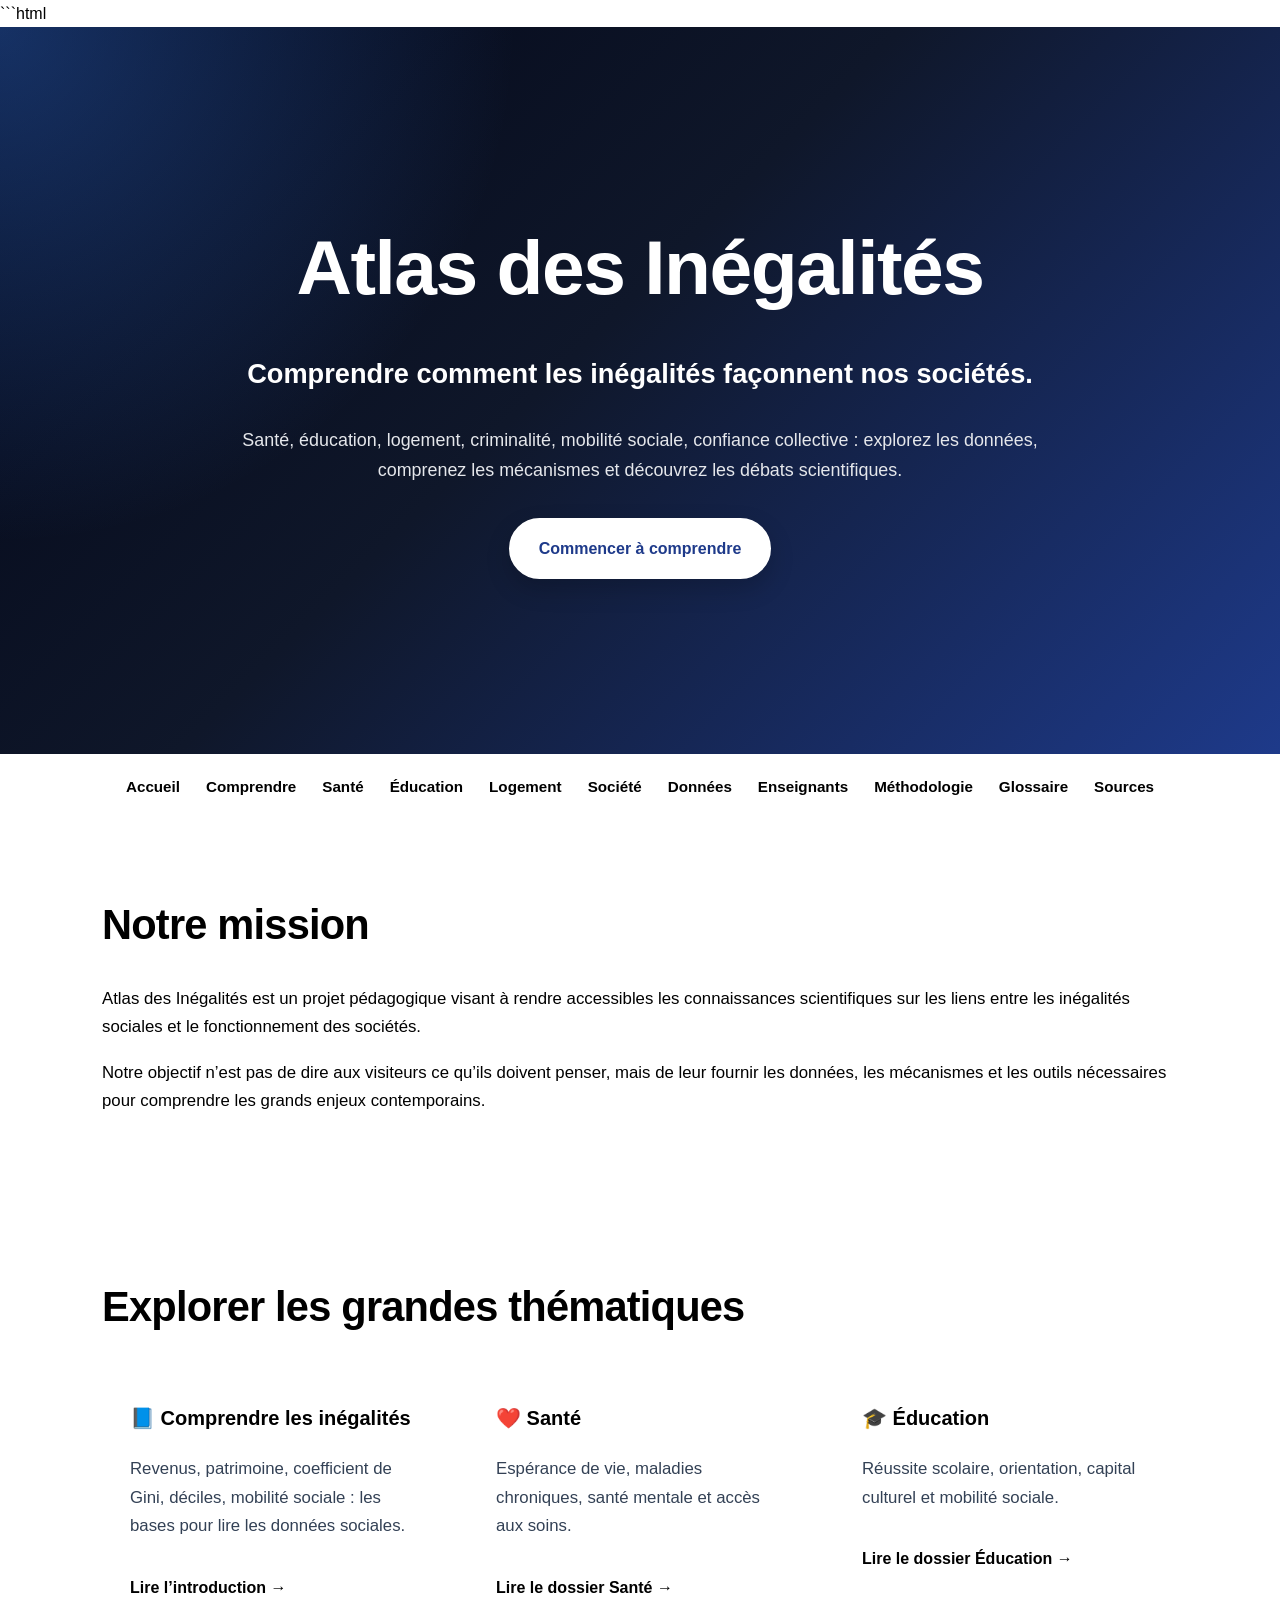
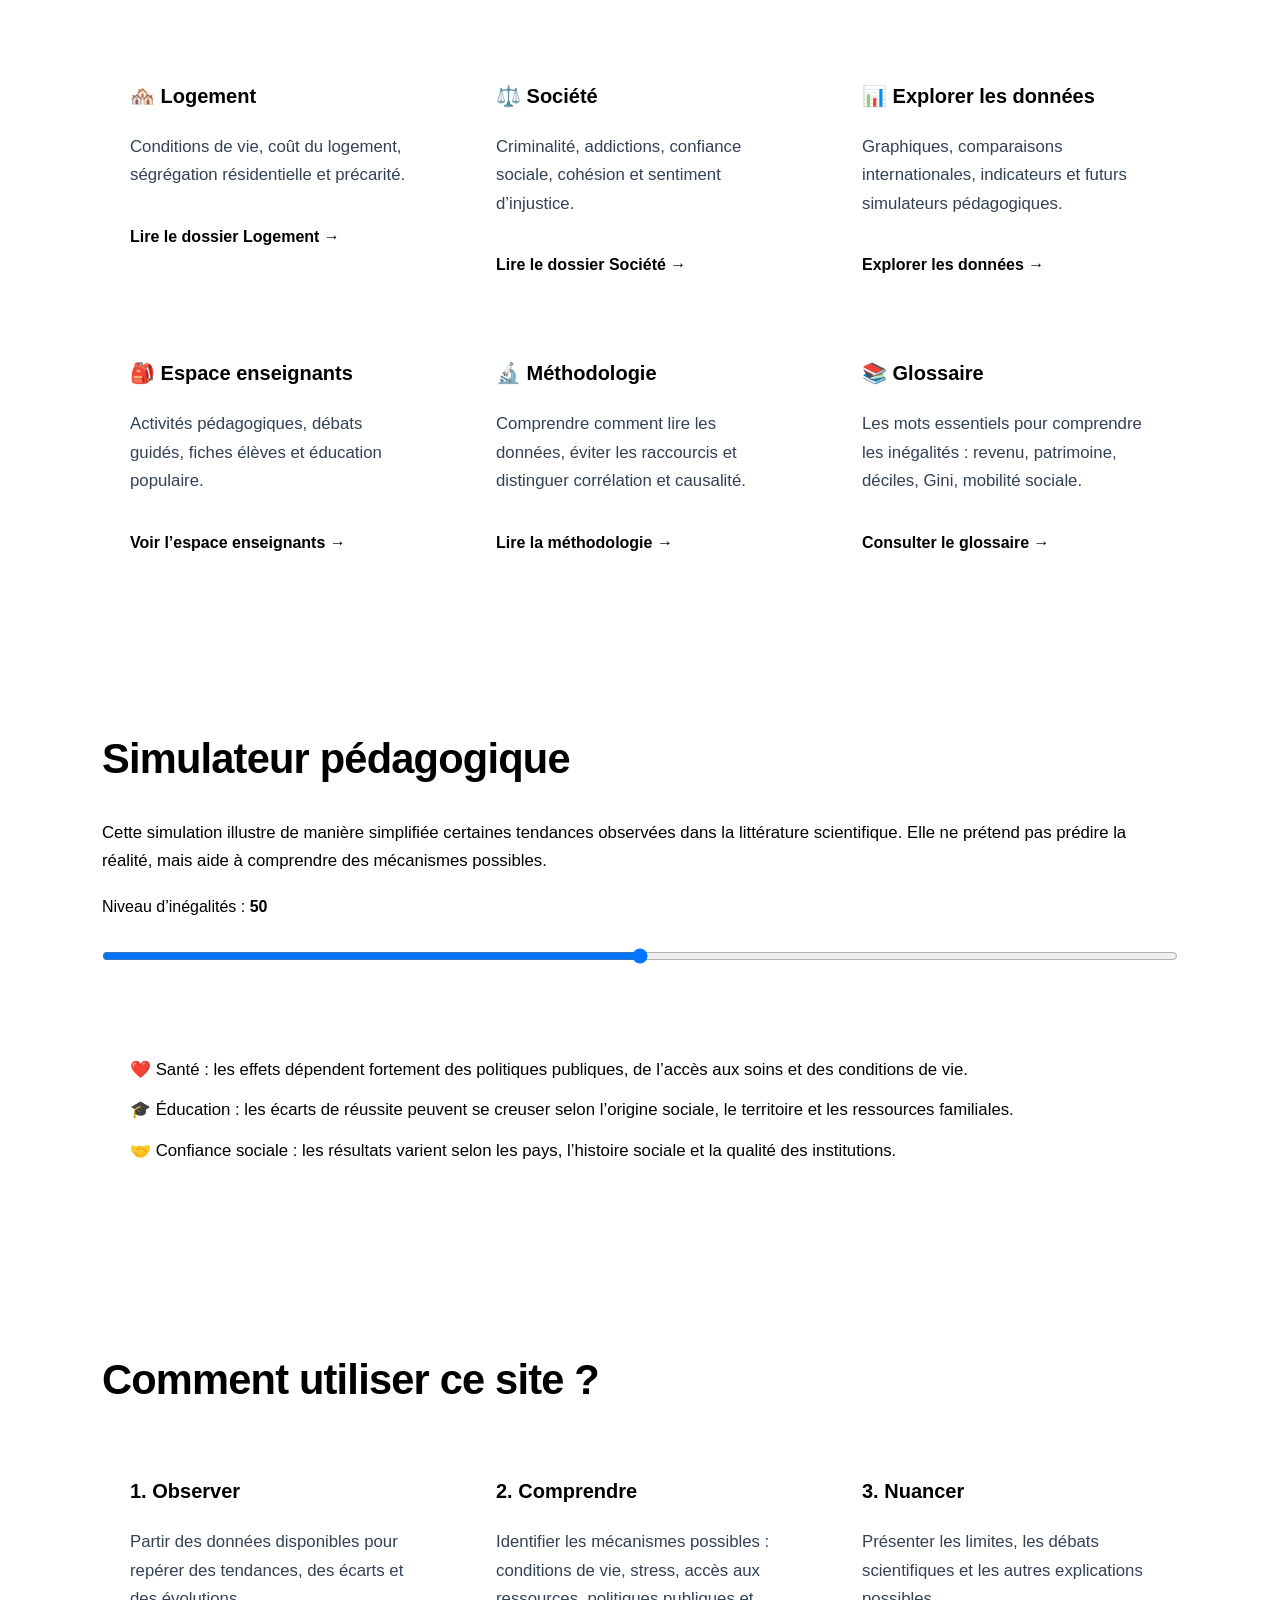
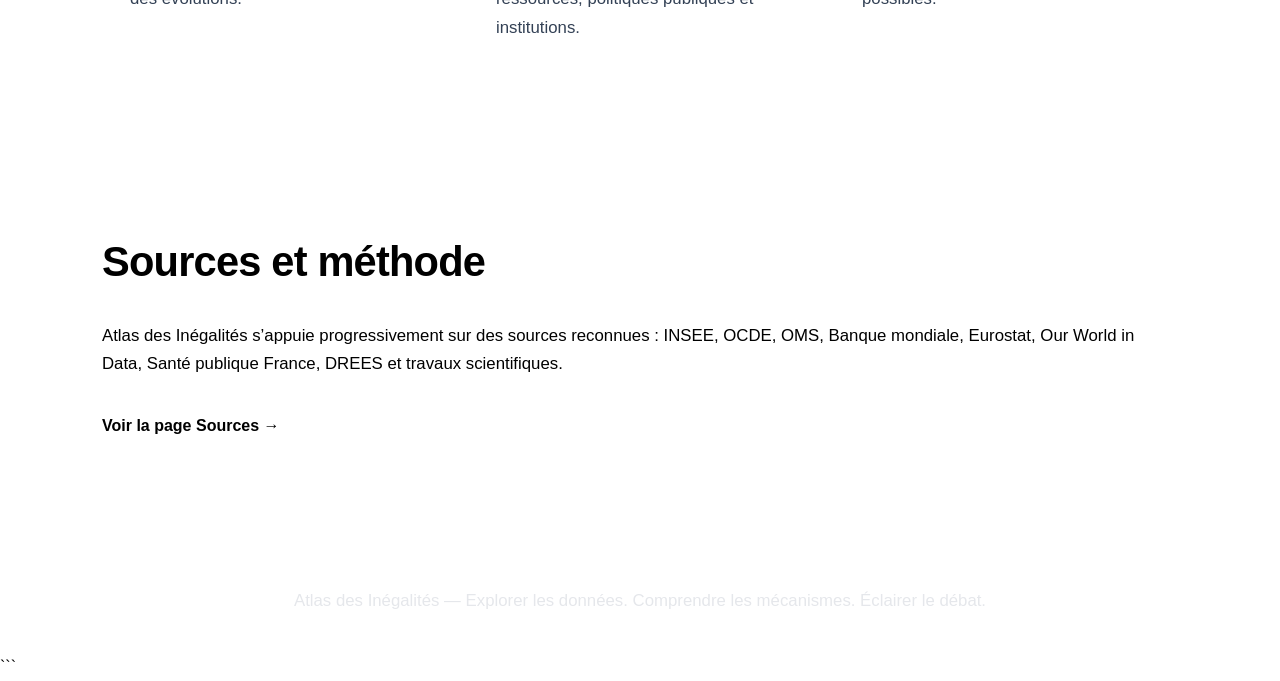
<file: index.html>
```html
<!DOCTYPE html>
<html lang="fr">
<head>
<meta charset="UTF-8">
<meta name="viewport" content="width=device-width, initial-scale=1.0">
<title>Atlas des Inégalités</title>
<link rel="stylesheet" href="style.css">
</head>

<body>

<header class="hero">
    <div class="container">
        <h1>Atlas des Inégalités</h1>

        <p class="subtitle">
            Comprendre comment les inégalités façonnent nos sociétés.
        </p>

        <p class="intro">
            Santé, éducation, logement, criminalité, mobilité sociale,
            confiance collective : explorez les données,
            comprenez les mécanismes et découvrez les débats scientifiques.
        </p>

        <a href="comprendre.html" class="btn">Commencer à comprendre</a>
    </div>
</header>

<nav>
    <a href="index.html">Accueil</a>
    <a href="comprendre.html">Comprendre</a>
    <a href="sante.html">Santé</a>
    <a href="education.html">Éducation</a>
    <a href="logement.html">Logement</a>
    <a href="societe.html">Société</a>
    <a href="donnees.html">Données</a>
    <a href="enseignants.html">Enseignants</a>
    <a href="methodologie.html">Méthodologie</a>
    <a href="glossaire.html">Glossaire</a>
    <a href="sources.html">Sources</a>
</nav>

<section id="mission" class="container">

    <h2>Notre mission</h2>

    <p>
        Atlas des Inégalités est un projet pédagogique visant à rendre accessibles
        les connaissances scientifiques sur les liens entre les inégalités sociales
        et le fonctionnement des sociétés.
    </p>

    <p>
        Notre objectif n’est pas de dire aux visiteurs ce qu’ils doivent penser,
        mais de leur fournir les données, les mécanismes et les outils nécessaires
        pour comprendre les grands enjeux contemporains.
    </p>

</section>

<section id="themes" class="container">

    <h2>Explorer les grandes thématiques</h2>

    <div class="cards">

        <div class="card">
            <h3>📘 Comprendre les inégalités</h3>
            <p>
                Revenus, patrimoine, coefficient de Gini, déciles,
                mobilité sociale : les bases pour lire les données sociales.
            </p>
            <a href="comprendre.html" class="card-link">
                Lire l’introduction →
            </a>
        </div>

        <div class="card">
            <h3>❤️ Santé</h3>
            <p>
                Espérance de vie, maladies chroniques,
                santé mentale et accès aux soins.
            </p>
            <a href="sante.html" class="card-link">
                Lire le dossier Santé →
            </a>
        </div>

        <div class="card">
            <h3>🎓 Éducation</h3>
            <p>
                Réussite scolaire, orientation,
                capital culturel et mobilité sociale.
            </p>
            <a href="education.html" class="card-link">
                Lire le dossier Éducation →
            </a>
        </div>

        <div class="card">
            <h3>🏘️ Logement</h3>
            <p>
                Conditions de vie, coût du logement,
                ségrégation résidentielle et précarité.
            </p>
            <a href="logement.html" class="card-link">
                Lire le dossier Logement →
            </a>
        </div>

        <div class="card">
            <h3>⚖️ Société</h3>
            <p>
                Criminalité, addictions, confiance sociale,
                cohésion et sentiment d’injustice.
            </p>
            <a href="societe.html" class="card-link">
                Lire le dossier Société →
            </a>
        </div>

        <div class="card">
            <h3>📊 Explorer les données</h3>
            <p>
                Graphiques, comparaisons internationales,
                indicateurs et futurs simulateurs pédagogiques.
            </p>
            <a href="donnees.html" class="card-link">
                Explorer les données →
            </a>
        </div>

        <div class="card">
            <h3>🎒 Espace enseignants</h3>
            <p>
                Activités pédagogiques, débats guidés,
                fiches élèves et éducation populaire.
            </p>
            <a href="enseignants.html" class="card-link">
                Voir l’espace enseignants →
            </a>
        </div>

        <div class="card">
            <h3>🔬 Méthodologie</h3>
            <p>
                Comprendre comment lire les données,
                éviter les raccourcis et distinguer corrélation et causalité.
            </p>
            <a href="methodologie.html" class="card-link">
                Lire la méthodologie →
            </a>
        </div>

        <div class="card">
            <h3>📚 Glossaire</h3>
            <p>
                Les mots essentiels pour comprendre les inégalités :
                revenu, patrimoine, déciles, Gini, mobilité sociale.
            </p>
            <a href="glossaire.html" class="card-link">
                Consulter le glossaire →
            </a>
        </div>

    </div>

</section>

<section id="simulateur" class="container">

    <h2>Simulateur pédagogique</h2>

    <p>
        Cette simulation illustre de manière simplifiée certaines tendances
        observées dans la littérature scientifique. Elle ne prétend pas prédire
        la réalité, mais aide à comprendre des mécanismes possibles.
    </p>

    <label>
        Niveau d’inégalités :
        <strong><span id="valeur">50</span></strong>
    </label>

    <input
        type="range"
        min="0"
        max="100"
        value="50"
        id="slider"
    >

    <div class="simulation-box">

        <p id="sante-result"></p>
        <p id="education-result"></p>
        <p id="confiance-result"></p>

    </div>

</section>

<section class="container">

    <h2>Comment utiliser ce site ?</h2>

    <div class="cards">

        <div class="card">
            <h3>1. Observer</h3>
            <p>
                Partir des données disponibles pour repérer des tendances,
                des écarts et des évolutions.
            </p>
        </div>

        <div class="card">
            <h3>2. Comprendre</h3>
            <p>
                Identifier les mécanismes possibles :
                conditions de vie, stress, accès aux ressources,
                politiques publiques et institutions.
            </p>
        </div>

        <div class="card">
            <h3>3. Nuancer</h3>
            <p>
                Présenter les limites, les débats scientifiques
                et les autres explications possibles.
            </p>
        </div>

    </div>

</section>

<section id="sources" class="container">

    <h2>Sources et méthode</h2>

    <p>
        Atlas des Inégalités s’appuie progressivement sur des sources reconnues :
        INSEE, OCDE, OMS, Banque mondiale, Eurostat, Our World in Data,
        Santé publique France, DREES et travaux scientifiques.
    </p>

    <a href="sources.html" class="card-link">
        Voir la page Sources →
    </a>

</section>

<footer>

    <p>
        Atlas des Inégalités — Explorer les données.
        Comprendre les mécanismes. Éclairer le débat.
    </p>

</footer>

<script src="script.js"></script>

</body>
</html>
```
</file>
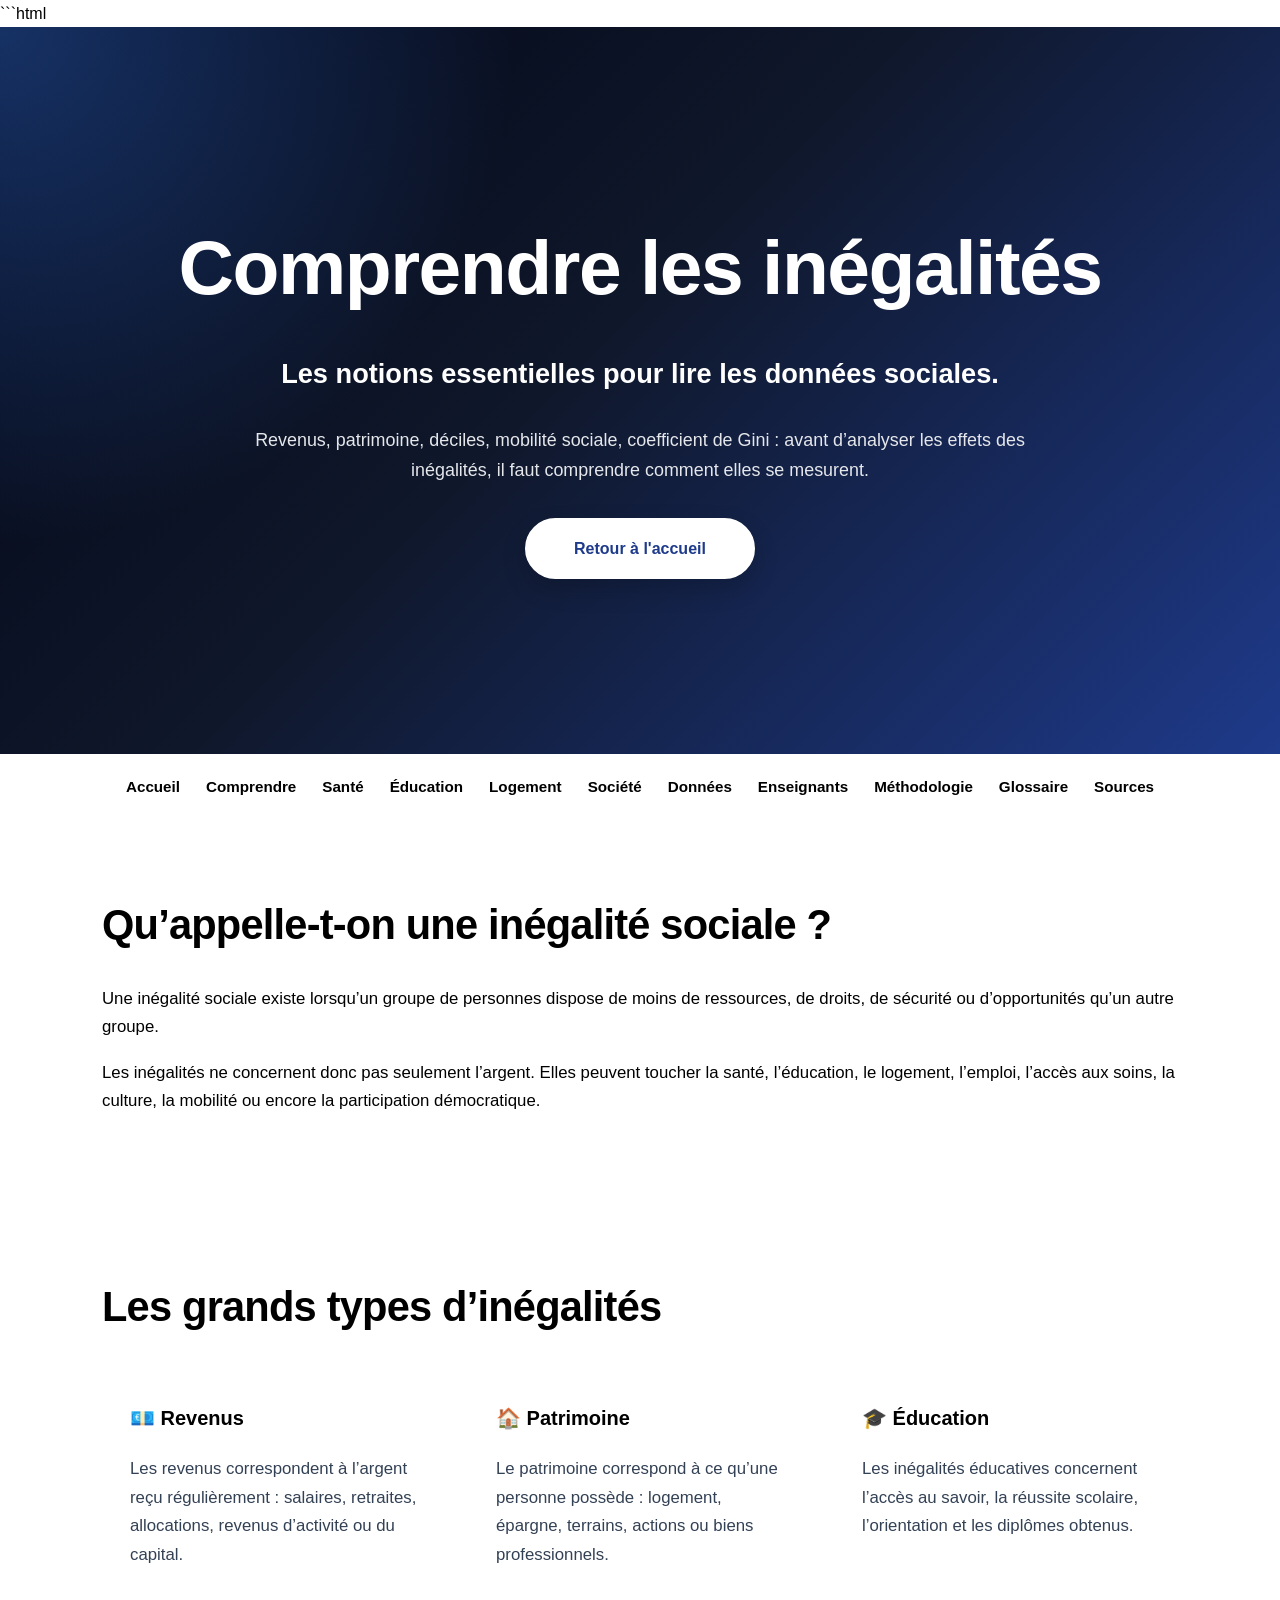
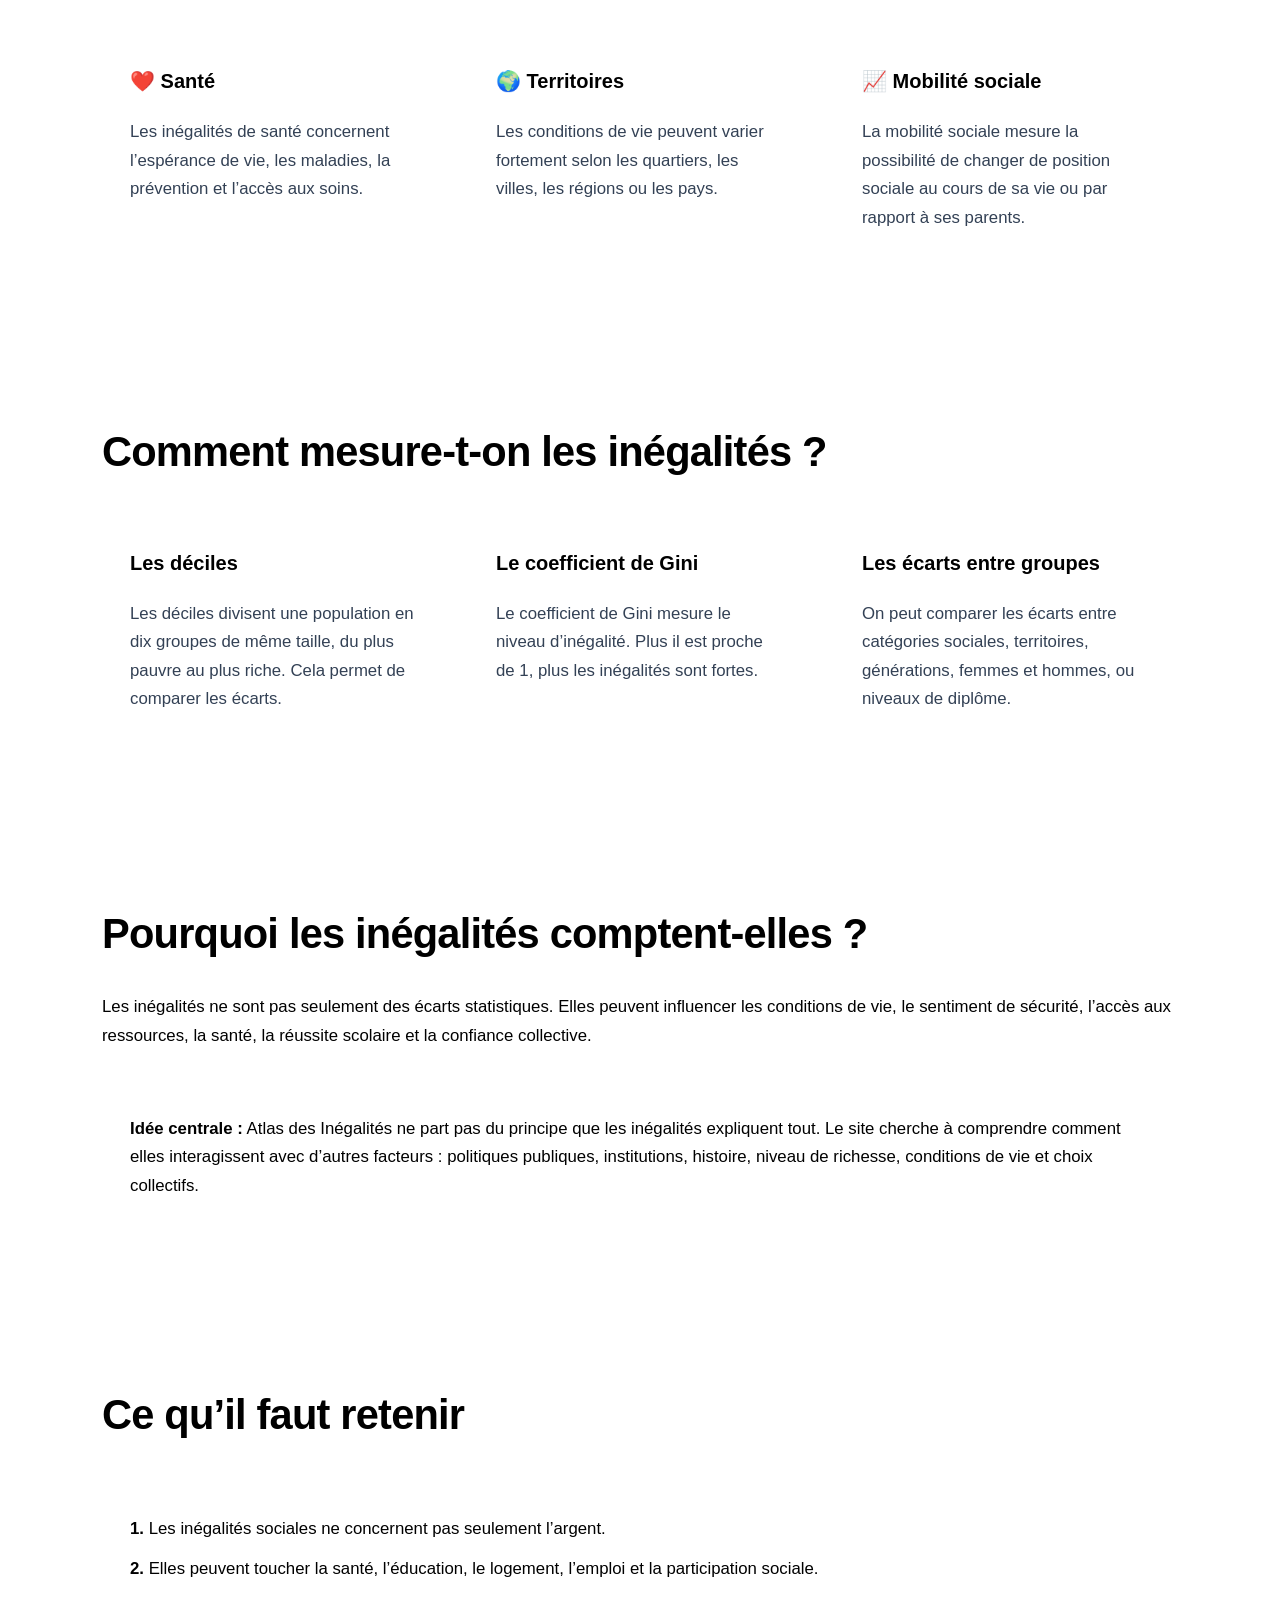
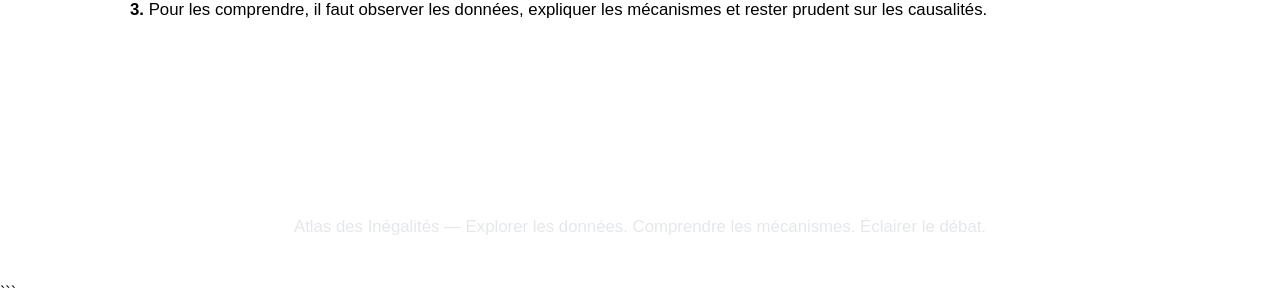
<file: comprendre.html>
```html
<!DOCTYPE html>
<html lang="fr">
<head>
<meta charset="UTF-8">
<meta name="viewport" content="width=device-width, initial-scale=1.0">
<title>Comprendre les inégalités | Atlas des Inégalités</title>
<link rel="stylesheet" href="style.css">
</head>

<body>

<header class="hero">
    <div class="container">
        <h1>Comprendre les inégalités</h1>

        <p class="subtitle">
            Les notions essentielles pour lire les données sociales.
        </p>

        <p class="intro">
            Revenus, patrimoine, déciles, mobilité sociale, coefficient de Gini :
            avant d’analyser les effets des inégalités, il faut comprendre comment elles se mesurent.
        </p>

        <a href="index.html" class="btn">
            Retour à l'accueil
        </a>
    </div>
</header>

<nav>
    <a href="index.html">Accueil</a>
    <a href="comprendre.html">Comprendre</a>
    <a href="sante.html">Santé</a>
    <a href="education.html">Éducation</a>
    <a href="logement.html">Logement</a>
    <a href="societe.html">Société</a>
    <a href="donnees.html">Données</a>
    <a href="enseignants.html">Enseignants</a>
    <a href="methodologie.html">Méthodologie</a>
    <a href="glossaire.html">Glossaire</a>
    <a href="sources.html">Sources</a>
</nav>



<section class="container">

    <h2>Qu’appelle-t-on une inégalité sociale ?</h2>

    <p>
        Une inégalité sociale existe lorsqu’un groupe de personnes dispose de moins de ressources,
        de droits, de sécurité ou d’opportunités qu’un autre groupe.
    </p>

    <p>
        Les inégalités ne concernent donc pas seulement l’argent. Elles peuvent toucher
        la santé, l’éducation, le logement, l’emploi, l’accès aux soins, la culture,
        la mobilité ou encore la participation démocratique.
    </p>

</section>

<section class="container">

    <h2>Les grands types d’inégalités</h2>

    <div class="cards">

        <div class="card">
            <h3>💶 Revenus</h3>
            <p>
                Les revenus correspondent à l’argent reçu régulièrement :
                salaires, retraites, allocations, revenus d’activité ou du capital.
            </p>
        </div>

        <div class="card">
            <h3>🏠 Patrimoine</h3>
            <p>
                Le patrimoine correspond à ce qu’une personne possède :
                logement, épargne, terrains, actions ou biens professionnels.
            </p>
        </div>

        <div class="card">
            <h3>🎓 Éducation</h3>
            <p>
                Les inégalités éducatives concernent l’accès au savoir,
                la réussite scolaire, l’orientation et les diplômes obtenus.
            </p>
        </div>

        <div class="card">
            <h3>❤️ Santé</h3>
            <p>
                Les inégalités de santé concernent l’espérance de vie,
                les maladies, la prévention et l’accès aux soins.
            </p>
        </div>

        <div class="card">
            <h3>🌍 Territoires</h3>
            <p>
                Les conditions de vie peuvent varier fortement selon les quartiers,
                les villes, les régions ou les pays.
            </p>
        </div>

        <div class="card">
            <h3>📈 Mobilité sociale</h3>
            <p>
                La mobilité sociale mesure la possibilité de changer de position sociale
                au cours de sa vie ou par rapport à ses parents.
            </p>
        </div>

    </div>

</section>

<section class="container">

    <h2>Comment mesure-t-on les inégalités ?</h2>

    <div class="cards">

        <div class="card">
            <h3>Les déciles</h3>
            <p>
                Les déciles divisent une population en dix groupes de même taille,
                du plus pauvre au plus riche. Cela permet de comparer les écarts.
            </p>
        </div>

        <div class="card">
            <h3>Le coefficient de Gini</h3>
            <p>
                Le coefficient de Gini mesure le niveau d’inégalité.
                Plus il est proche de 1, plus les inégalités sont fortes.
            </p>
        </div>

        <div class="card">
            <h3>Les écarts entre groupes</h3>
            <p>
                On peut comparer les écarts entre catégories sociales,
                territoires, générations, femmes et hommes, ou niveaux de diplôme.
            </p>
        </div>

    </div>

</section>

<section class="container">

    <h2>Pourquoi les inégalités comptent-elles ?</h2>

    <p>
        Les inégalités ne sont pas seulement des écarts statistiques.
        Elles peuvent influencer les conditions de vie, le sentiment de sécurité,
        l’accès aux ressources, la santé, la réussite scolaire et la confiance collective.
    </p>

    <div class="simulation-box">
        <p>
            <strong>Idée centrale :</strong>
            Atlas des Inégalités ne part pas du principe que les inégalités expliquent tout.
            Le site cherche à comprendre comment elles interagissent avec d’autres facteurs :
            politiques publiques, institutions, histoire, niveau de richesse, conditions de vie et choix collectifs.
        </p>
    </div>

</section>

<section class="container">

    <h2>Ce qu’il faut retenir</h2>

    <div class="simulation-box">
        <p>
            <strong>1.</strong> Les inégalités sociales ne concernent pas seulement l’argent.
        </p>

        <p>
            <strong>2.</strong> Elles peuvent toucher la santé, l’éducation, le logement, l’emploi et la participation sociale.
        </p>

        <p>
            <strong>3.</strong> Pour les comprendre, il faut observer les données, expliquer les mécanismes et rester prudent sur les causalités.
        </p>
    </div>

</section>

<footer>
    <p>
        Atlas des Inégalités — Explorer les données.
        Comprendre les mécanismes. Éclairer le débat.
    </p>
</footer>

</body>
</html>
```
</file>
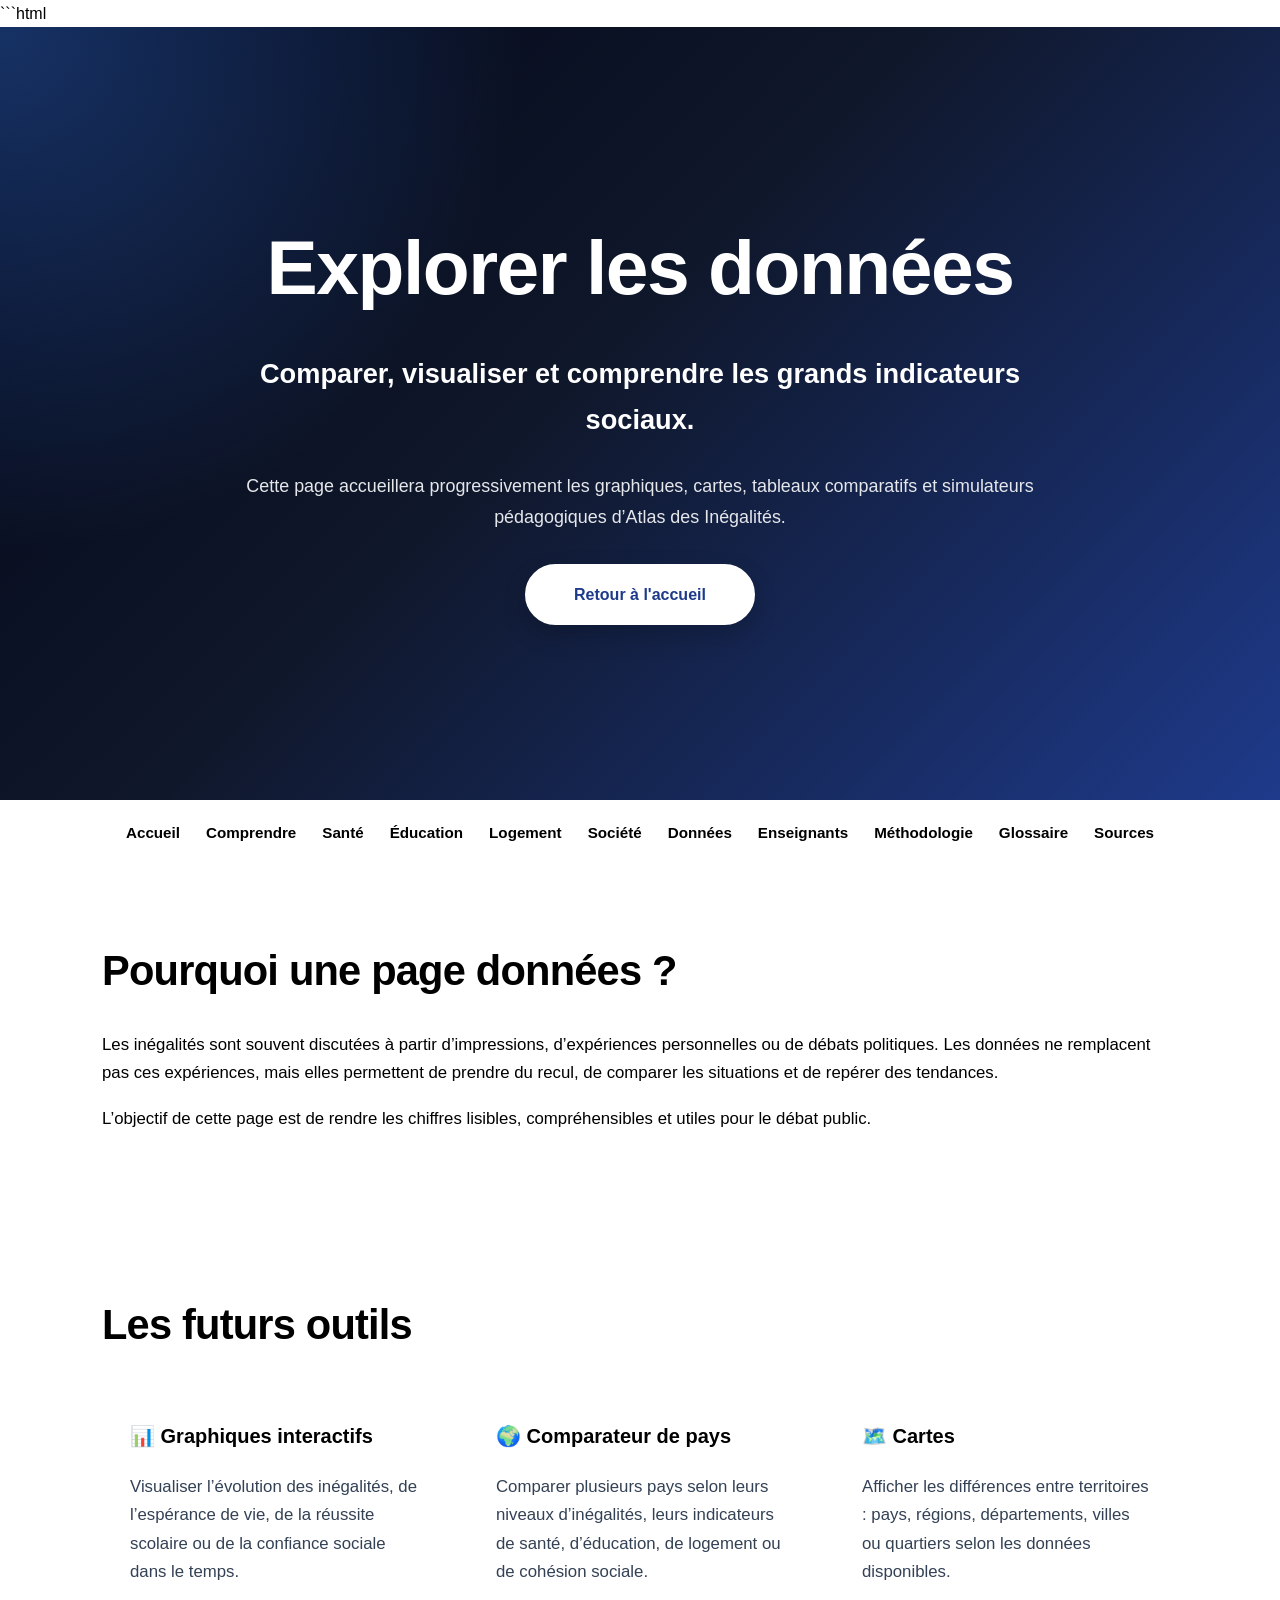
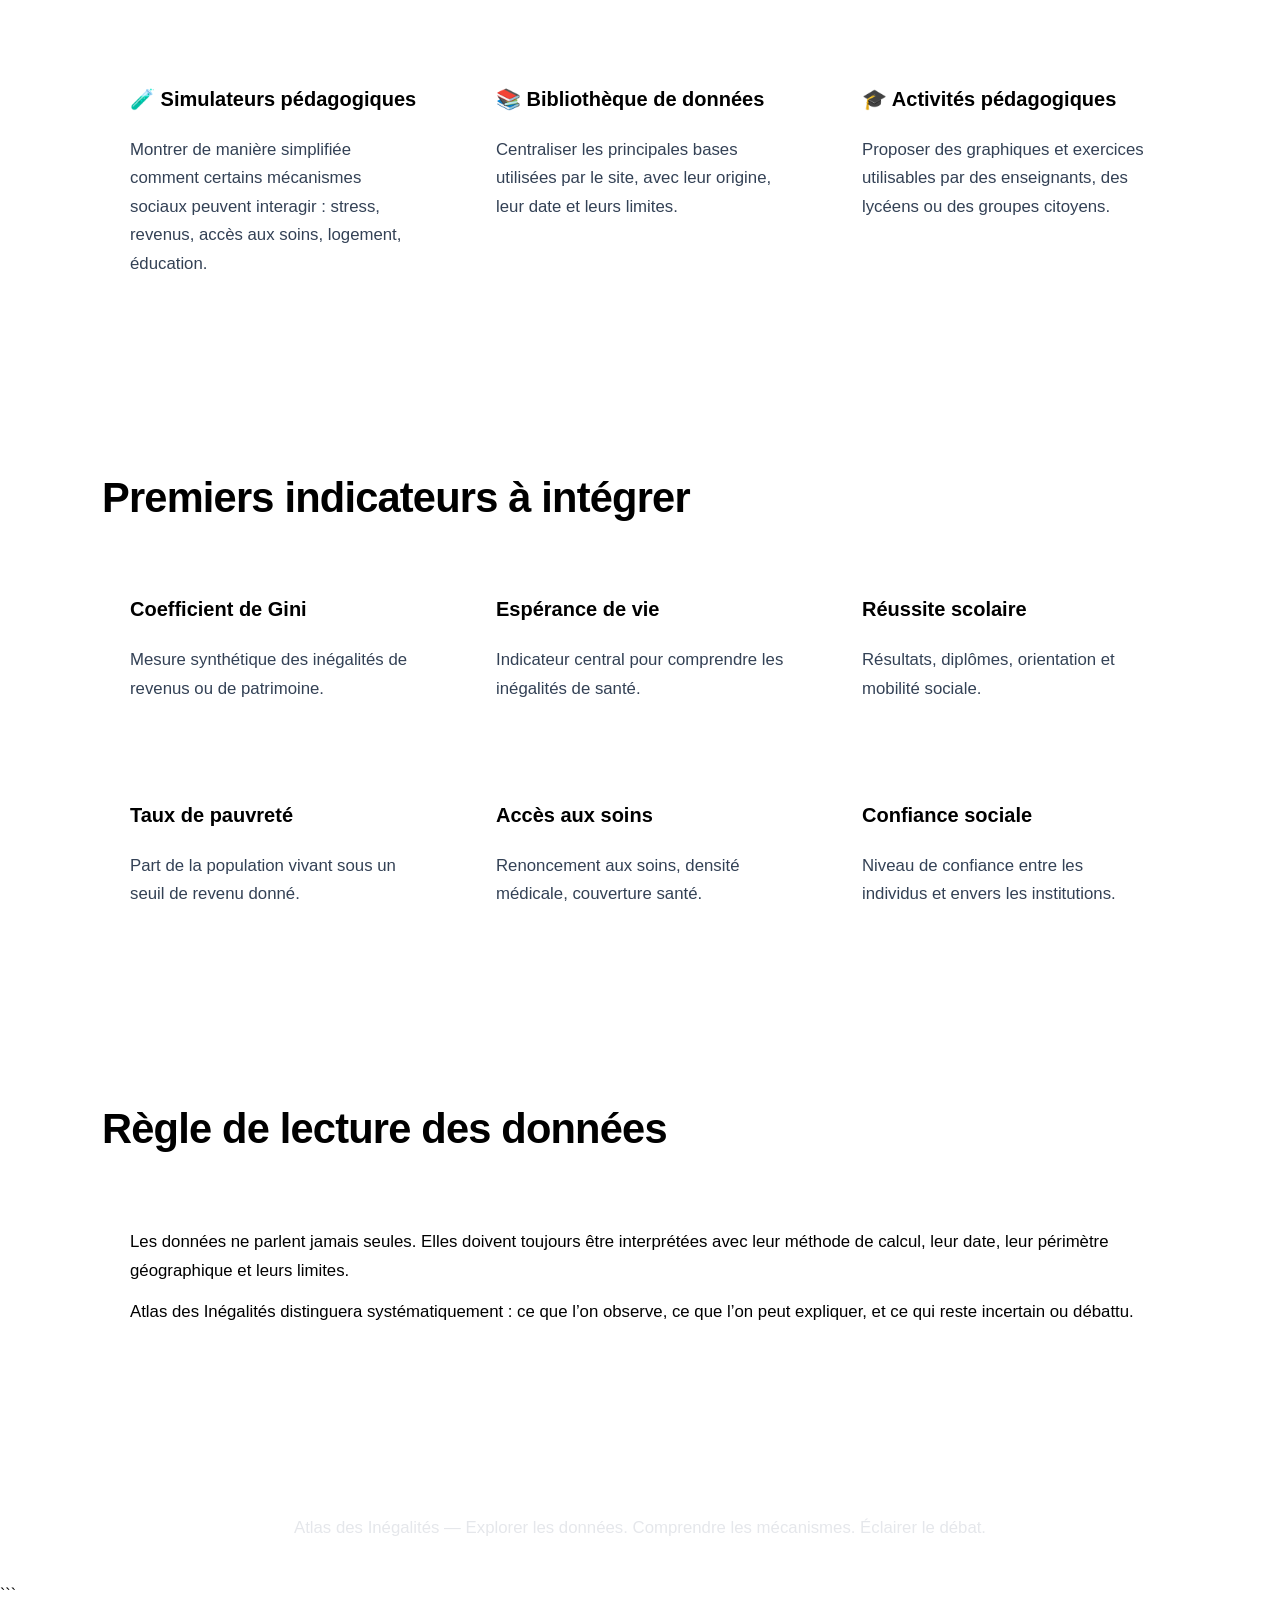
<file: donnees.html>
```html
<!DOCTYPE html>
<html lang="fr">
<head>
<meta charset="UTF-8">
<meta name="viewport" content="width=device-width, initial-scale=1.0">
<title>Explorer les données | Atlas des Inégalités</title>
<link rel="stylesheet" href="style.css">
</head>

<body>

<header class="hero">
    <div class="container">
        <h1>Explorer les données</h1>

        <p class="subtitle">
            Comparer, visualiser et comprendre les grands indicateurs sociaux.
        </p>

        <p class="intro">
            Cette page accueillera progressivement les graphiques, cartes,
            tableaux comparatifs et simulateurs pédagogiques d’Atlas des Inégalités.
        </p>

        <a href="index.html" class="btn">
            Retour à l'accueil
        </a>
    </div>
</header>

<nav>
    <a href="index.html">Accueil</a>
    <a href="comprendre.html">Comprendre</a>
    <a href="sante.html">Santé</a>
    <a href="education.html">Éducation</a>
    <a href="logement.html">Logement</a>
    <a href="societe.html">Société</a>
    <a href="donnees.html">Données</a>
    <a href="enseignants.html">Enseignants</a>
    <a href="methodologie.html">Méthodologie</a>
    <a href="glossaire.html">Glossaire</a>
    <a href="sources.html">Sources</a>
</nav>

<section class="container">

    <h2>Pourquoi une page données ?</h2>

    <p>
        Les inégalités sont souvent discutées à partir d’impressions,
        d’expériences personnelles ou de débats politiques.
        Les données ne remplacent pas ces expériences, mais elles permettent
        de prendre du recul, de comparer les situations et de repérer des tendances.
    </p>

    <p>
        L’objectif de cette page est de rendre les chiffres lisibles,
        compréhensibles et utiles pour le débat public.
    </p>

</section>

<section class="container">

    <h2>Les futurs outils</h2>

    <div class="cards">

        <div class="card">
            <h3>📊 Graphiques interactifs</h3>
            <p>
                Visualiser l’évolution des inégalités, de l’espérance de vie,
                de la réussite scolaire ou de la confiance sociale dans le temps.
            </p>
        </div>

        <div class="card">
            <h3>🌍 Comparateur de pays</h3>
            <p>
                Comparer plusieurs pays selon leurs niveaux d’inégalités,
                leurs indicateurs de santé, d’éducation, de logement ou de cohésion sociale.
            </p>
        </div>

        <div class="card">
            <h3>🗺️ Cartes</h3>
            <p>
                Afficher les différences entre territoires :
                pays, régions, départements, villes ou quartiers selon les données disponibles.
            </p>
        </div>

        <div class="card">
            <h3>🧪 Simulateurs pédagogiques</h3>
            <p>
                Montrer de manière simplifiée comment certains mécanismes sociaux
                peuvent interagir : stress, revenus, accès aux soins, logement, éducation.
            </p>
        </div>

        <div class="card">
            <h3>📚 Bibliothèque de données</h3>
            <p>
                Centraliser les principales bases utilisées par le site,
                avec leur origine, leur date et leurs limites.
            </p>
        </div>

        <div class="card">
            <h3>🎓 Activités pédagogiques</h3>
            <p>
                Proposer des graphiques et exercices utilisables par des enseignants,
                des lycéens ou des groupes citoyens.
            </p>
        </div>

    </div>

</section>

<section class="container">

    <h2>Premiers indicateurs à intégrer</h2>

    <div class="cards">

        <div class="card">
            <h3>Coefficient de Gini</h3>
            <p>
                Mesure synthétique des inégalités de revenus ou de patrimoine.
            </p>
        </div>

        <div class="card">
            <h3>Espérance de vie</h3>
            <p>
                Indicateur central pour comprendre les inégalités de santé.
            </p>
        </div>

        <div class="card">
            <h3>Réussite scolaire</h3>
            <p>
                Résultats, diplômes, orientation et mobilité sociale.
            </p>
        </div>

        <div class="card">
            <h3>Taux de pauvreté</h3>
            <p>
                Part de la population vivant sous un seuil de revenu donné.
            </p>
        </div>

        <div class="card">
            <h3>Accès aux soins</h3>
            <p>
                Renoncement aux soins, densité médicale, couverture santé.
            </p>
        </div>

        <div class="card">
            <h3>Confiance sociale</h3>
            <p>
                Niveau de confiance entre les individus et envers les institutions.
            </p>
        </div>

    </div>

</section>

<section class="container">

    <h2>Règle de lecture des données</h2>

    <div class="simulation-box">
        <p>
            Les données ne parlent jamais seules. Elles doivent toujours être interprétées
            avec leur méthode de calcul, leur date, leur périmètre géographique
            et leurs limites.
        </p>

        <p>
            Atlas des Inégalités distinguera systématiquement :
            ce que l’on observe, ce que l’on peut expliquer,
            et ce qui reste incertain ou débattu.
        </p>
    </div>

</section>

<footer>
    <p>
        Atlas des Inégalités — Explorer les données.
        Comprendre les mécanismes. Éclairer le débat.
    </p>
</footer>

</body>
</html>
```
</file>
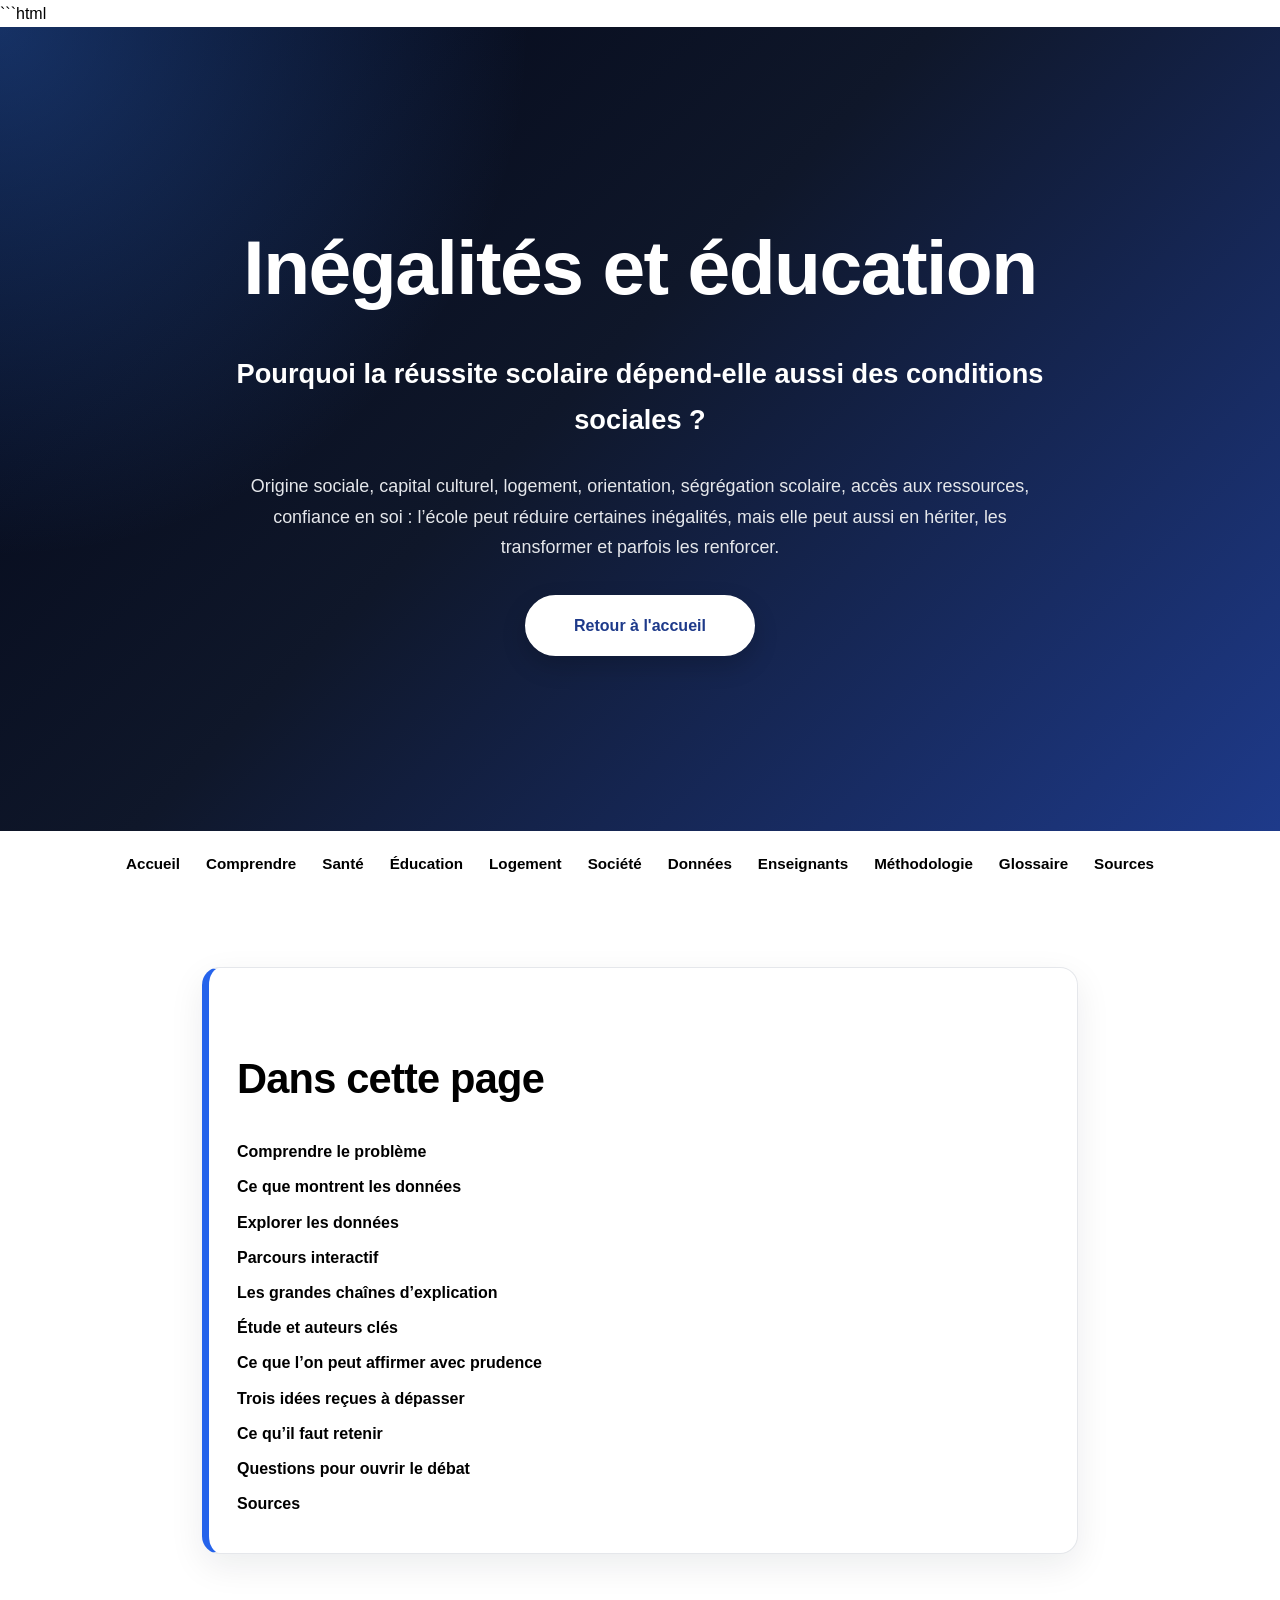
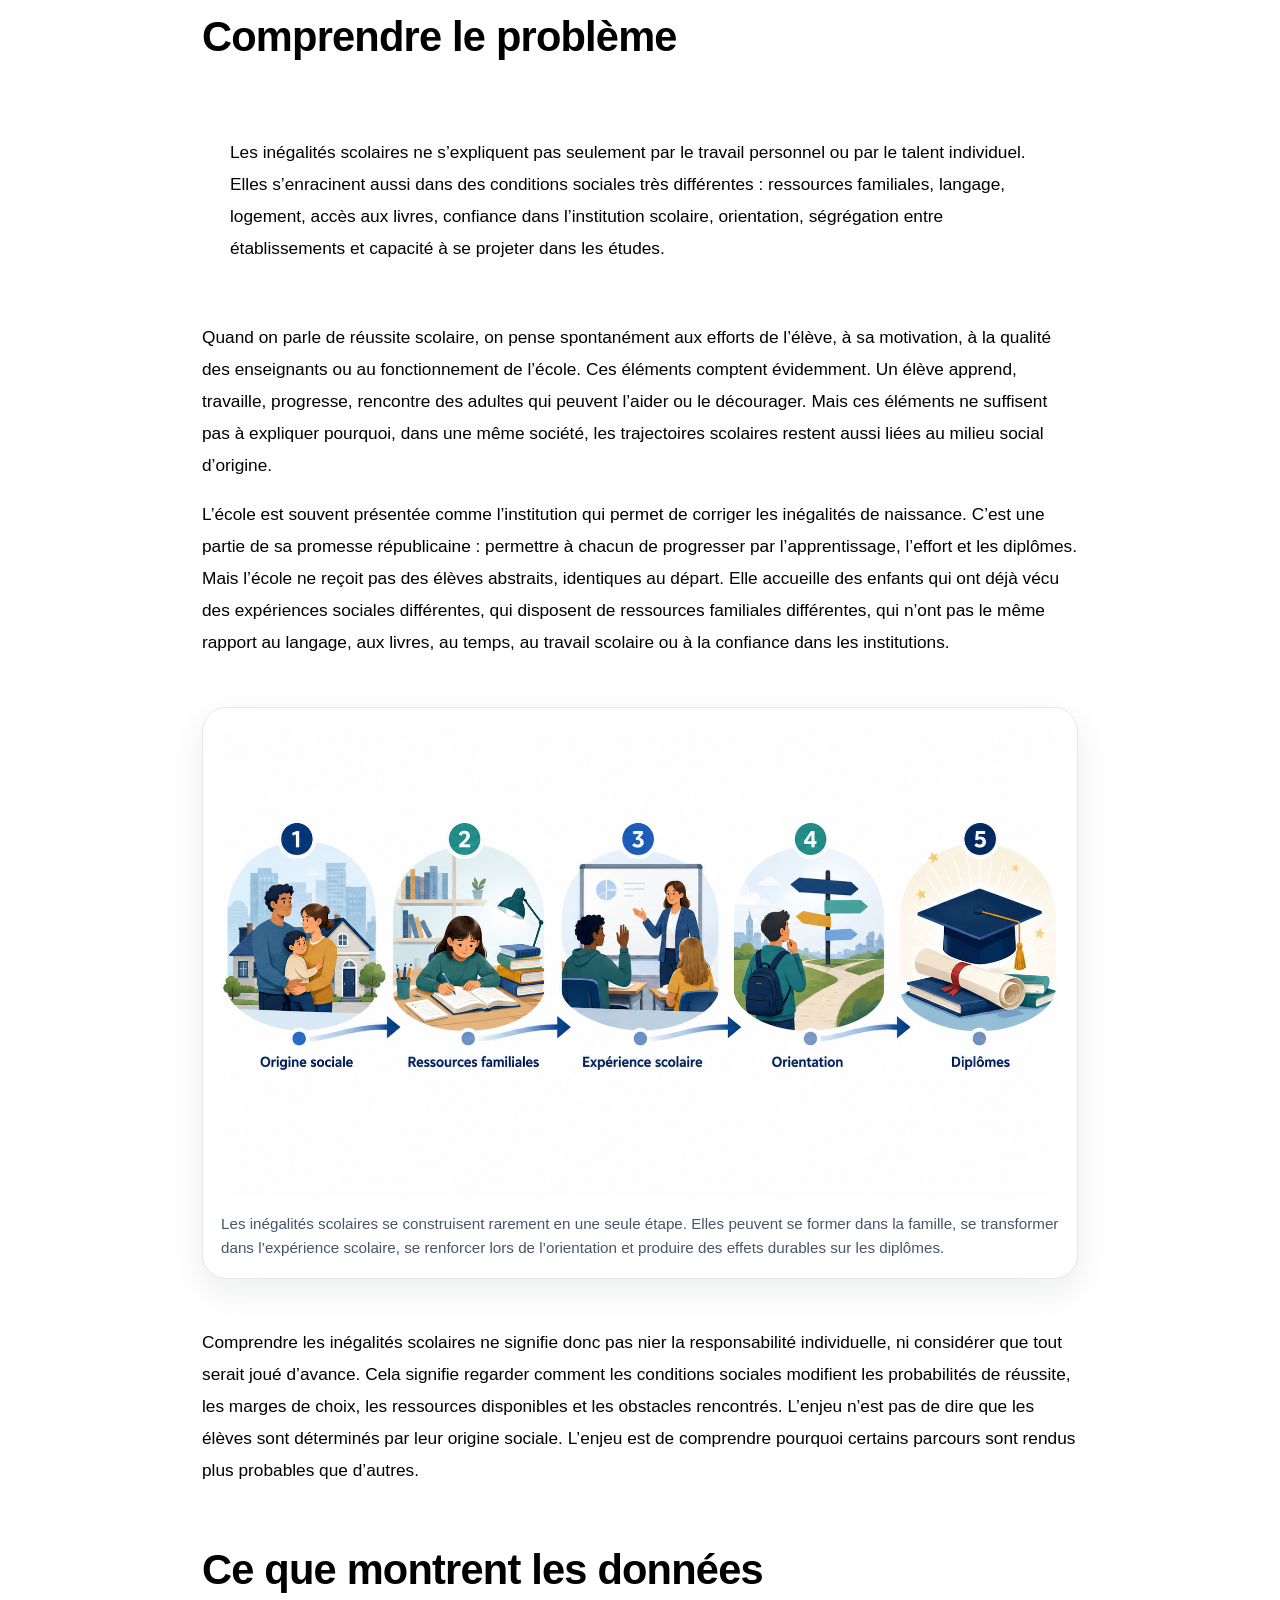
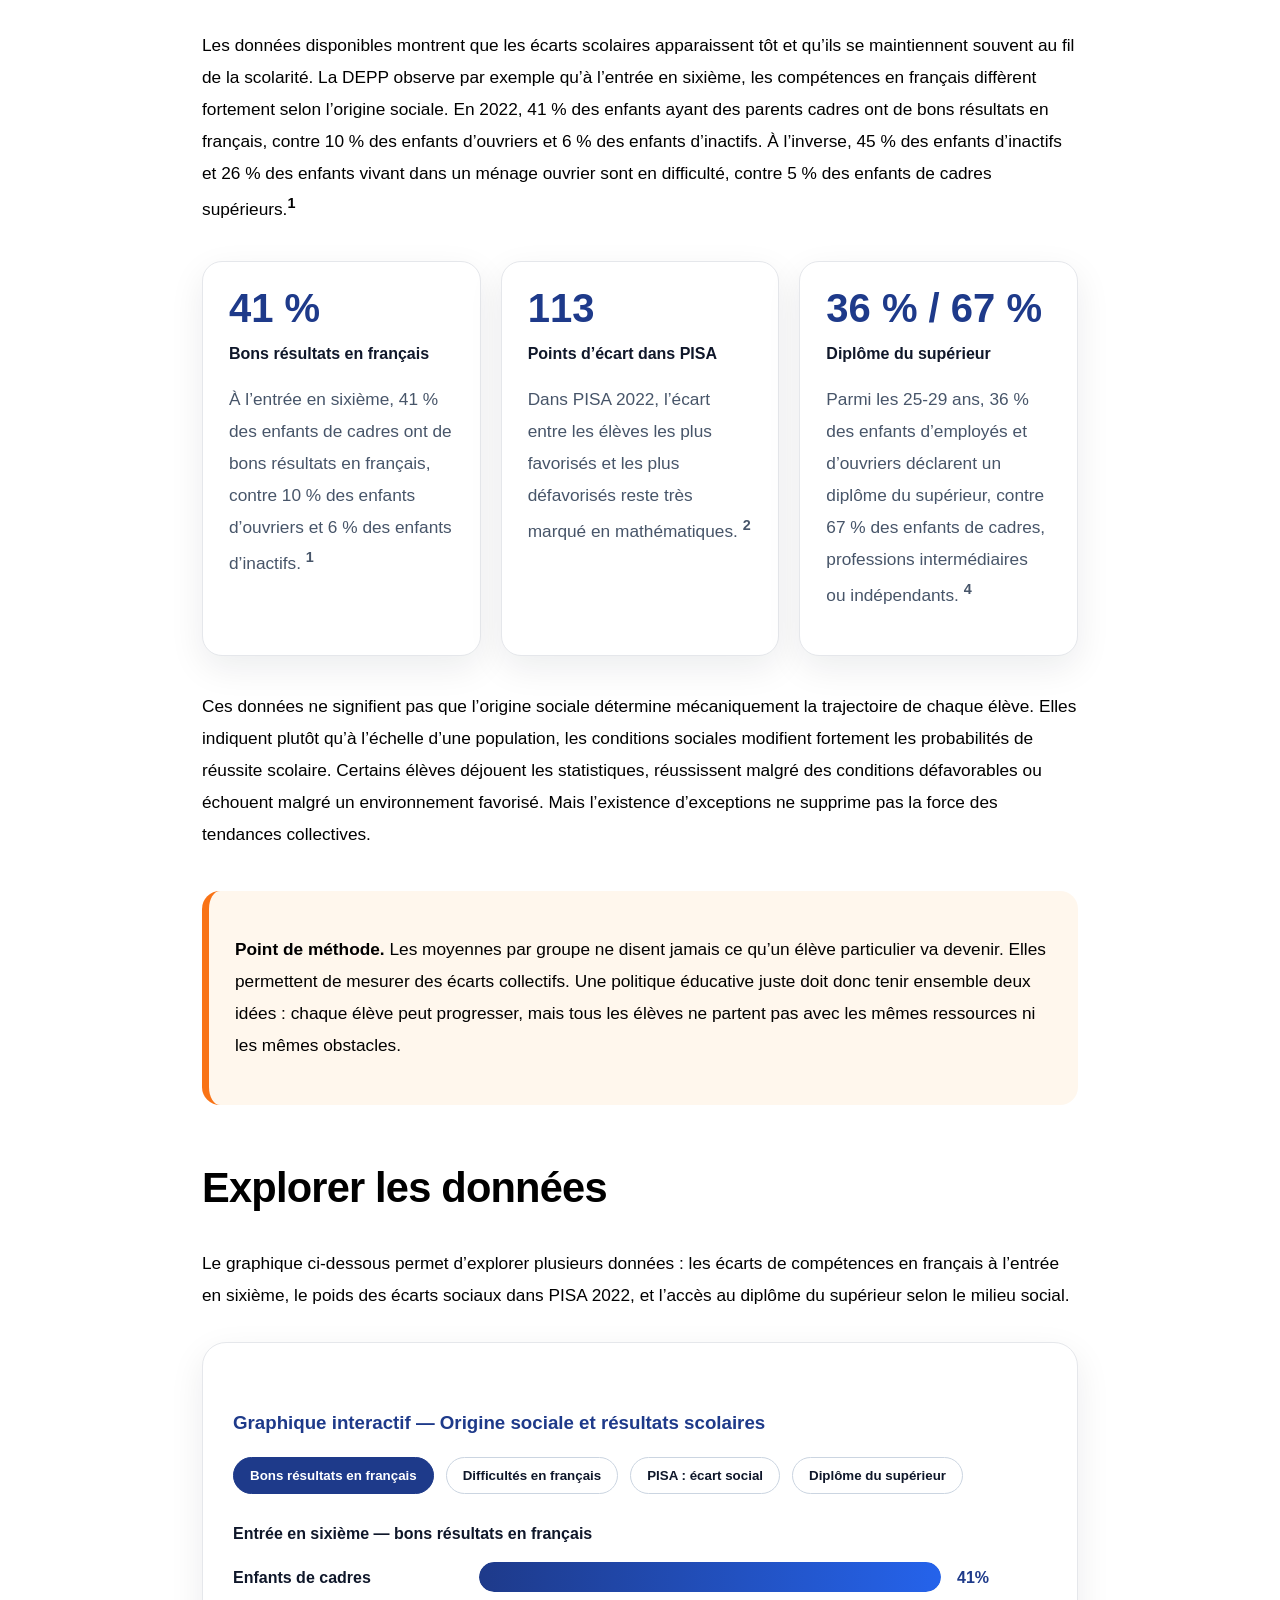
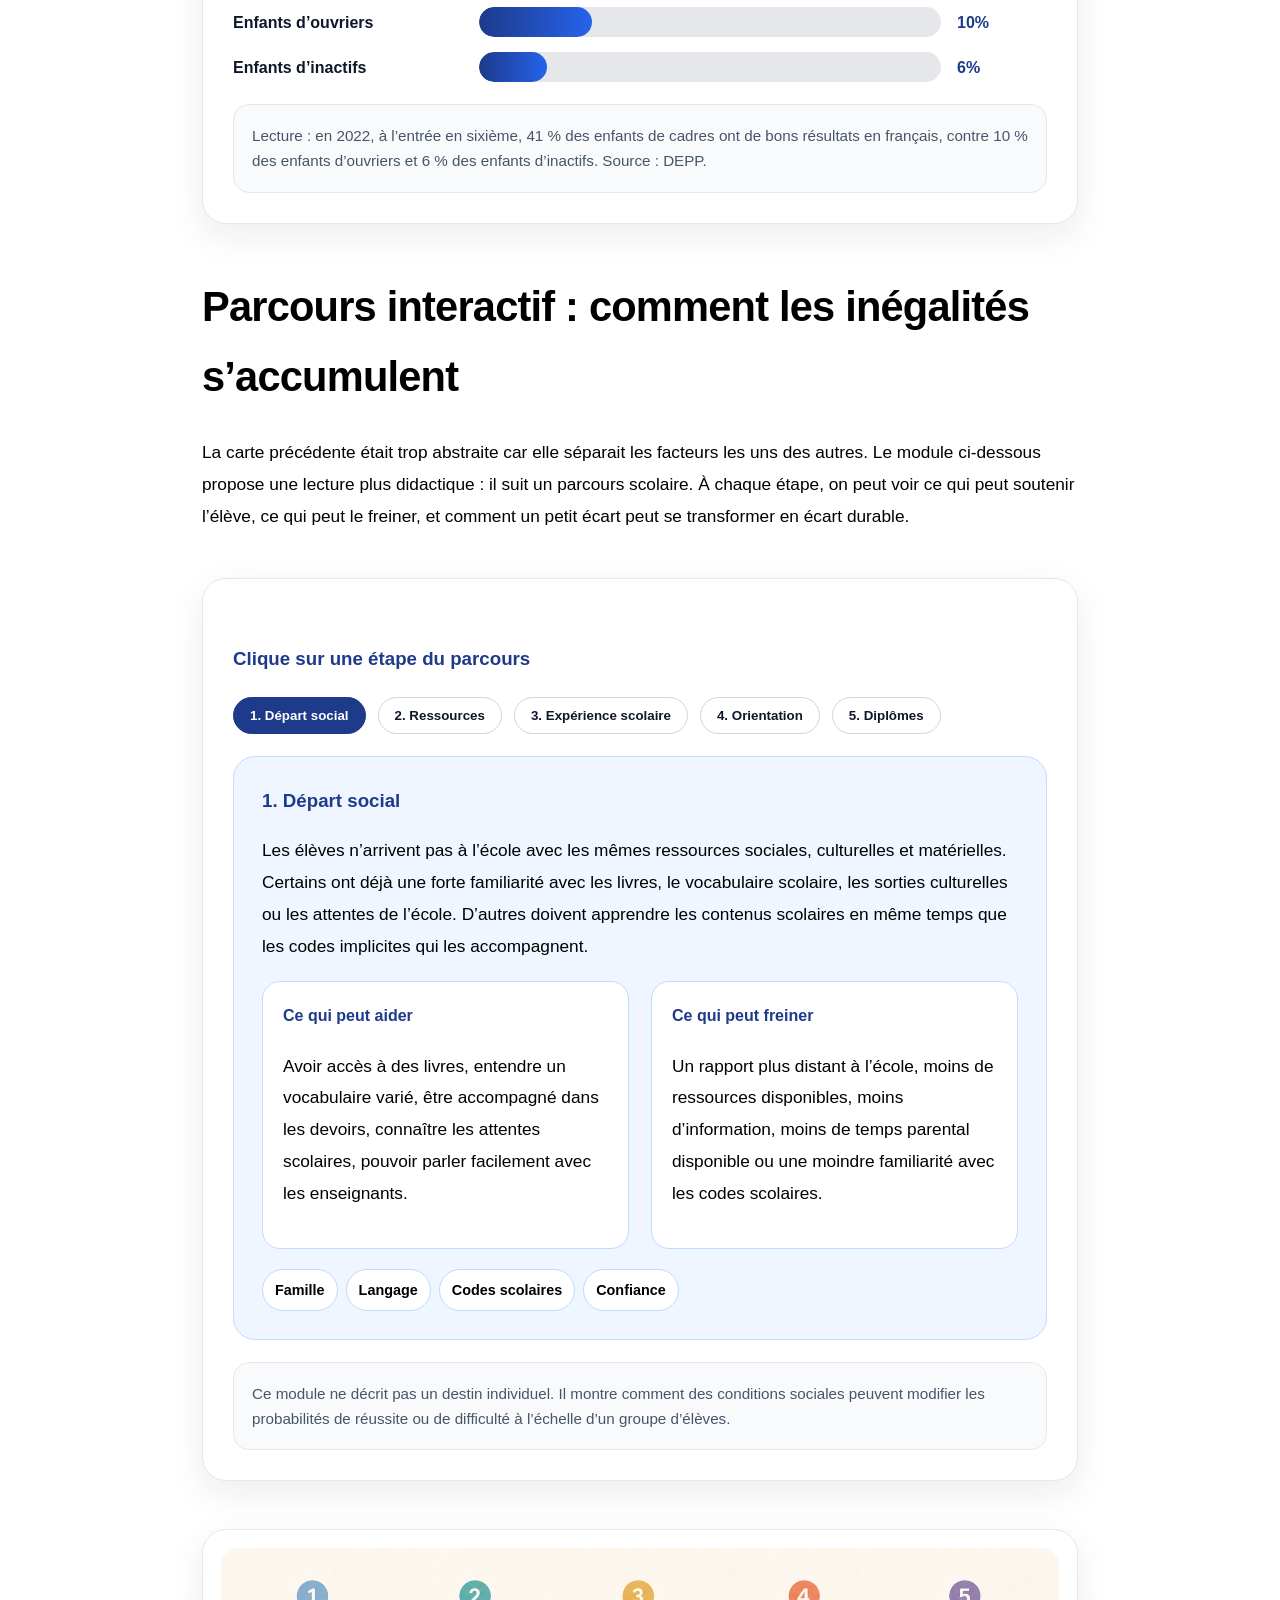
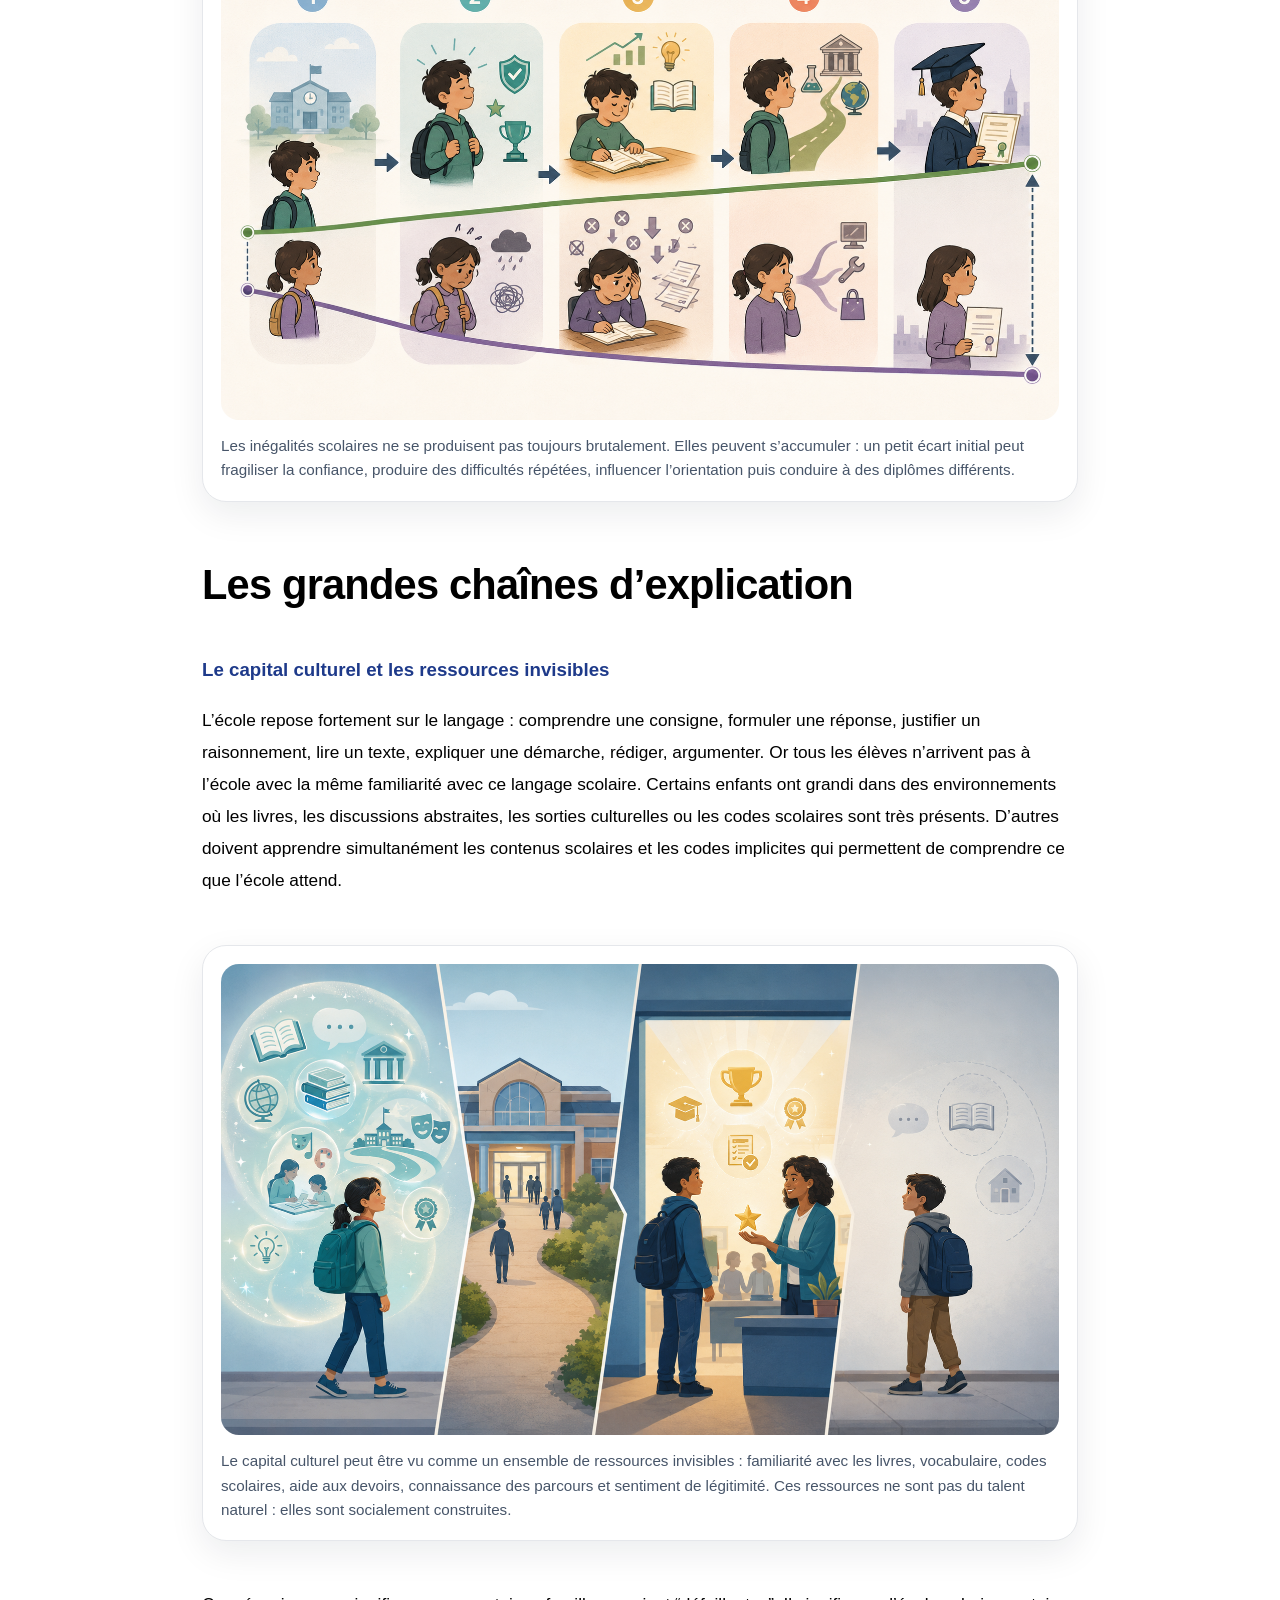
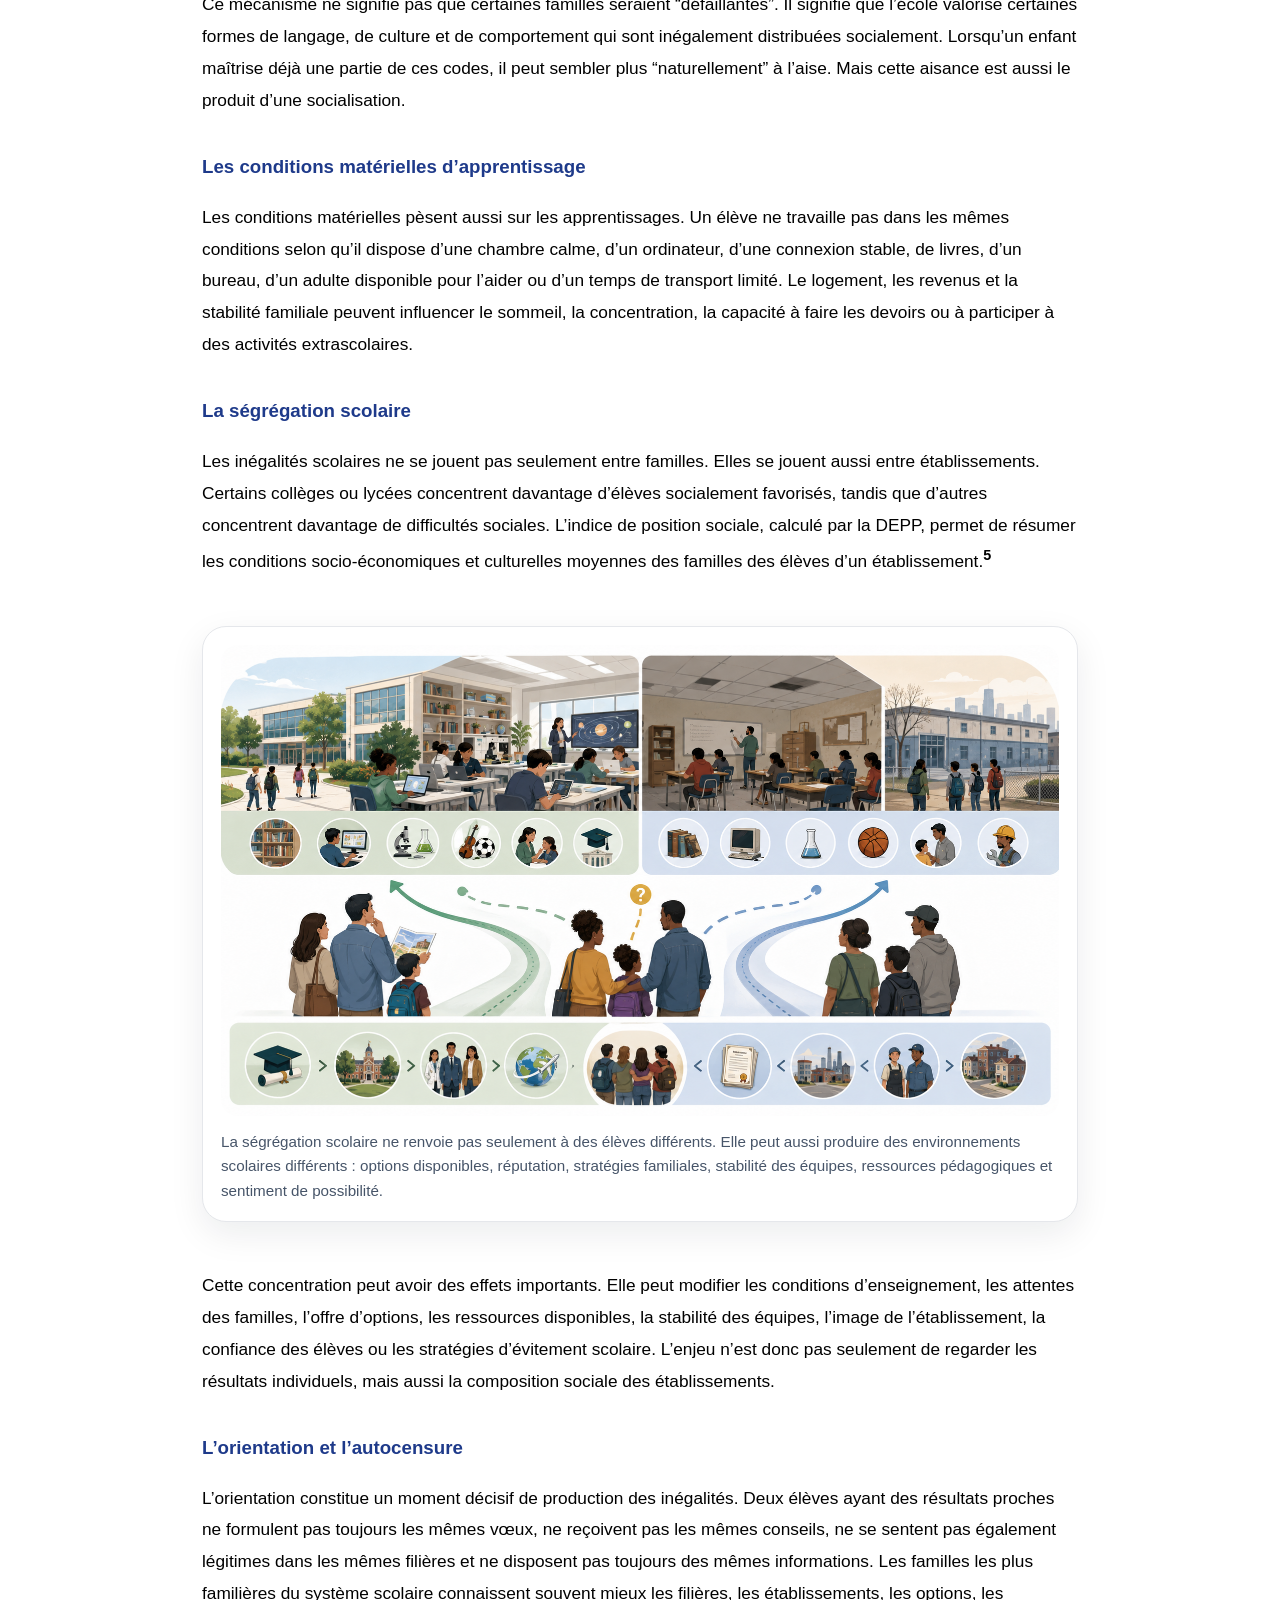
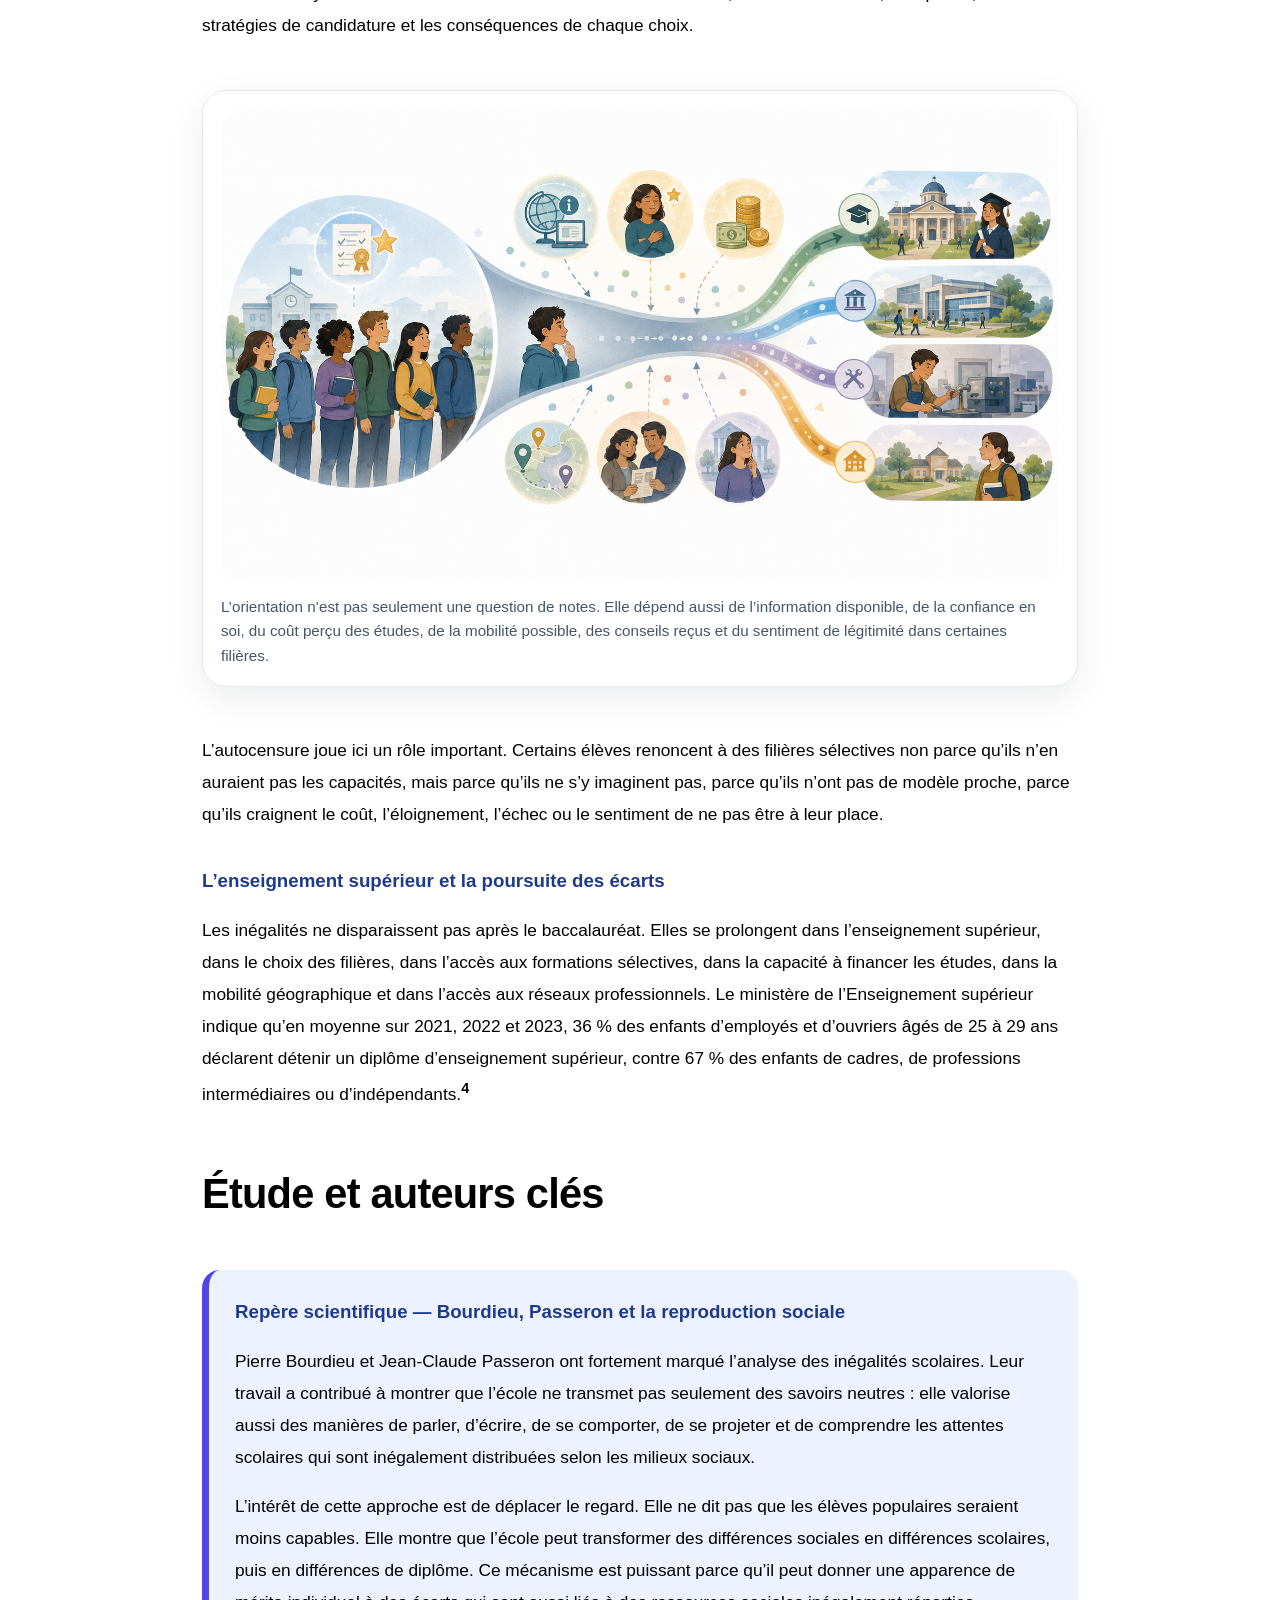
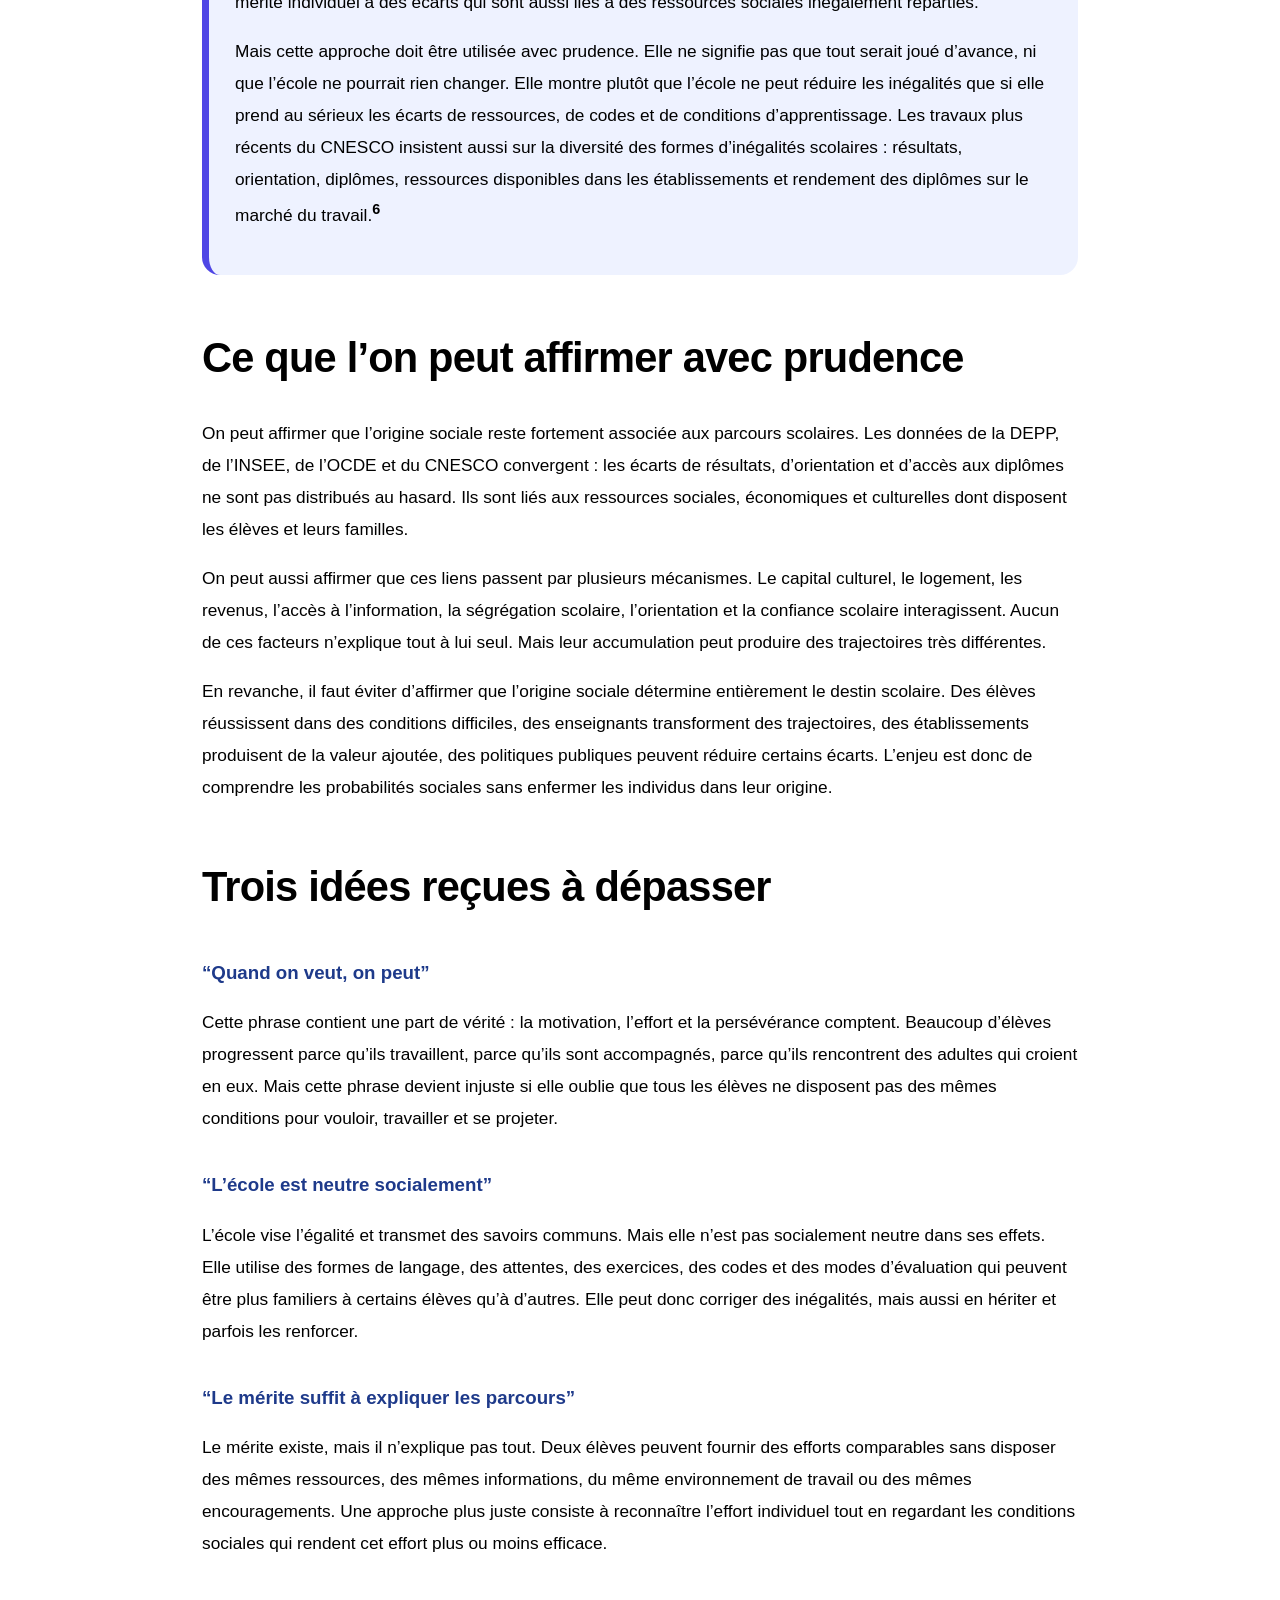
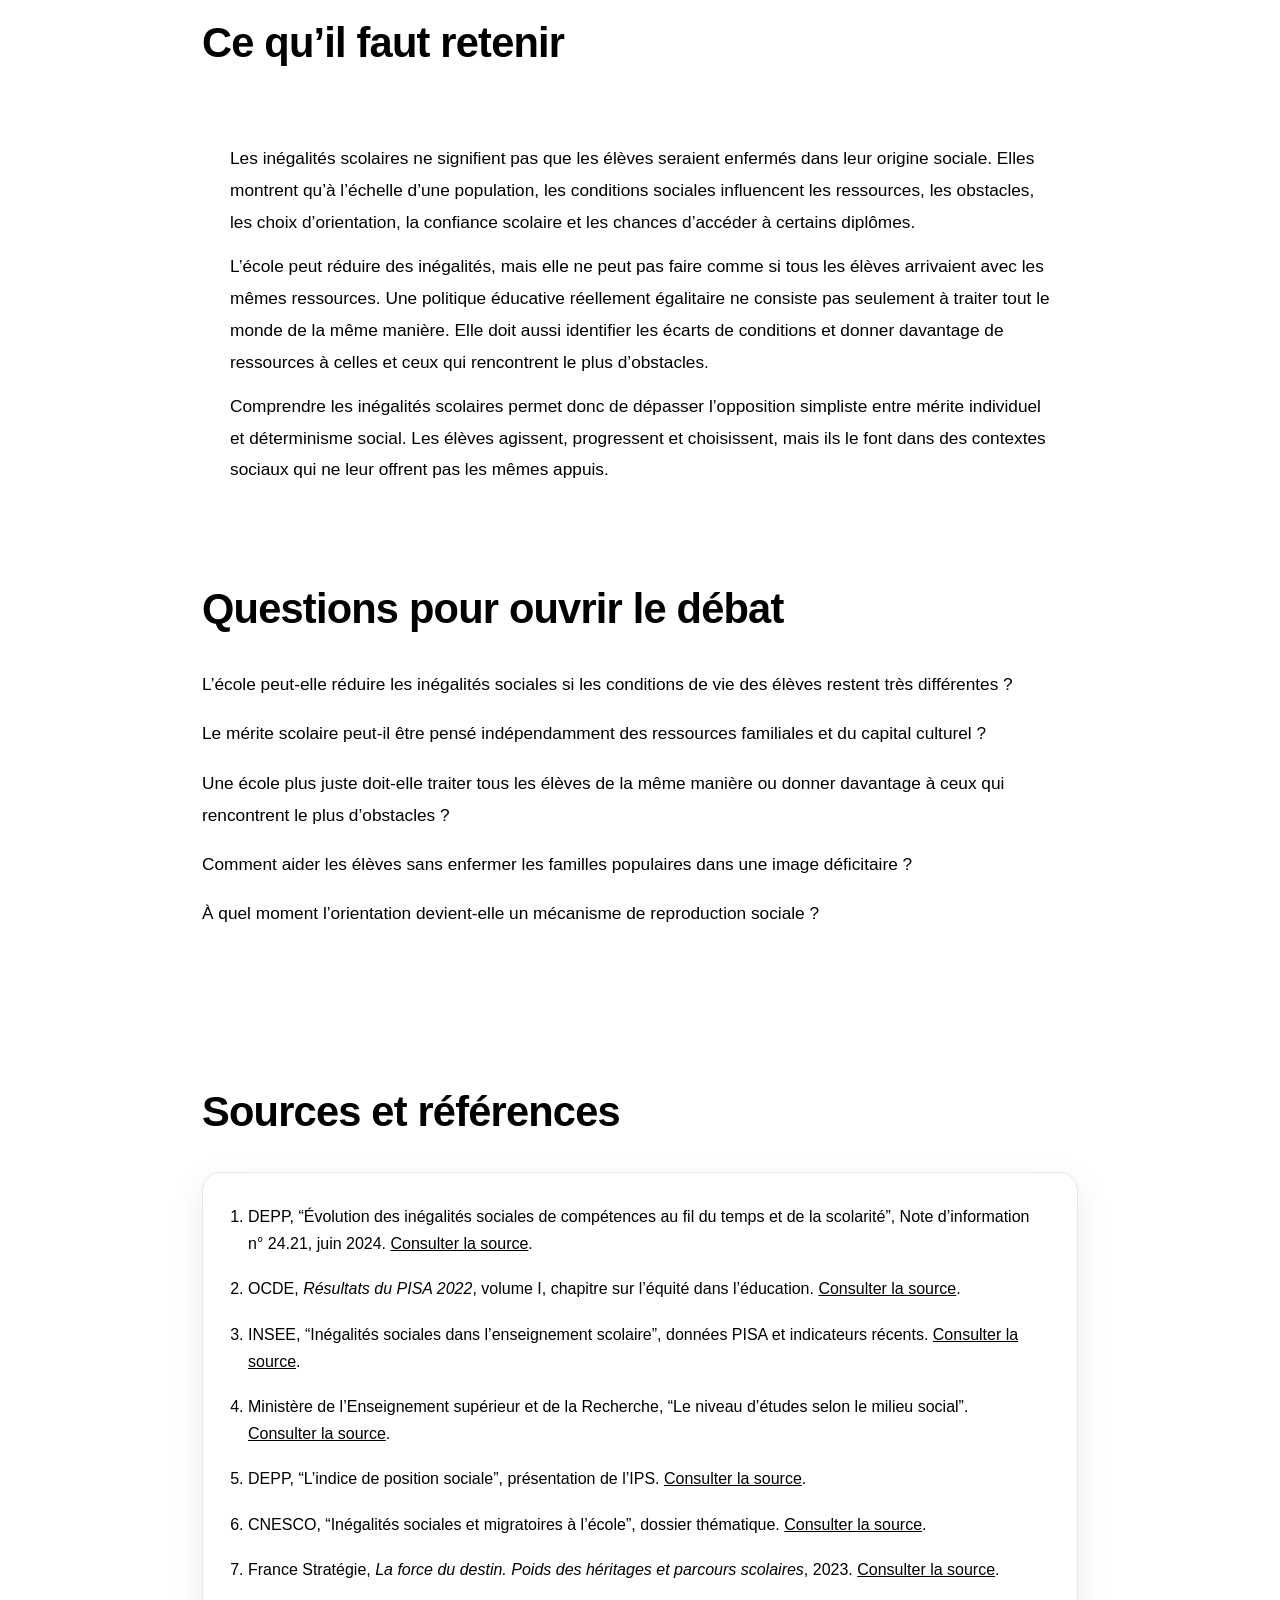
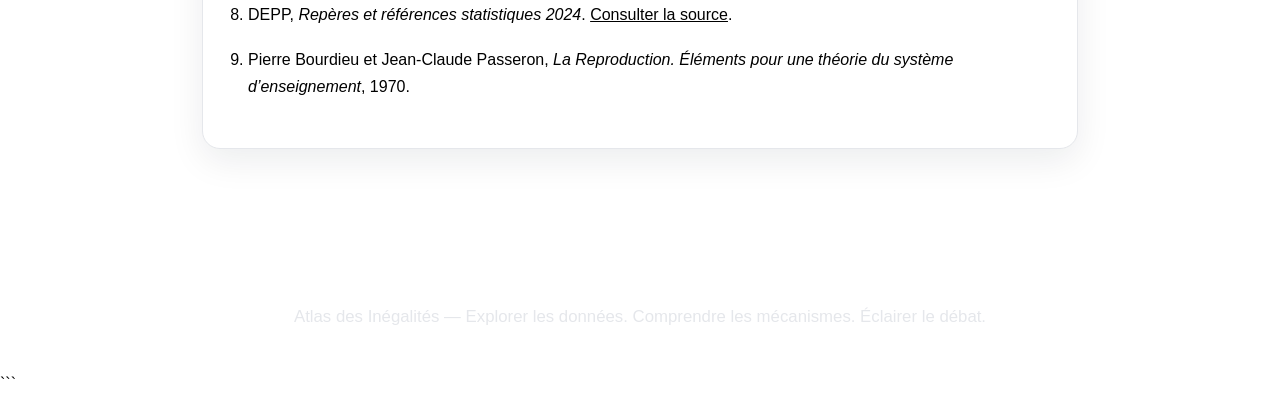
<file: education.html>
```html
<!DOCTYPE html>
<html lang="fr">
<head>
<meta charset="UTF-8">
<meta name="viewport" content="width=device-width, initial-scale=1.0">
<title>Inégalités et éducation | Atlas des Inégalités</title>
<link rel="stylesheet" href="style.css">

<style>
.article {
    max-width: 920px;
    margin: auto;
    padding: 70px 22px;
}

.article p {
    font-size: 1.08rem;
    line-height: 1.85;
}

.article h2 {
    margin-top: 48px;
}

.article h3 {
    margin-top: 34px;
    color: #1e3a8a;
}

.toc {
    background: #ffffff;
    border: 1px solid #e5e7eb;
    border-left: 7px solid #2563eb;
    border-radius: 18px;
    padding: 28px;
    box-shadow: 0 12px 35px rgba(15, 23, 42, 0.08);
    margin-bottom: 42px;
}

.toc a {
    display: block;
    margin: 8px 0;
    font-weight: 700;
    text-decoration: none;
}

.article-figure {
    margin: 48px 0;
    background: #ffffff;
    border: 1px solid #e5e7eb;
    border-radius: 24px;
    box-shadow: 0 12px 35px rgba(15, 23, 42, 0.08);
    padding: 18px;
}

.article-figure img {
    width: 100%;
    height: auto;
    display: block;
    border-radius: 18px;
}

.article-figure figcaption {
    margin-top: 14px;
    color: #475569;
    font-size: 0.95rem;
    line-height: 1.6;
}

.key-figures {
    display: grid;
    grid-template-columns: repeat(auto-fit, minmax(230px, 1fr));
    gap: 20px;
    margin: 35px 0;
}

.key-figure {
    background: white;
    border-radius: 20px;
    padding: 26px;
    border: 1px solid #e5e7eb;
    box-shadow: 0 12px 35px rgba(15, 23, 42, 0.08);
}

.key-number {
    font-size: 2.5rem;
    font-weight: 900;
    color: #1e3a8a;
    line-height: 1;
    margin-bottom: 12px;
}

.key-label {
    font-weight: 800;
    color: #0f172a;
}

.key-note {
    color: #475569;
    font-size: 0.95rem;
    line-height: 1.6;
}

.visual-box {
    background: #ffffff;
    border: 1px solid #e5e7eb;
    border-radius: 24px;
    box-shadow: 0 12px 35px rgba(15, 23, 42, 0.08);
    padding: 30px;
    margin: 45px 0;
}

.visual-title {
    margin-top: 0;
    color: #0f172a;
}

.method-note {
    background: #fff7ed;
    border-left: 7px solid #f97316;
    border-radius: 18px;
    padding: 26px;
    margin: 40px 0;
}

.callout-study {
    background: #eef2ff;
    border-left: 7px solid #4f46e5;
    border-radius: 18px;
    padding: 26px;
    margin: 40px 0;
}

.callout-study h3 {
    margin-top: 0;
}

.interactive-chart {
    margin-top: 30px;
}

.chart-controls {
    display: flex;
    flex-wrap: wrap;
    gap: 12px;
    margin: 18px 0 26px 0;
}

.chart-controls button,
.journey-step {
    border: 1px solid #cbd5e1;
    background: white;
    color: #0f172a;
    border-radius: 999px;
    padding: 10px 16px;
    cursor: pointer;
    font-weight: 800;
    transition: 0.2s ease;
}

.chart-controls button:hover,
.journey-step:hover {
    border-color: #2563eb;
    background: #eff6ff;
}

.chart-controls button.active,
.journey-step.active {
    background: #1e3a8a;
    color: white;
    border-color: #1e3a8a;
}

.bar-row {
    display: grid;
    grid-template-columns: 230px 1fr 90px;
    gap: 16px;
    align-items: center;
    margin: 15px 0;
}

.bar-label {
    font-weight: 800;
    color: #0f172a;
}

.bar-track {
    height: 30px;
    background: #e5e7eb;
    border-radius: 999px;
    overflow: hidden;
}

.bar-fill {
    height: 100%;
    background: linear-gradient(90deg, #1e3a8a, #2563eb);
    border-radius: 999px;
    transition: width 0.35s ease;
}

.bar-value {
    font-weight: 900;
    color: #1e3a8a;
}

.chart-caption,
.journey-caption {
    background: #f8fafc;
    border: 1px solid #e5e7eb;
    border-radius: 16px;
    padding: 18px;
    margin-top: 22px;
    color: #475569;
    font-size: 0.95rem;
    line-height: 1.65;
}

.journey-controls {
    display: flex;
    flex-wrap: wrap;
    gap: 12px;
    margin: 22px 0;
}

.journey-detail {
    background: #eff6ff;
    border: 1px solid #bfdbfe;
    border-radius: 22px;
    padding: 28px;
}

.journey-detail h3 {
    margin-top: 0;
}

.journey-columns {
    display: grid;
    grid-template-columns: 1fr 1fr;
    gap: 22px;
    margin-top: 18px;
}

.journey-card {
    background: #ffffff;
    border: 1px solid #bfdbfe;
    border-radius: 18px;
    padding: 20px;
}

.journey-card h4 {
    margin-top: 0;
    color: #1e3a8a;
}

.journey-path {
    display: flex;
    flex-wrap: wrap;
    gap: 8px;
    margin-top: 20px;
}

.journey-path span {
    background: white;
    border: 1px solid #bfdbfe;
    border-radius: 999px;
    padding: 8px 12px;
    font-size: 0.9rem;
    font-weight: 800;
}

.footnotes {
    max-width: 920px;
    margin: auto;
    padding: 60px 22px;
}

.footnotes ol {
    background: white;
    border-radius: 18px;
    border: 1px solid #e5e7eb;
    box-shadow: 0 12px 35px rgba(15, 23, 42, 0.08);
    padding: 30px 45px;
}

.footnotes li {
    margin-bottom: 18px;
    line-height: 1.7;
}

sup a {
    text-decoration: none;
    font-weight: 800;
}

@media (max-width: 760px) {
    .bar-row {
        grid-template-columns: 1fr;
        gap: 8px;
    }

    .journey-columns {
        grid-template-columns: 1fr;
    }

    .article p {
        font-size: 1rem;
    }
}
</style>
</head>

<body>

<header class="hero">
    <div class="container">
        <h1>Inégalités et éducation</h1>

        <p class="subtitle">
            Pourquoi la réussite scolaire dépend-elle aussi des conditions sociales ?
        </p>

        <p class="intro">
            Origine sociale, capital culturel, logement, orientation, ségrégation scolaire,
            accès aux ressources, confiance en soi : l’école peut réduire certaines inégalités,
            mais elle peut aussi en hériter, les transformer et parfois les renforcer.
        </p>

        <a href="index.html" class="btn">Retour à l'accueil</a>
    </div>
</header>

<nav>
    <a href="index.html">Accueil</a>
    <a href="comprendre.html">Comprendre</a>
    <a href="sante.html">Santé</a>
    <a href="education.html">Éducation</a>
    <a href="logement.html">Logement</a>
    <a href="societe.html">Société</a>
    <a href="donnees.html">Données</a>
    <a href="enseignants.html">Enseignants</a>
    <a href="methodologie.html">Méthodologie</a>
    <a href="glossaire.html">Glossaire</a>
    <a href="sources.html">Sources</a>
</nav>

<main class="article">

    <div class="toc">
        <h2>Dans cette page</h2>
        <a href="#probleme">Comprendre le problème</a>
        <a href="#donnees">Ce que montrent les données</a>
        <a href="#graphique">Explorer les données</a>
        <a href="#parcours">Parcours interactif</a>
        <a href="#mecanismes">Les grandes chaînes d’explication</a>
        <a href="#etude-cle">Étude et auteurs clés</a>
        <a href="#prudence">Ce que l’on peut affirmer avec prudence</a>
        <a href="#idees-recues">Trois idées reçues à dépasser</a>
        <a href="#retenir">Ce qu’il faut retenir</a>
        <a href="#debat">Questions pour ouvrir le débat</a>
        <a href="#sources">Sources</a>
    </div>

    <section id="probleme">

        <h2>Comprendre le problème</h2>

        <div class="simulation-box">
            <p>
                Les inégalités scolaires ne s’expliquent pas seulement par le travail personnel
                ou par le talent individuel. Elles s’enracinent aussi dans des conditions sociales
                très différentes : ressources familiales, langage, logement, accès aux livres,
                confiance dans l’institution scolaire, orientation, ségrégation entre établissements
                et capacité à se projeter dans les études.
            </p>
        </div>

        <p>
            Quand on parle de réussite scolaire, on pense spontanément aux efforts de l’élève,
            à sa motivation, à la qualité des enseignants ou au fonctionnement de l’école. Ces éléments
            comptent évidemment. Un élève apprend, travaille, progresse, rencontre des adultes qui peuvent
            l’aider ou le décourager. Mais ces éléments ne suffisent pas à expliquer pourquoi, dans une même
            société, les trajectoires scolaires restent aussi liées au milieu social d’origine.
        </p>

        <p>
            L’école est souvent présentée comme l’institution qui permet de corriger les inégalités de naissance.
            C’est une partie de sa promesse républicaine : permettre à chacun de progresser par l’apprentissage,
            l’effort et les diplômes. Mais l’école ne reçoit pas des élèves abstraits, identiques au départ.
            Elle accueille des enfants qui ont déjà vécu des expériences sociales différentes, qui disposent
            de ressources familiales différentes, qui n’ont pas le même rapport au langage, aux livres, au temps,
            au travail scolaire ou à la confiance dans les institutions.
        </p>

        <figure class="article-figure">
            <img src="education-chemins-origine-sociale-reussite.png" alt="Infographie montrant un parcours entre origine sociale, ressources familiales, expérience scolaire, orientation et diplômes">
            <figcaption>
                Les inégalités scolaires se construisent rarement en une seule étape. Elles peuvent se former
                dans la famille, se transformer dans l’expérience scolaire, se renforcer lors de l’orientation
                et produire des effets durables sur les diplômes.
            </figcaption>
        </figure>

        <p>
            Comprendre les inégalités scolaires ne signifie donc pas nier la responsabilité individuelle,
            ni considérer que tout serait joué d’avance. Cela signifie regarder comment les conditions sociales
            modifient les probabilités de réussite, les marges de choix, les ressources disponibles et les obstacles
            rencontrés. L’enjeu n’est pas de dire que les élèves sont déterminés par leur origine sociale. L’enjeu
            est de comprendre pourquoi certains parcours sont rendus plus probables que d’autres.
        </p>

    </section>

    <section id="donnees">

        <h2>Ce que montrent les données</h2>

        <p>
            Les données disponibles montrent que les écarts scolaires apparaissent tôt et qu’ils se maintiennent
            souvent au fil de la scolarité. La DEPP observe par exemple qu’à l’entrée en sixième, les compétences
            en français diffèrent fortement selon l’origine sociale. En 2022, 41 % des enfants ayant des parents
            cadres ont de bons résultats en français, contre 10 % des enfants d’ouvriers et 6 % des enfants d’inactifs.
            À l’inverse, 45 % des enfants d’inactifs et 26 % des enfants vivant dans un ménage ouvrier sont en difficulté,
            contre 5 % des enfants de cadres supérieurs.<sup><a href="#source-1">1</a></sup>
        </p>

        <div class="key-figures">

            <div class="key-figure">
                <div class="key-number">41 %</div>
                <div class="key-label">Bons résultats en français</div>
                <p class="key-note">
                    À l’entrée en sixième, 41 % des enfants de cadres ont de bons résultats en français,
                    contre 10 % des enfants d’ouvriers et 6 % des enfants d’inactifs.
                    <sup><a href="#source-1">1</a></sup>
                </p>
            </div>

            <div class="key-figure">
                <div class="key-number">113</div>
                <div class="key-label">Points d’écart dans PISA</div>
                <p class="key-note">
                    Dans PISA 2022, l’écart entre les élèves les plus favorisés et les plus défavorisés
                    reste très marqué en mathématiques.
                    <sup><a href="#source-2">2</a></sup>
                </p>
            </div>

            <div class="key-figure">
                <div class="key-number">36 % / 67 %</div>
                <div class="key-label">Diplôme du supérieur</div>
                <p class="key-note">
                    Parmi les 25-29 ans, 36 % des enfants d’employés et d’ouvriers déclarent un diplôme
                    du supérieur, contre 67 % des enfants de cadres, professions intermédiaires ou indépendants.
                    <sup><a href="#source-4">4</a></sup>
                </p>
            </div>

        </div>

        <p>
            Ces données ne signifient pas que l’origine sociale détermine mécaniquement la trajectoire
            de chaque élève. Elles indiquent plutôt qu’à l’échelle d’une population, les conditions sociales
            modifient fortement les probabilités de réussite scolaire. Certains élèves déjouent les statistiques,
            réussissent malgré des conditions défavorables ou échouent malgré un environnement favorisé.
            Mais l’existence d’exceptions ne supprime pas la force des tendances collectives.
        </p>

        <div class="method-note">
            <p>
                <strong>Point de méthode.</strong> Les moyennes par groupe ne disent jamais ce qu’un élève particulier
                va devenir. Elles permettent de mesurer des écarts collectifs. Une politique éducative juste doit donc
                tenir ensemble deux idées : chaque élève peut progresser, mais tous les élèves ne partent pas avec
                les mêmes ressources ni les mêmes obstacles.
            </p>
        </div>

    </section>

    <section id="graphique">

        <h2>Explorer les données</h2>

        <p>
            Le graphique ci-dessous permet d’explorer plusieurs données : les écarts de compétences en français
            à l’entrée en sixième, le poids des écarts sociaux dans PISA 2022, et l’accès au diplôme du supérieur
            selon le milieu social.
        </p>

        <div class="visual-box interactive-chart">
            <h3 class="visual-title">Graphique interactif — Origine sociale et résultats scolaires</h3>

            <div class="chart-controls" aria-label="Choix du jeu de données">
                <button class="dataset-btn active" data-dataset="bons-francais">Bons résultats en français</button>
                <button class="dataset-btn" data-dataset="difficulte-francais">Difficultés en français</button>
                <button class="dataset-btn" data-dataset="pisa-ecart">PISA : écart social</button>
                <button class="dataset-btn" data-dataset="superieur">Diplôme du supérieur</button>
            </div>

            <div id="chart-title" class="key-label">
                Entrée en sixième — bons résultats en français
            </div>

            <div id="bar-chart"></div>

            <div id="chart-caption" class="chart-caption">
                Lecture : en 2022, à l’entrée en sixième, 41 % des enfants de cadres ont de bons résultats
                en français, contre 10 % des enfants d’ouvriers et 6 % des enfants d’inactifs.
                Source : DEPP.
            </div>
        </div>

    </section>

    <section id="parcours">

        <h2>Parcours interactif : comment les inégalités s’accumulent</h2>

        <p>
            La carte précédente était trop abstraite car elle séparait les facteurs les uns des autres.
            Le module ci-dessous propose une lecture plus didactique : il suit un parcours scolaire.
            À chaque étape, on peut voir ce qui peut soutenir l’élève, ce qui peut le freiner, et comment
            un petit écart peut se transformer en écart durable.
        </p>

        <div class="visual-box">
            <h3 class="visual-title">Clique sur une étape du parcours</h3>

            <div class="journey-controls">
                <button class="journey-step active" data-step="depart">1. Départ social</button>
                <button class="journey-step" data-step="ressources">2. Ressources</button>
                <button class="journey-step" data-step="experience">3. Expérience scolaire</button>
                <button class="journey-step" data-step="orientation">4. Orientation</button>
                <button class="journey-step" data-step="diplome">5. Diplômes</button>
            </div>

            <div class="journey-detail">
                <h3 id="journey-title">1. Départ social</h3>

                <p id="journey-main">
                    Les élèves n’arrivent pas à l’école avec les mêmes ressources sociales, culturelles et matérielles.
                    Certains ont déjà une forte familiarité avec les livres, le vocabulaire scolaire, les sorties culturelles
                    ou les attentes de l’école. D’autres doivent apprendre les contenus scolaires en même temps que les codes
                    implicites qui les accompagnent.
                </p>

                <div class="journey-columns">
                    <div class="journey-card">
                        <h4>Ce qui peut aider</h4>
                        <p id="journey-help">
                            Avoir accès à des livres, entendre un vocabulaire varié, être accompagné dans les devoirs,
                            connaître les attentes scolaires, pouvoir parler facilement avec les enseignants.
                        </p>
                    </div>

                    <div class="journey-card">
                        <h4>Ce qui peut freiner</h4>
                        <p id="journey-risk">
                            Un rapport plus distant à l’école, moins de ressources disponibles, moins d’information,
                            moins de temps parental disponible ou une moindre familiarité avec les codes scolaires.
                        </p>
                    </div>
                </div>

                <div id="journey-path" class="journey-path">
                    <span>Famille</span><span>Langage</span><span>Codes scolaires</span><span>Confiance</span>
                </div>
            </div>

            <div class="journey-caption">
                Ce module ne décrit pas un destin individuel. Il montre comment des conditions sociales peuvent modifier
                les probabilités de réussite ou de difficulté à l’échelle d’un groupe d’élèves.
            </div>
        </div>

        <figure class="article-figure">
            <img src="education-effet-cumulatif.png" alt="Infographie montrant l’effet cumulatif des inégalités scolaires au fil du temps">
            <figcaption>
                Les inégalités scolaires ne se produisent pas toujours brutalement. Elles peuvent s’accumuler :
                un petit écart initial peut fragiliser la confiance, produire des difficultés répétées, influencer
                l’orientation puis conduire à des diplômes différents.
            </figcaption>
        </figure>

    </section>

    <section id="mecanismes">

        <h2>Les grandes chaînes d’explication</h2>

        <h3>Le capital culturel et les ressources invisibles</h3>

        <p>
            L’école repose fortement sur le langage : comprendre une consigne, formuler une réponse, justifier
            un raisonnement, lire un texte, expliquer une démarche, rédiger, argumenter. Or tous les élèves
            n’arrivent pas à l’école avec la même familiarité avec ce langage scolaire. Certains enfants ont grandi
            dans des environnements où les livres, les discussions abstraites, les sorties culturelles ou les codes
            scolaires sont très présents. D’autres doivent apprendre simultanément les contenus scolaires et les codes
            implicites qui permettent de comprendre ce que l’école attend.
        </p>

        <figure class="article-figure">
            <img src="education-capital-culturel.png" alt="Infographie montrant des ressources éducatives invisibles et inégalement distribuées à l'entrée de l'école">
            <figcaption>
                Le capital culturel peut être vu comme un ensemble de ressources invisibles : familiarité avec les livres,
                vocabulaire, codes scolaires, aide aux devoirs, connaissance des parcours et sentiment de légitimité.
                Ces ressources ne sont pas du talent naturel : elles sont socialement construites.
            </figcaption>
        </figure>

        <p>
            Ce mécanisme ne signifie pas que certaines familles seraient “défaillantes”. Il signifie que l’école
            valorise certaines formes de langage, de culture et de comportement qui sont inégalement distribuées
            socialement. Lorsqu’un enfant maîtrise déjà une partie de ces codes, il peut sembler plus “naturellement”
            à l’aise. Mais cette aisance est aussi le produit d’une socialisation.
        </p>

        <h3>Les conditions matérielles d’apprentissage</h3>

        <p>
            Les conditions matérielles pèsent aussi sur les apprentissages. Un élève ne travaille pas dans les mêmes
            conditions selon qu’il dispose d’une chambre calme, d’un ordinateur, d’une connexion stable, de livres,
            d’un bureau, d’un adulte disponible pour l’aider ou d’un temps de transport limité. Le logement, les revenus
            et la stabilité familiale peuvent influencer le sommeil, la concentration, la capacité à faire les devoirs
            ou à participer à des activités extrascolaires.
        </p>

        <h3>La ségrégation scolaire</h3>

        <p>
            Les inégalités scolaires ne se jouent pas seulement entre familles. Elles se jouent aussi entre établissements.
            Certains collèges ou lycées concentrent davantage d’élèves socialement favorisés, tandis que d’autres concentrent
            davantage de difficultés sociales. L’indice de position sociale, calculé par la DEPP, permet de résumer les
            conditions socio-économiques et culturelles moyennes des familles des élèves d’un établissement.<sup><a href="#source-5">5</a></sup>
        </p>

        <figure class="article-figure">
            <img src="education-segregation-scolaire.png" alt="Infographie montrant que les établissements scolaires ne concentrent pas les mêmes publics, ressources, options et réputations">
            <figcaption>
                La ségrégation scolaire ne renvoie pas seulement à des élèves différents. Elle peut aussi produire
                des environnements scolaires différents : options disponibles, réputation, stratégies familiales,
                stabilité des équipes, ressources pédagogiques et sentiment de possibilité.
            </figcaption>
        </figure>

        <p>
            Cette concentration peut avoir des effets importants. Elle peut modifier les conditions d’enseignement,
            les attentes des familles, l’offre d’options, les ressources disponibles, la stabilité des équipes,
            l’image de l’établissement, la confiance des élèves ou les stratégies d’évitement scolaire. L’enjeu n’est donc
            pas seulement de regarder les résultats individuels, mais aussi la composition sociale des établissements.
        </p>

        <h3>L’orientation et l’autocensure</h3>

        <p>
            L’orientation constitue un moment décisif de production des inégalités. Deux élèves ayant des résultats
            proches ne formulent pas toujours les mêmes vœux, ne reçoivent pas les mêmes conseils, ne se sentent pas
            également légitimes dans les mêmes filières et ne disposent pas toujours des mêmes informations. Les familles
            les plus familières du système scolaire connaissent souvent mieux les filières, les établissements, les options,
            les stratégies de candidature et les conséquences de chaque choix.
        </p>

        <figure class="article-figure">
            <img src="education-orientation-autocensure.png" alt="Infographie représentant l'orientation comme un entonnoir où des élèves aux résultats proches prennent des chemins différents">
            <figcaption>
                L’orientation n’est pas seulement une question de notes. Elle dépend aussi de l’information disponible,
                de la confiance en soi, du coût perçu des études, de la mobilité possible, des conseils reçus et du
                sentiment de légitimité dans certaines filières.
            </figcaption>
        </figure>

        <p>
            L’autocensure joue ici un rôle important. Certains élèves renoncent à des filières sélectives non parce qu’ils
            n’en auraient pas les capacités, mais parce qu’ils ne s’y imaginent pas, parce qu’ils n’ont pas de modèle proche,
            parce qu’ils craignent le coût, l’éloignement, l’échec ou le sentiment de ne pas être à leur place.
        </p>

        <h3>L’enseignement supérieur et la poursuite des écarts</h3>

        <p>
            Les inégalités ne disparaissent pas après le baccalauréat. Elles se prolongent dans l’enseignement supérieur,
            dans le choix des filières, dans l’accès aux formations sélectives, dans la capacité à financer les études,
            dans la mobilité géographique et dans l’accès aux réseaux professionnels. Le ministère de l’Enseignement supérieur
            indique qu’en moyenne sur 2021, 2022 et 2023, 36 % des enfants d’employés et d’ouvriers âgés de 25 à 29 ans
            déclarent détenir un diplôme d’enseignement supérieur, contre 67 % des enfants de cadres, de professions
            intermédiaires ou d’indépendants.<sup><a href="#source-4">4</a></sup>
        </p>

    </section>

    <section id="etude-cle">

        <h2>Étude et auteurs clés</h2>

        <div class="callout-study">
            <h3>Repère scientifique — Bourdieu, Passeron et la reproduction sociale</h3>

            <p>
                Pierre Bourdieu et Jean-Claude Passeron ont fortement marqué l’analyse des inégalités scolaires.
                Leur travail a contribué à montrer que l’école ne transmet pas seulement des savoirs neutres :
                elle valorise aussi des manières de parler, d’écrire, de se comporter, de se projeter et de comprendre
                les attentes scolaires qui sont inégalement distribuées selon les milieux sociaux.
            </p>

            <p>
                L’intérêt de cette approche est de déplacer le regard. Elle ne dit pas que les élèves populaires
                seraient moins capables. Elle montre que l’école peut transformer des différences sociales en différences
                scolaires, puis en différences de diplôme. Ce mécanisme est puissant parce qu’il peut donner une apparence
                de mérite individuel à des écarts qui sont aussi liés à des ressources sociales inégalement réparties.
            </p>

            <p>
                Mais cette approche doit être utilisée avec prudence. Elle ne signifie pas que tout serait joué d’avance,
                ni que l’école ne pourrait rien changer. Elle montre plutôt que l’école ne peut réduire les inégalités
                que si elle prend au sérieux les écarts de ressources, de codes et de conditions d’apprentissage.
                Les travaux plus récents du CNESCO insistent aussi sur la diversité des formes d’inégalités scolaires :
                résultats, orientation, diplômes, ressources disponibles dans les établissements et rendement des diplômes
                sur le marché du travail.<sup><a href="#source-6">6</a></sup>
            </p>
        </div>

    </section>

    <section id="prudence">

        <h2>Ce que l’on peut affirmer avec prudence</h2>

        <p>
            On peut affirmer que l’origine sociale reste fortement associée aux parcours scolaires. Les données de la DEPP,
            de l’INSEE, de l’OCDE et du CNESCO convergent : les écarts de résultats, d’orientation et d’accès aux diplômes
            ne sont pas distribués au hasard. Ils sont liés aux ressources sociales, économiques et culturelles dont disposent
            les élèves et leurs familles.
        </p>

        <p>
            On peut aussi affirmer que ces liens passent par plusieurs mécanismes. Le capital culturel, le logement,
            les revenus, l’accès à l’information, la ségrégation scolaire, l’orientation et la confiance scolaire
            interagissent. Aucun de ces facteurs n’explique tout à lui seul. Mais leur accumulation peut produire
            des trajectoires très différentes.
        </p>

        <p>
            En revanche, il faut éviter d’affirmer que l’origine sociale détermine entièrement le destin scolaire.
            Des élèves réussissent dans des conditions difficiles, des enseignants transforment des trajectoires,
            des établissements produisent de la valeur ajoutée, des politiques publiques peuvent réduire certains écarts.
            L’enjeu est donc de comprendre les probabilités sociales sans enfermer les individus dans leur origine.
        </p>

    </section>

    <section id="idees-recues">

        <h2>Trois idées reçues à dépasser</h2>

        <h3>“Quand on veut, on peut”</h3>

        <p>
            Cette phrase contient une part de vérité : la motivation, l’effort et la persévérance comptent. Beaucoup
            d’élèves progressent parce qu’ils travaillent, parce qu’ils sont accompagnés, parce qu’ils rencontrent des
            adultes qui croient en eux. Mais cette phrase devient injuste si elle oublie que tous les élèves ne disposent
            pas des mêmes conditions pour vouloir, travailler et se projeter.
        </p>

        <h3>“L’école est neutre socialement”</h3>

        <p>
            L’école vise l’égalité et transmet des savoirs communs. Mais elle n’est pas socialement neutre dans ses effets.
            Elle utilise des formes de langage, des attentes, des exercices, des codes et des modes d’évaluation qui peuvent
            être plus familiers à certains élèves qu’à d’autres. Elle peut donc corriger des inégalités, mais aussi en hériter
            et parfois les renforcer.
        </p>

        <h3>“Le mérite suffit à expliquer les parcours”</h3>

        <p>
            Le mérite existe, mais il n’explique pas tout. Deux élèves peuvent fournir des efforts comparables sans disposer
            des mêmes ressources, des mêmes informations, du même environnement de travail ou des mêmes encouragements.
            Une approche plus juste consiste à reconnaître l’effort individuel tout en regardant les conditions sociales
            qui rendent cet effort plus ou moins efficace.
        </p>

    </section>

    <section id="retenir">

        <h2>Ce qu’il faut retenir</h2>

        <div class="simulation-box">
            <p>
                Les inégalités scolaires ne signifient pas que les élèves seraient enfermés dans leur origine sociale.
                Elles montrent qu’à l’échelle d’une population, les conditions sociales influencent les ressources,
                les obstacles, les choix d’orientation, la confiance scolaire et les chances d’accéder à certains diplômes.
            </p>

            <p>
                L’école peut réduire des inégalités, mais elle ne peut pas faire comme si tous les élèves arrivaient
                avec les mêmes ressources. Une politique éducative réellement égalitaire ne consiste pas seulement
                à traiter tout le monde de la même manière. Elle doit aussi identifier les écarts de conditions
                et donner davantage de ressources à celles et ceux qui rencontrent le plus d’obstacles.
            </p>

            <p>
                Comprendre les inégalités scolaires permet donc de dépasser l’opposition simpliste entre mérite individuel
                et déterminisme social. Les élèves agissent, progressent et choisissent, mais ils le font dans des contextes
                sociaux qui ne leur offrent pas les mêmes appuis.
            </p>
        </div>

    </section>

    <section id="debat">

        <h2>Questions pour ouvrir le débat</h2>

        <p>
            L’école peut-elle réduire les inégalités sociales si les conditions de vie des élèves restent très différentes ?
        </p>

        <p>
            Le mérite scolaire peut-il être pensé indépendamment des ressources familiales et du capital culturel ?
        </p>

        <p>
            Une école plus juste doit-elle traiter tous les élèves de la même manière ou donner davantage à ceux qui rencontrent le plus d’obstacles ?
        </p>

        <p>
            Comment aider les élèves sans enfermer les familles populaires dans une image déficitaire ?
        </p>

        <p>
            À quel moment l’orientation devient-elle un mécanisme de reproduction sociale ?
        </p>

    </section>

</main>

<section id="sources" class="footnotes">

    <h2>Sources et références</h2>

    <ol>
        <li id="source-1">
            DEPP, “Évolution des inégalités sociales de compétences au fil du temps et de la scolarité”,
            Note d’information n° 24.21, juin 2024.
            <a href="https://www.education.gouv.fr/depp/evolution-des-inegalites-sociales-de-competences-au-fil-du-temps-et-de-la-scolarite-452484" target="_blank">Consulter la source</a>.
        </li>

        <li id="source-2">
            OCDE, <em>Résultats du PISA 2022</em>, volume I, chapitre sur l’équité dans l’éducation.
            <a href="https://www.oecd.org/fr/publications/resultats-du-pisa-2022-volume-i_165f1d07-fr/full-report/equity-in-education-in-pisa-2022_4008c06e.html" target="_blank">Consulter la source</a>.
        </li>

        <li id="source-3">
            INSEE, “Inégalités sociales dans l’enseignement scolaire”, données PISA et indicateurs récents.
            <a href="https://www.insee.fr/fr/statistiques/8612522" target="_blank">Consulter la source</a>.
        </li>

        <li id="source-4">
            Ministère de l’Enseignement supérieur et de la Recherche, “Le niveau d’études selon le milieu social”.
            <a href="https://publication.enseignementsup-recherche.gouv.fr/eesr/FR/T448/le_niveau_d_etudes_selon_le_milieu_social/" target="_blank">Consulter la source</a>.
        </li>

        <li id="source-5">
            DEPP, “L’indice de position sociale”, présentation de l’IPS.
            <a href="https://www.education.gouv.fr/depp/l-indice-de-position-sociale-ips-357755" target="_blank">Consulter la source</a>.
        </li>

        <li id="source-6">
            CNESCO, “Inégalités sociales et migratoires à l’école”, dossier thématique.
            <a href="https://www.cnesco.fr/fr/conference/inegalites-sociales/" target="_blank">Consulter la source</a>.
        </li>

        <li id="source-7">
            France Stratégie, <em>La force du destin. Poids des héritages et parcours scolaires</em>, 2023.
            <a href="https://www.strategie-plan.gouv.fr/files/files/Publications/Rapport/fs-2023-na125-force-du-destin-septembre_1.pdf" target="_blank">Consulter la source</a>.
        </li>

        <li id="source-8">
            DEPP, <em>Repères et références statistiques 2024</em>.
            <a href="https://rers.depp.education.fr/data/2024/RERS.pdf" target="_blank">Consulter la source</a>.
        </li>

        <li id="source-9">
            Pierre Bourdieu et Jean-Claude Passeron, <em>La Reproduction. Éléments pour une théorie du système d’enseignement</em>, 1970.
        </li>
    </ol>

</section>

<footer>
    <p>
        Atlas des Inégalités — Explorer les données.
        Comprendre les mécanismes. Éclairer le débat.
    </p>
</footer>

<script>
const chartData = {
    "bons-francais": {
        title: "Entrée en sixième — bons résultats en français",
        unit: "%",
        caption: "Lecture : en 2022, à l’entrée en sixième, 41 % des enfants de cadres ont de bons résultats en français, contre 10 % des enfants d’ouvriers et 6 % des enfants d’inactifs. Source : DEPP.",
        rows: [
            { label: "Enfants de cadres", value: 41 },
            { label: "Enfants d’ouvriers", value: 10 },
            { label: "Enfants d’inactifs", value: 6 }
        ]
    },
    "difficulte-francais": {
        title: "Entrée en sixième — élèves en difficulté en français",
        unit: "%",
        caption: "Lecture : en 2022, à l’entrée en sixième, 45 % des enfants d’inactifs sont en difficulté en français, contre 26 % des enfants vivant dans un ménage ouvrier et 5 % des enfants de cadres supérieurs. Source : DEPP.",
        rows: [
            { label: "Enfants de cadres", value: 5 },
            { label: "Enfants d’ouvriers", value: 26 },
            { label: "Enfants d’inactifs", value: 45 }
        ]
    },
    "pisa-ecart": {
        title: "PISA 2022 — écart de performance lié au milieu social",
        unit: " pts",
        caption: "Lecture : dans PISA 2022, les élèves favorisés obtiennent en moyenne des résultats nettement supérieurs aux élèves défavorisés en mathématiques. La moyenne OCDE est de 93 points d’écart ; les travaux de la DEPP signalent un écart français proche de 113 points entre les plus favorisés et les plus défavorisés.",
        rows: [
            { label: "Moyenne OCDE", value: 93 },
            { label: "France", value: 113 }
        ]
    },
    "superieur": {
        title: "Diplôme du supérieur chez les 25-29 ans selon le milieu social",
        unit: "%",
        caption: "Lecture : en moyenne sur 2021, 2022 et 2023, 36 % des enfants d’employés et d’ouvriers âgés de 25 à 29 ans déclarent détenir un diplôme d’enseignement supérieur, contre 67 % des enfants de cadres, professions intermédiaires ou indépendants. Source : Ministère de l’Enseignement supérieur.",
        rows: [
            { label: "Enfants d’employés et ouvriers", value: 36 },
            { label: "Enfants de cadres, professions intermédiaires ou indépendants", value: 67 }
        ]
    }
};

let currentDataset = "bons-francais";

function renderChart() {
    const chart = document.getElementById("bar-chart");
    const title = document.getElementById("chart-title");
    const caption = document.getElementById("chart-caption");

    const dataset = chartData[currentDataset];
    const rows = dataset.rows;
    const max = Math.max(...rows.map(row => row.value));

    title.textContent = dataset.title;
    caption.textContent = dataset.caption;

    chart.innerHTML = rows.map(row => {
        const width = (row.value / max) * 100;
        return `
            <div class="bar-row">
                <div class="bar-label">${row.label}</div>
                <div class="bar-track">
                    <div class="bar-fill" style="width:${width}%"></div>
                </div>
                <div class="bar-value">${row.value}${dataset.unit}</div>
            </div>
        `;
    }).join("");
}

document.querySelectorAll(".dataset-btn").forEach(button => {
    button.addEventListener("click", () => {
        document.querySelectorAll(".dataset-btn").forEach(btn => btn.classList.remove("active"));
        button.classList.add("active");
        currentDataset = button.dataset.dataset;
        renderChart();
    });
});

const journeyData = {
    depart: {
        title: "1. Départ social",
        main: "Les élèves n’arrivent pas à l’école avec les mêmes ressources sociales, culturelles et matérielles. Certains ont déjà une forte familiarité avec les livres, le vocabulaire scolaire, les sorties culturelles ou les attentes de l’école. D’autres doivent apprendre les contenus scolaires en même temps que les codes implicites qui les accompagnent.",
        help: "Avoir accès à des livres, entendre un vocabulaire varié, être accompagné dans les devoirs, connaître les attentes scolaires, pouvoir parler facilement avec les enseignants.",
        risk: "Un rapport plus distant à l’école, moins de ressources disponibles, moins d’information, moins de temps parental disponible ou une moindre familiarité avec les codes scolaires.",
        path: ["Famille", "Langage", "Codes scolaires", "Confiance"]
    },
    ressources: {
        title: "2. Ressources familiales",
        main: "Les ressources familiales ne sont pas seulement financières. Elles peuvent être culturelles, relationnelles, temporelles ou informationnelles. Elles influencent la façon dont l’élève travaille, comprend les attentes scolaires et se projette.",
        help: "Un espace calme, une connexion, des livres, un adulte disponible, des activités culturelles, des discussions sur l’école, une connaissance des filières.",
        risk: "Un logement bruyant, peu d’espace, des horaires familiaux contraints, des démarches difficiles, un manque d’information sur les filières et les options.",
        path: ["Ressources", "Travail scolaire", "Aide disponible", "Projection"]
    },
    experience: {
        title: "3. Expérience scolaire",
        main: "L’expérience scolaire transforme les ressources initiales en résultats, en confiance ou en découragement. Les notes, les encouragements, les sanctions, les comparaisons et les relations avec les adultes construisent progressivement le rapport à l’école.",
        help: "Des réussites régulières, des enseignants soutenants, des explications explicites, un climat scolaire positif, le sentiment d’être capable.",
        risk: "Des difficultés répétées, un sentiment de retard, des consignes implicites, une faible confiance en soi ou l’impression que l’école n’est pas faite pour soi.",
        path: ["Résultats", "Regard des adultes", "Confiance", "Ambition"]
    },
    orientation: {
        title: "4. Orientation",
        main: "L’orientation est un moment où les inégalités deviennent visibles. À résultats proches, les choix peuvent différer selon l’information disponible, le coût perçu des études, la mobilité possible, la confiance en soi et le sentiment de légitimité.",
        help: "Connaître les filières, comprendre les attendus, avoir des modèles proches, être encouragé, pouvoir financer ou organiser la mobilité.",
        risk: "Autocensure, peur de ne pas être à sa place, manque d’information, coût anticipé, éloignement géographique, choix par défaut.",
        path: ["Information", "Confiance", "Choix", "Filières"]
    },
    diplome: {
        title: "5. Diplômes",
        main: "Les diplômes ne sont pas seulement des résultats scolaires. Ils ouvrent ou ferment des possibilités d’études, d’emploi, de revenus, de mobilité sociale et de reconnaissance. Les inégalités accumulées peuvent donc produire des effets de long terme.",
        help: "Un diplôme reconnu, une filière choisie, un réseau, une poursuite d’études possible, une insertion facilitée.",
        risk: "Orientation subie, sortie précoce, diplôme moins valorisé, moindre accès aux filières sélectives, difficultés d’insertion.",
        path: ["Diplôme", "Études", "Emploi", "Position sociale"]
    }
};

function renderJourney(step) {
    const data = journeyData[step];

    document.getElementById("journey-title").textContent = data.title;
    document.getElementById("journey-main").textContent = data.main;
    document.getElementById("journey-help").textContent = data.help;
    document.getElementById("journey-risk").textContent = data.risk;
    document.getElementById("journey-path").innerHTML = data.path.map(item => `<span>${item}</span>`).join("");
}

document.querySelectorAll(".journey-step").forEach(button => {
    button.addEventListener("click", () => {
        document.querySelectorAll(".journey-step").forEach(btn => btn.classList.remove("active"));
        button.classList.add("active");
        renderJourney(button.dataset.step);
    });
});

renderChart();
</script>

</body>
</html>
```
</file>
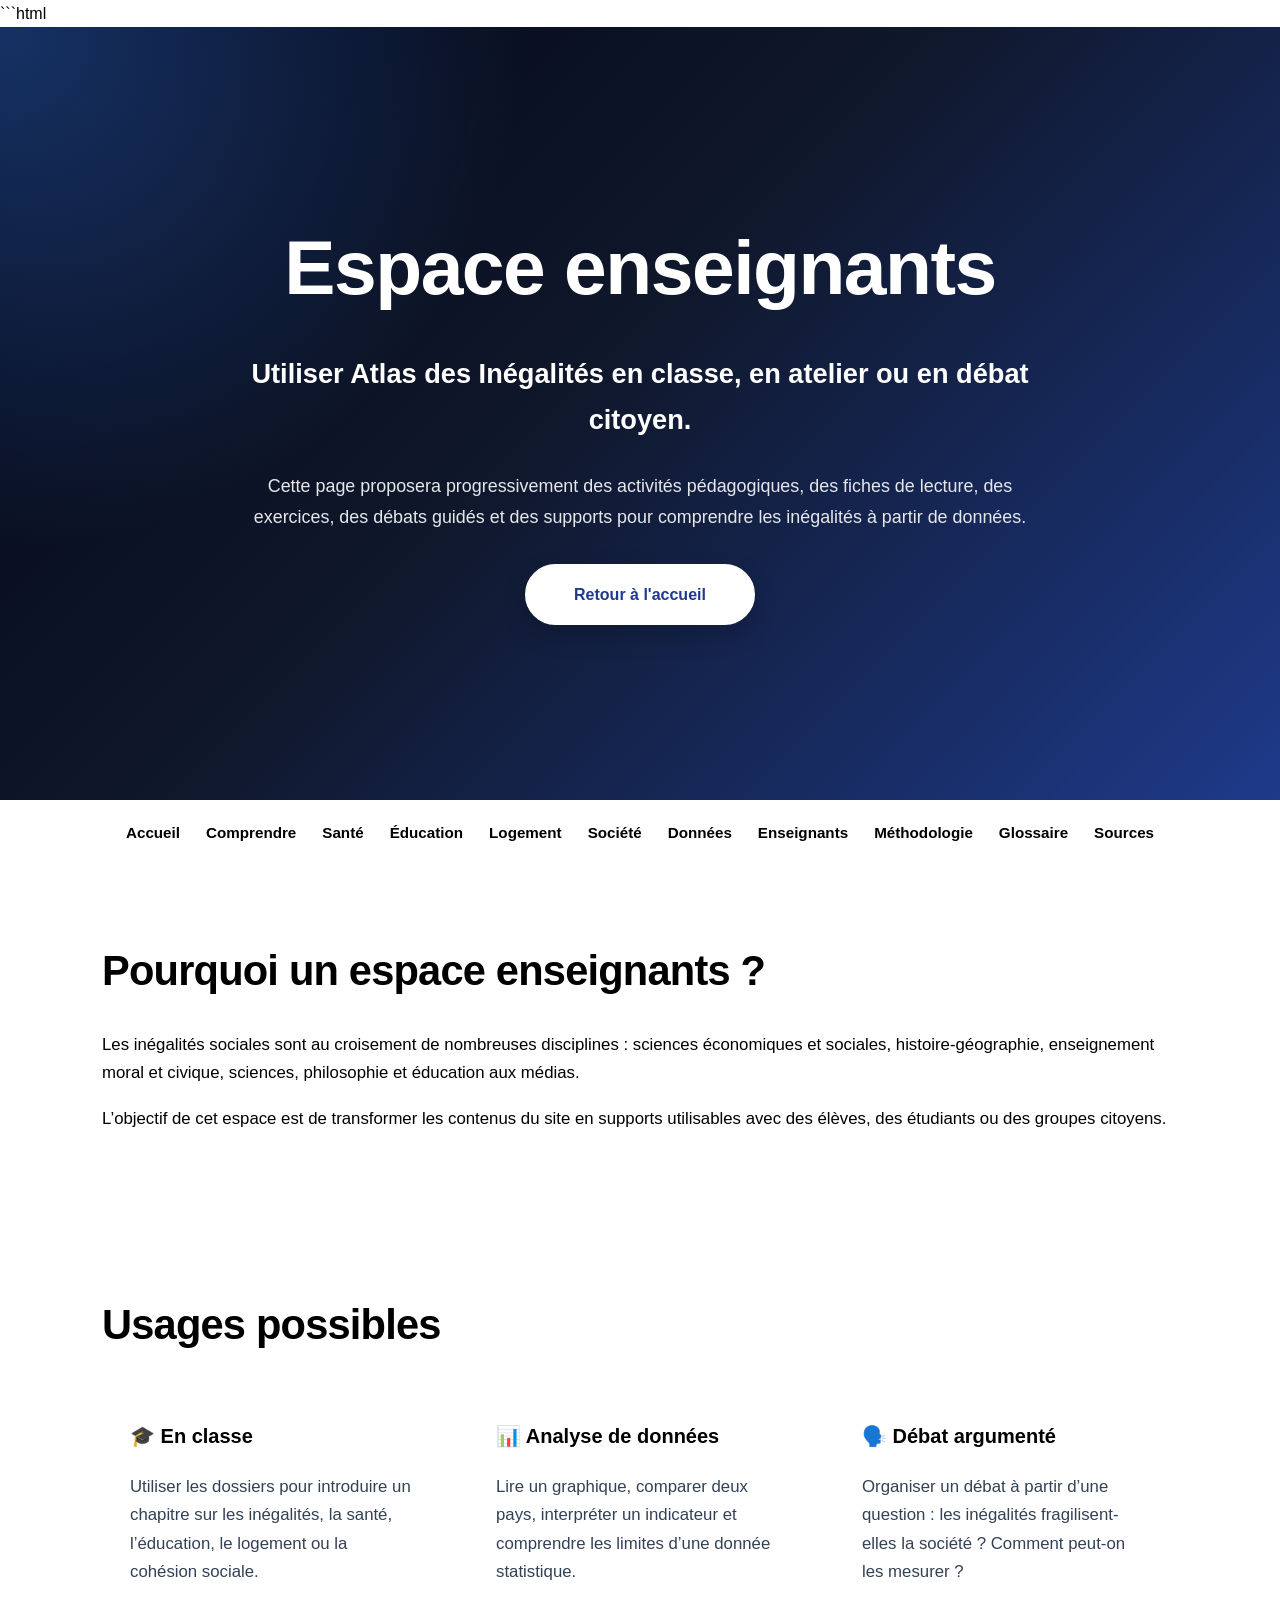
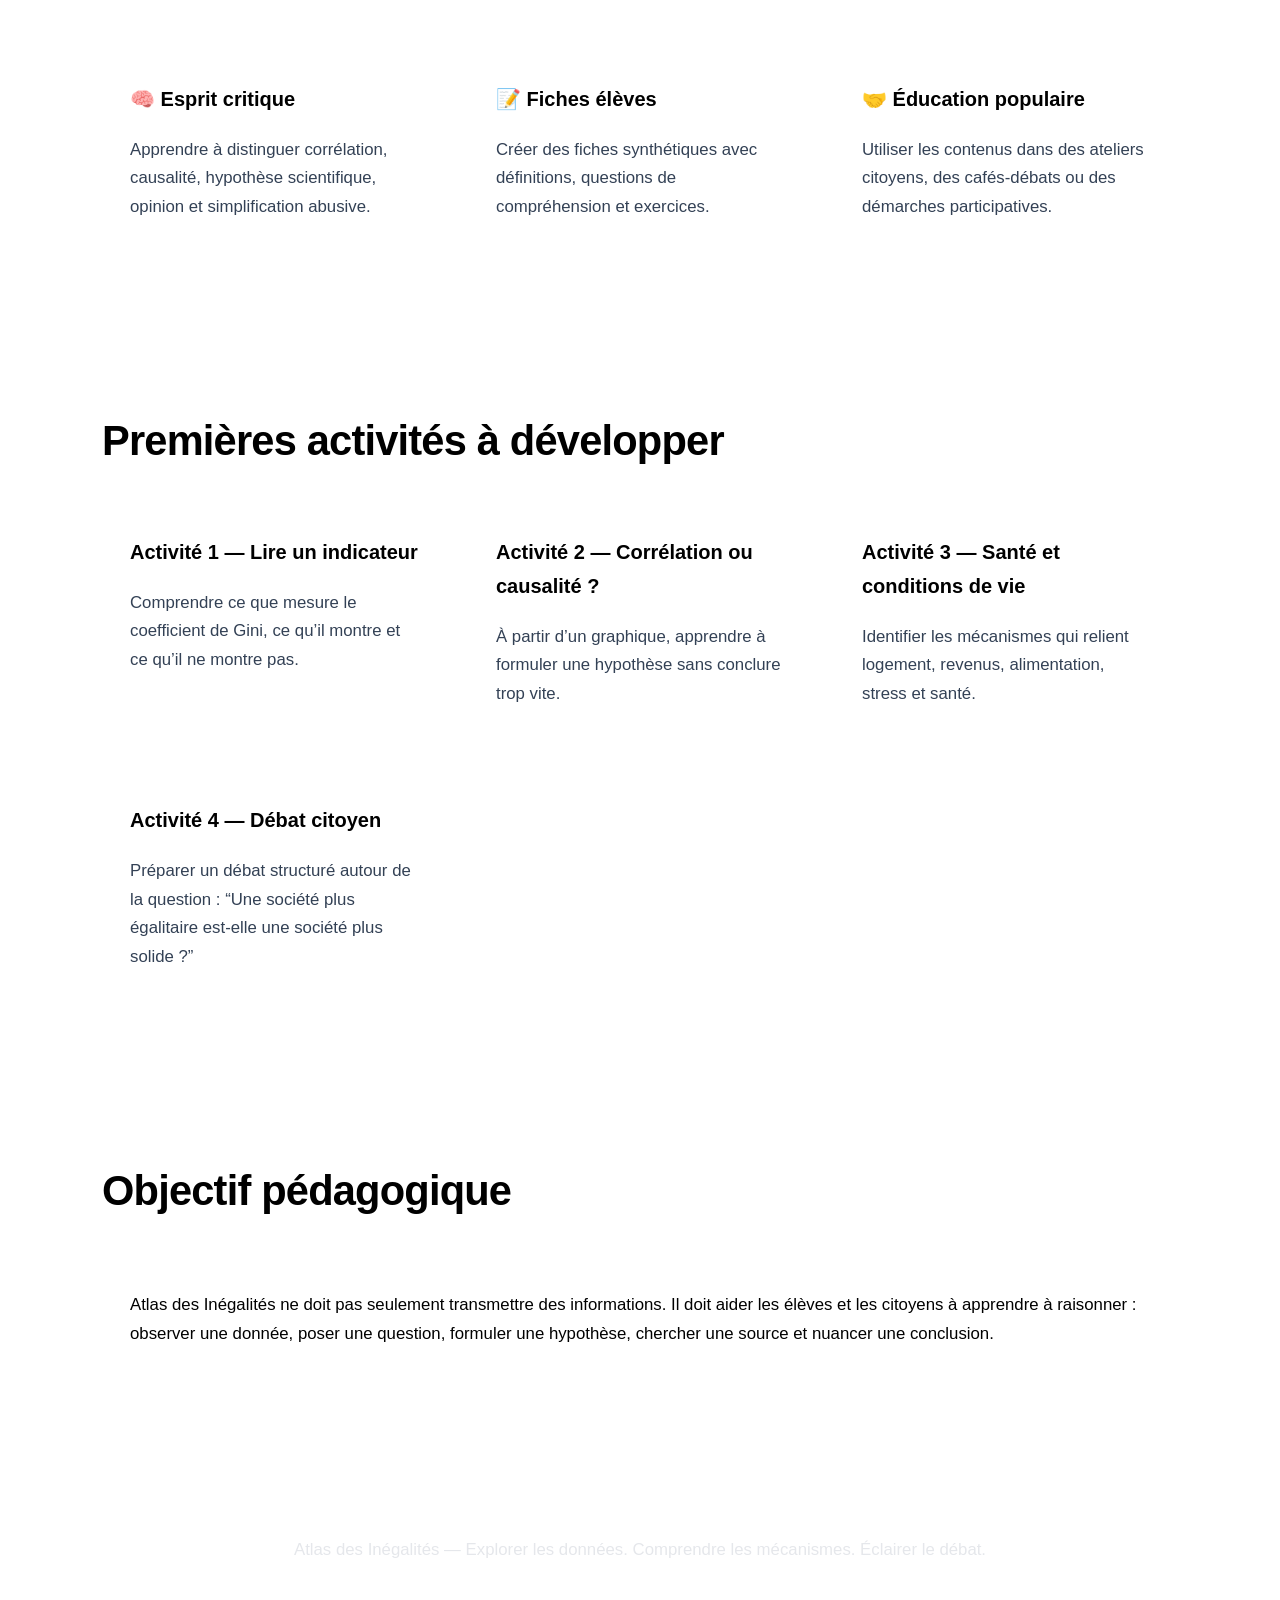
<file: enseignants.html>
```html
<!DOCTYPE html>
<html lang="fr">
<head>
<meta charset="UTF-8">
<meta name="viewport" content="width=device-width, initial-scale=1.0">
<title>Espace enseignants | Atlas des Inégalités</title>
<link rel="stylesheet" href="style.css">
</head>

<body>

<header class="hero">
    <div class="container">
        <h1>Espace enseignants</h1>

        <p class="subtitle">
            Utiliser Atlas des Inégalités en classe, en atelier ou en débat citoyen.
        </p>

        <p class="intro">
            Cette page proposera progressivement des activités pédagogiques,
            des fiches de lecture, des exercices, des débats guidés et des supports
            pour comprendre les inégalités à partir de données.
        </p>

        <a href="index.html" class="btn">
            Retour à l'accueil
        </a>
    </div>
</header>

<nav>
    <a href="index.html">Accueil</a>
    <a href="comprendre.html">Comprendre</a>
    <a href="sante.html">Santé</a>
    <a href="education.html">Éducation</a>
    <a href="logement.html">Logement</a>
    <a href="societe.html">Société</a>
    <a href="donnees.html">Données</a>
    <a href="enseignants.html">Enseignants</a>
    <a href="methodologie.html">Méthodologie</a>
    <a href="glossaire.html">Glossaire</a>
    <a href="sources.html">Sources</a>
</nav>

<section class="container">

    <h2>Pourquoi un espace enseignants ?</h2>

    <p>
        Les inégalités sociales sont au croisement de nombreuses disciplines :
        sciences économiques et sociales, histoire-géographie, enseignement moral et civique,
        sciences, philosophie et éducation aux médias.
    </p>

    <p>
        L’objectif de cet espace est de transformer les contenus du site
        en supports utilisables avec des élèves, des étudiants ou des groupes citoyens.
    </p>

</section>

<section class="container">

    <h2>Usages possibles</h2>

    <div class="cards">

        <div class="card">
            <h3>🎓 En classe</h3>
            <p>
                Utiliser les dossiers pour introduire un chapitre sur les inégalités,
                la santé, l’éducation, le logement ou la cohésion sociale.
            </p>
        </div>

        <div class="card">
            <h3>📊 Analyse de données</h3>
            <p>
                Lire un graphique, comparer deux pays, interpréter un indicateur
                et comprendre les limites d’une donnée statistique.
            </p>
        </div>

        <div class="card">
            <h3>🗣️ Débat argumenté</h3>
            <p>
                Organiser un débat à partir d’une question :
                les inégalités fragilisent-elles la société ?
                Comment peut-on les mesurer ?
            </p>
        </div>

        <div class="card">
            <h3>🧠 Esprit critique</h3>
            <p>
                Apprendre à distinguer corrélation, causalité,
                hypothèse scientifique, opinion et simplification abusive.
            </p>
        </div>

        <div class="card">
            <h3>📝 Fiches élèves</h3>
            <p>
                Créer des fiches synthétiques avec définitions,
                questions de compréhension et exercices.
            </p>
        </div>

        <div class="card">
            <h3>🤝 Éducation populaire</h3>
            <p>
                Utiliser les contenus dans des ateliers citoyens,
                des cafés-débats ou des démarches participatives.
            </p>
        </div>

    </div>

</section>

<section class="container">

    <h2>Premières activités à développer</h2>

    <div class="cards">

        <div class="card">
            <h3>Activité 1 — Lire un indicateur</h3>
            <p>
                Comprendre ce que mesure le coefficient de Gini,
                ce qu’il montre et ce qu’il ne montre pas.
            </p>
        </div>

        <div class="card">
            <h3>Activité 2 — Corrélation ou causalité ?</h3>
            <p>
                À partir d’un graphique, apprendre à formuler une hypothèse
                sans conclure trop vite.
            </p>
        </div>

        <div class="card">
            <h3>Activité 3 — Santé et conditions de vie</h3>
            <p>
                Identifier les mécanismes qui relient logement,
                revenus, alimentation, stress et santé.
            </p>
        </div>

        <div class="card">
            <h3>Activité 4 — Débat citoyen</h3>
            <p>
                Préparer un débat structuré autour de la question :
                “Une société plus égalitaire est-elle une société plus solide ?”
            </p>
        </div>

    </div>

</section>

<section class="container">

    <h2>Objectif pédagogique</h2>

    <div class="simulation-box">
        <p>
            Atlas des Inégalités ne doit pas seulement transmettre des informations.
            Il doit aider les élèves et les citoyens à apprendre à raisonner :
            observer une donnée, poser une question, formuler une hypothèse,
            chercher une source et nuancer une conclusion.
        </p>
    </div>

</section>

<footer>
    <p>
        Atlas des Inégalités — Explorer les données.
        Comprendre les mécanismes. Éclairer le débat.
    </p>
</footer>

</body>
</html>
```
</file>
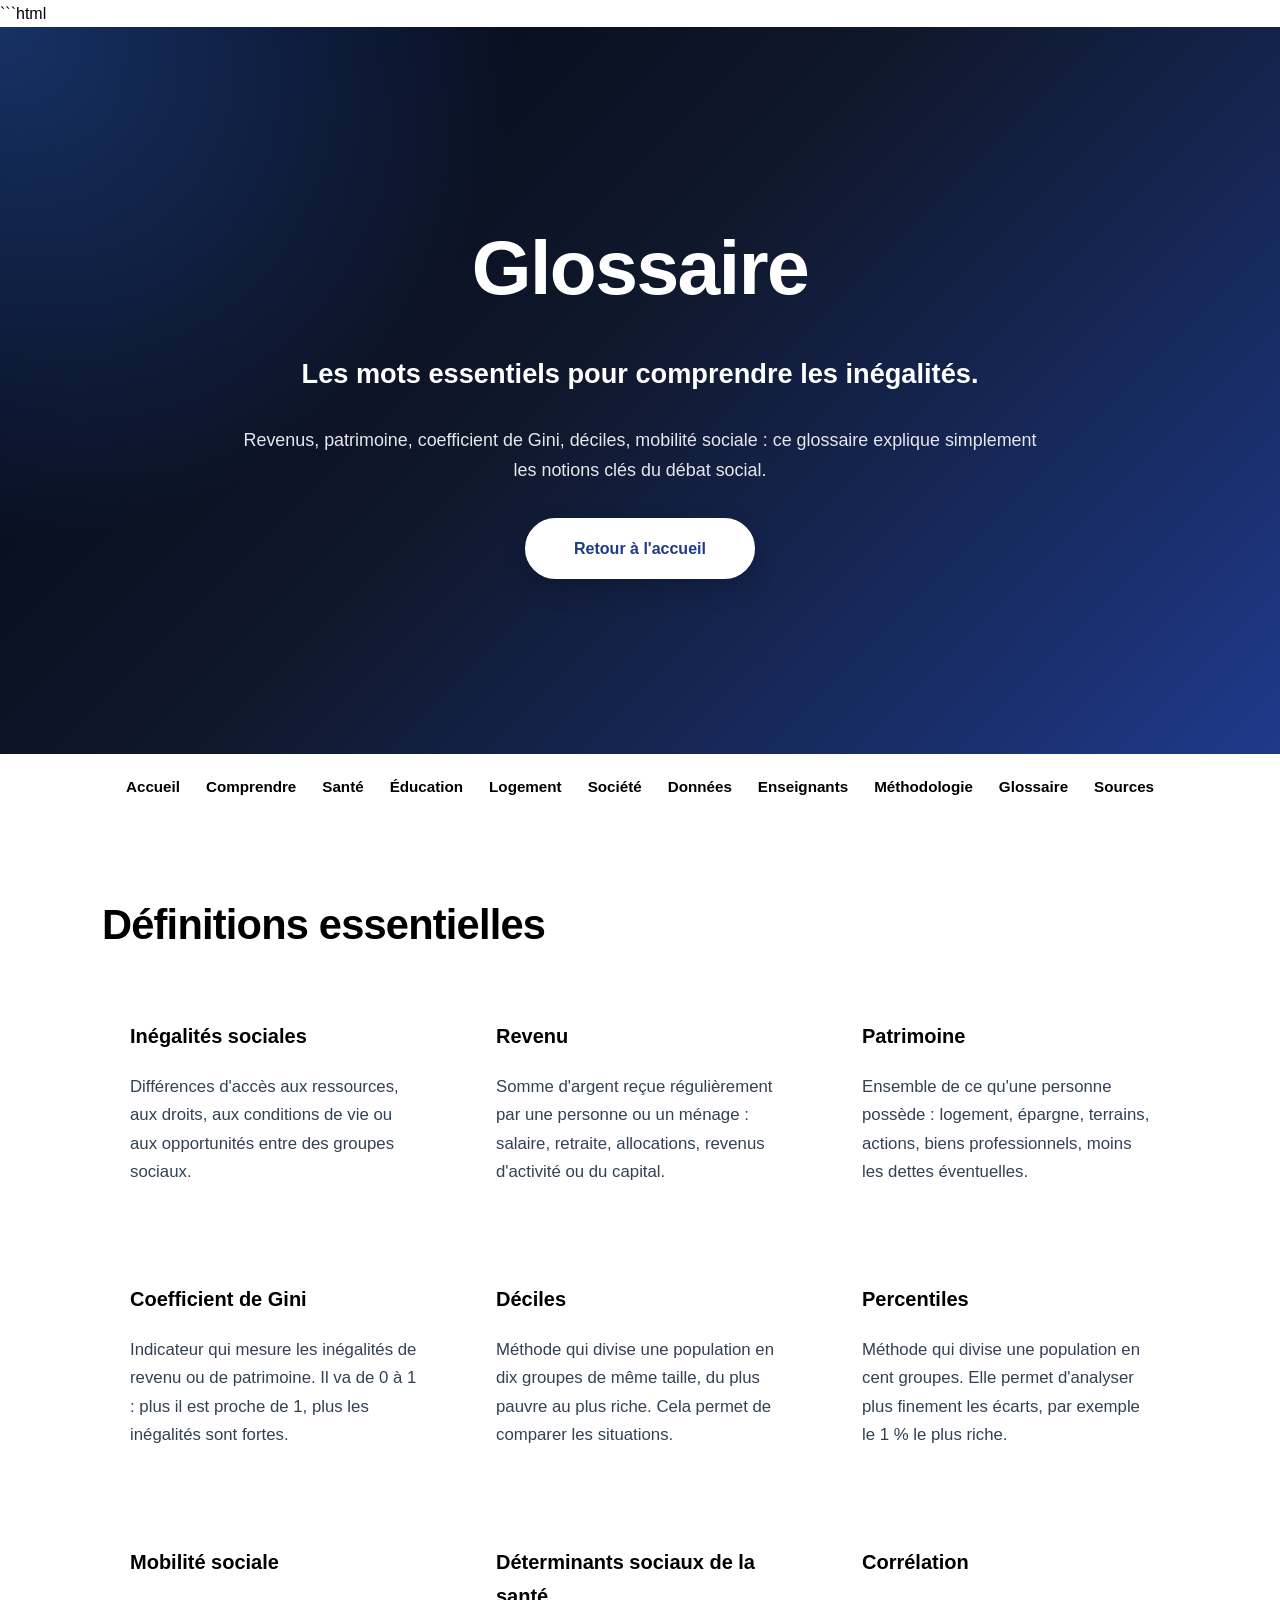
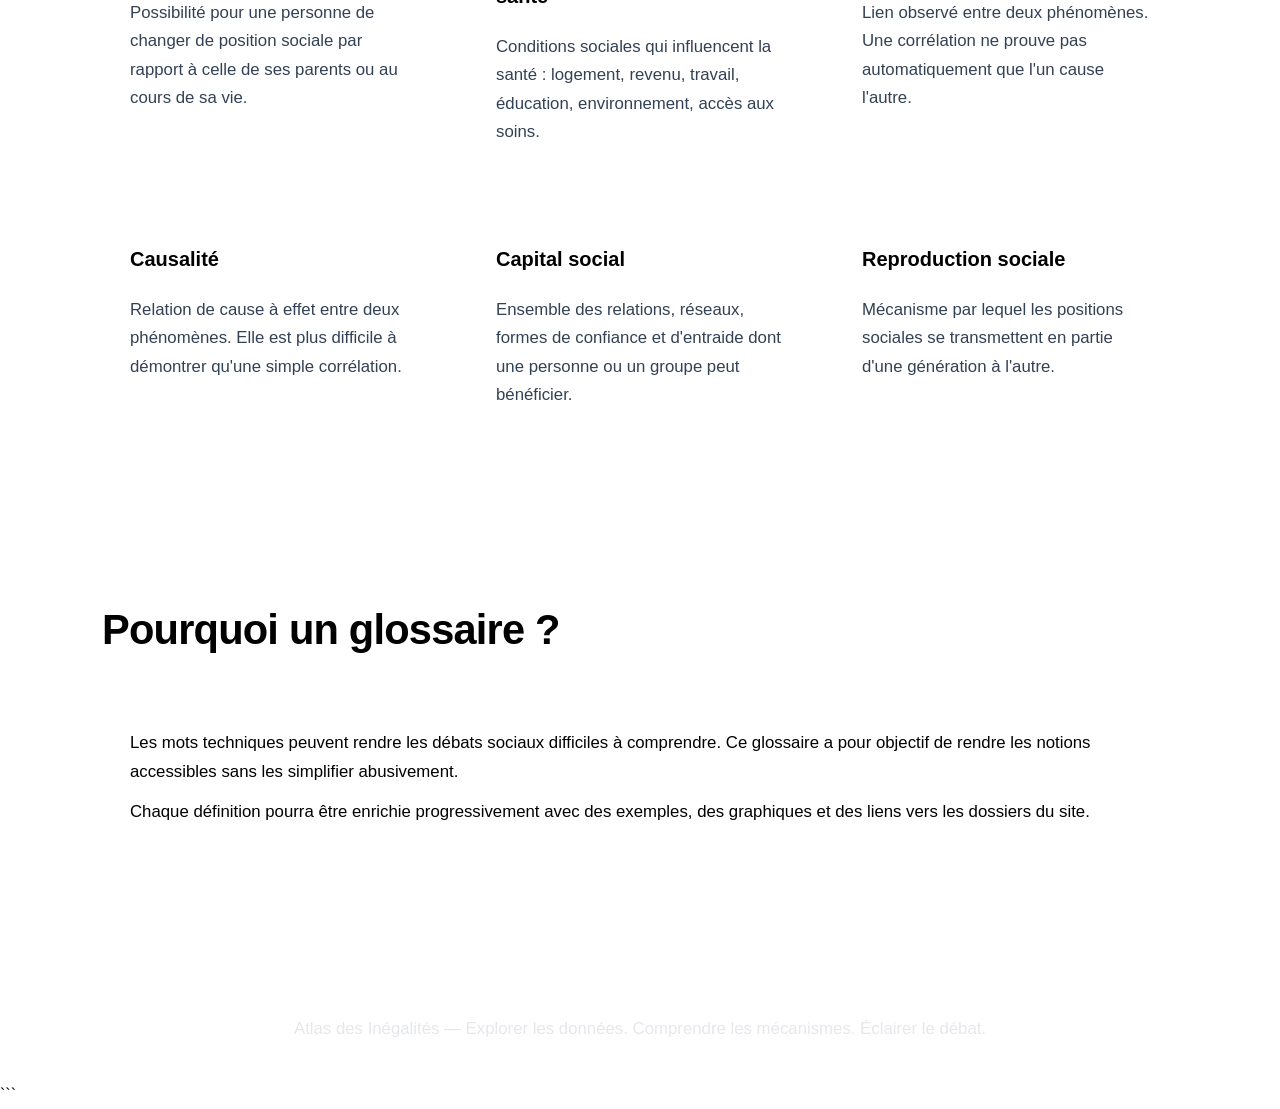
<file: glossaire.html>
```html
<!DOCTYPE html>
<html lang="fr">
<head>
<meta charset="UTF-8">
<meta name="viewport" content="width=device-width, initial-scale=1.0">
<title>Glossaire | Atlas des Inégalités</title>
<link rel="stylesheet" href="style.css">
</head>

<body>

<header class="hero">
    <div class="container">
        <h1>Glossaire</h1>

        <p class="subtitle">
            Les mots essentiels pour comprendre les inégalités.
        </p>

        <p class="intro">
            Revenus, patrimoine, coefficient de Gini, déciles, mobilité sociale :
            ce glossaire explique simplement les notions clés du débat social.
        </p>

        <a href="index.html" class="btn">
            Retour à l'accueil
        </a>
    </div>
</header>


<nav>
    <a href="index.html">Accueil</a>
    <a href="comprendre.html">Comprendre</a>
    <a href="sante.html">Santé</a>
    <a href="education.html">Éducation</a>
    <a href="logement.html">Logement</a>
    <a href="societe.html">Société</a>
    <a href="donnees.html">Données</a>
    <a href="enseignants.html">Enseignants</a>
    <a href="methodologie.html">Méthodologie</a>
    <a href="glossaire.html">Glossaire</a>
    <a href="sources.html">Sources</a>
</nav>




<section id="definitions" class="container">

    <h2>Définitions essentielles</h2>

    <div class="cards">

        <div class="card">
            <h3>Inégalités sociales</h3>
            <p>
                Différences d'accès aux ressources, aux droits, aux conditions de vie
                ou aux opportunités entre des groupes sociaux.
            </p>
        </div>

        <div class="card">
            <h3>Revenu</h3>
            <p>
                Somme d'argent reçue régulièrement par une personne ou un ménage :
                salaire, retraite, allocations, revenus d'activité ou du capital.
            </p>
        </div>

        <div class="card">
            <h3>Patrimoine</h3>
            <p>
                Ensemble de ce qu'une personne possède :
                logement, épargne, terrains, actions, biens professionnels,
                moins les dettes éventuelles.
            </p>
        </div>

        <div class="card">
            <h3>Coefficient de Gini</h3>
            <p>
                Indicateur qui mesure les inégalités de revenu ou de patrimoine.
                Il va de 0 à 1 : plus il est proche de 1, plus les inégalités sont fortes.
            </p>
        </div>

        <div class="card">
            <h3>Déciles</h3>
            <p>
                Méthode qui divise une population en dix groupes de même taille,
                du plus pauvre au plus riche. Cela permet de comparer les situations.
            </p>
        </div>

        <div class="card">
            <h3>Percentiles</h3>
            <p>
                Méthode qui divise une population en cent groupes.
                Elle permet d'analyser plus finement les écarts, par exemple le 1 % le plus riche.
            </p>
        </div>

        <div class="card">
            <h3>Mobilité sociale</h3>
            <p>
                Possibilité pour une personne de changer de position sociale
                par rapport à celle de ses parents ou au cours de sa vie.
            </p>
        </div>

        <div class="card">
            <h3>Déterminants sociaux de la santé</h3>
            <p>
                Conditions sociales qui influencent la santé :
                logement, revenu, travail, éducation, environnement, accès aux soins.
            </p>
        </div>

        <div class="card">
            <h3>Corrélation</h3>
            <p>
                Lien observé entre deux phénomènes. Une corrélation ne prouve pas
                automatiquement que l'un cause l'autre.
            </p>
        </div>

        <div class="card">
            <h3>Causalité</h3>
            <p>
                Relation de cause à effet entre deux phénomènes.
                Elle est plus difficile à démontrer qu'une simple corrélation.
            </p>
        </div>

        <div class="card">
            <h3>Capital social</h3>
            <p>
                Ensemble des relations, réseaux, formes de confiance et d'entraide
                dont une personne ou un groupe peut bénéficier.
            </p>
        </div>

        <div class="card">
            <h3>Reproduction sociale</h3>
            <p>
                Mécanisme par lequel les positions sociales se transmettent
                en partie d'une génération à l'autre.
            </p>
        </div>

    </div>

</section>

<section class="container">

    <h2>Pourquoi un glossaire ?</h2>

    <div class="simulation-box">
        <p>
            Les mots techniques peuvent rendre les débats sociaux difficiles à comprendre.
            Ce glossaire a pour objectif de rendre les notions accessibles sans les simplifier abusivement.
        </p>

        <p>
            Chaque définition pourra être enrichie progressivement avec des exemples,
            des graphiques et des liens vers les dossiers du site.
        </p>
    </div>

</section>

<footer>

    <p>
        Atlas des Inégalités — Explorer les données.
        Comprendre les mécanismes. Éclairer le débat.
    </p>

</footer>

</body>
</html>
```
</file>
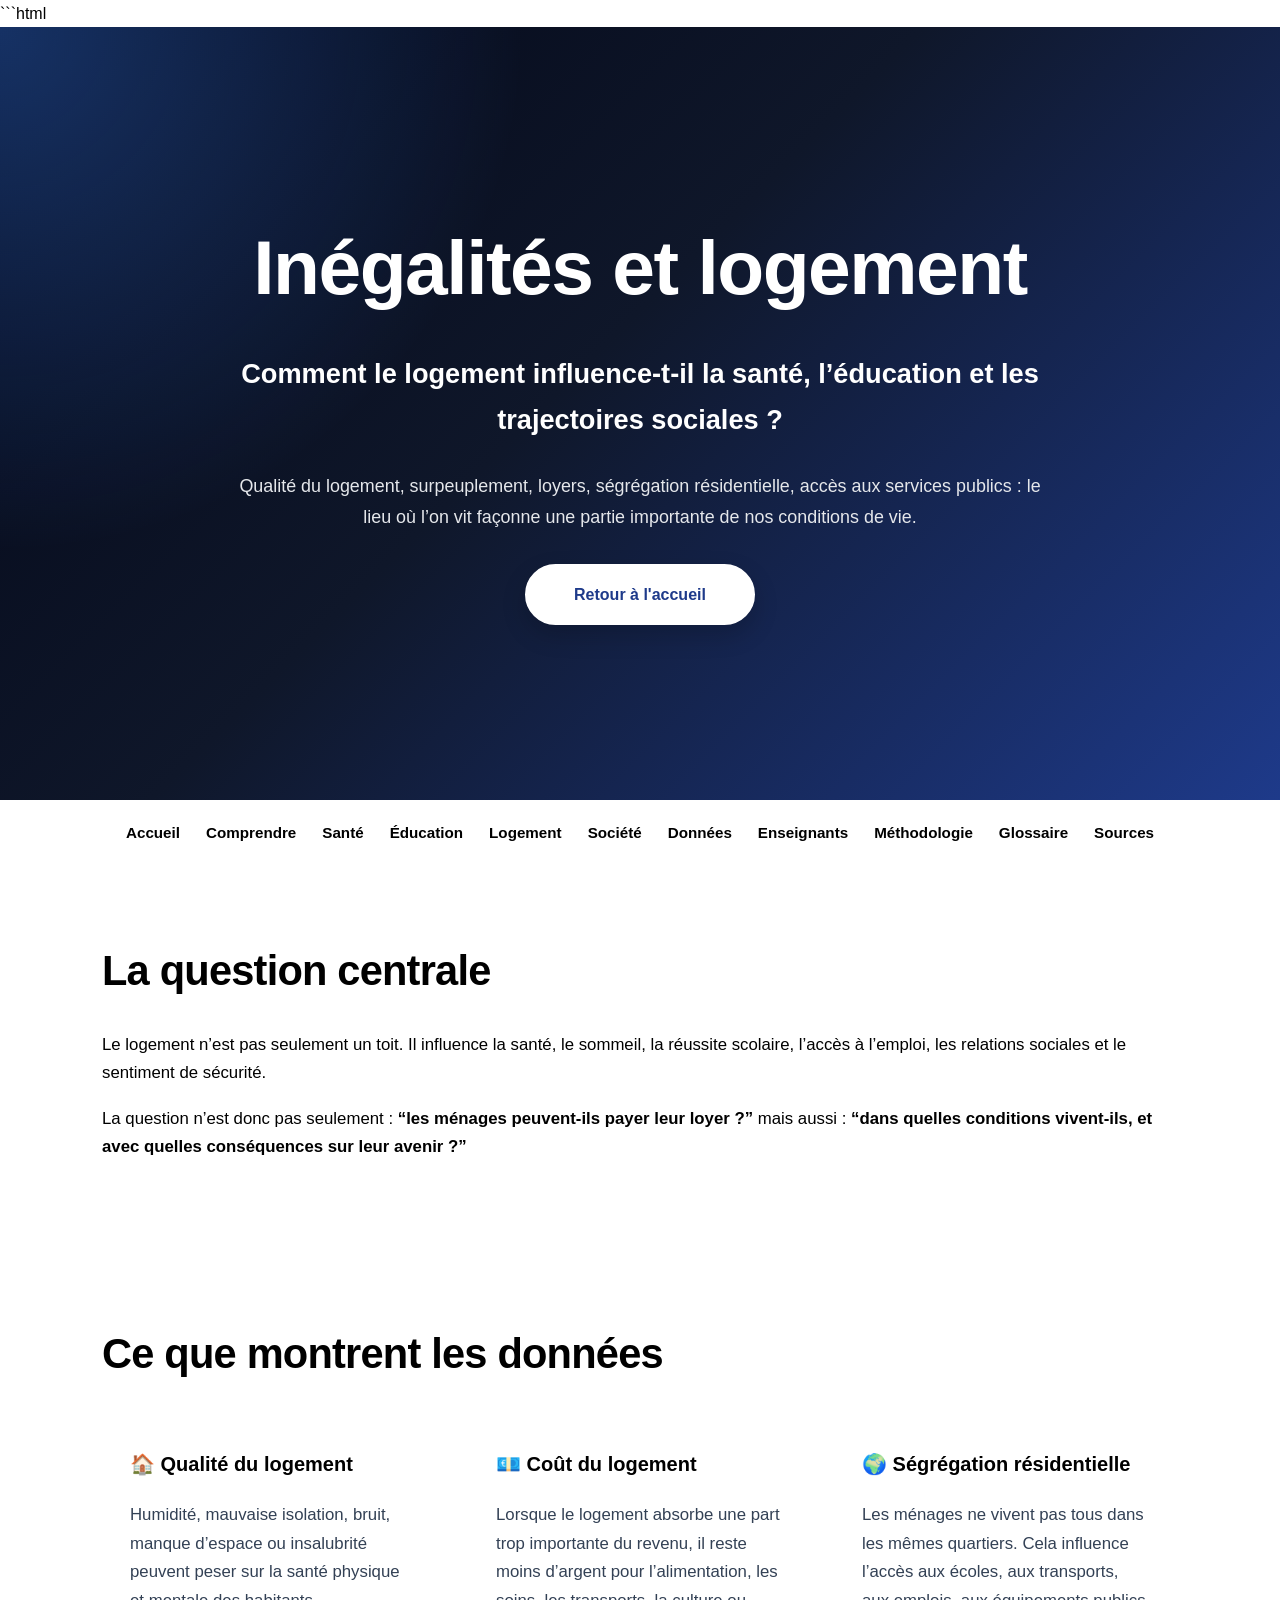
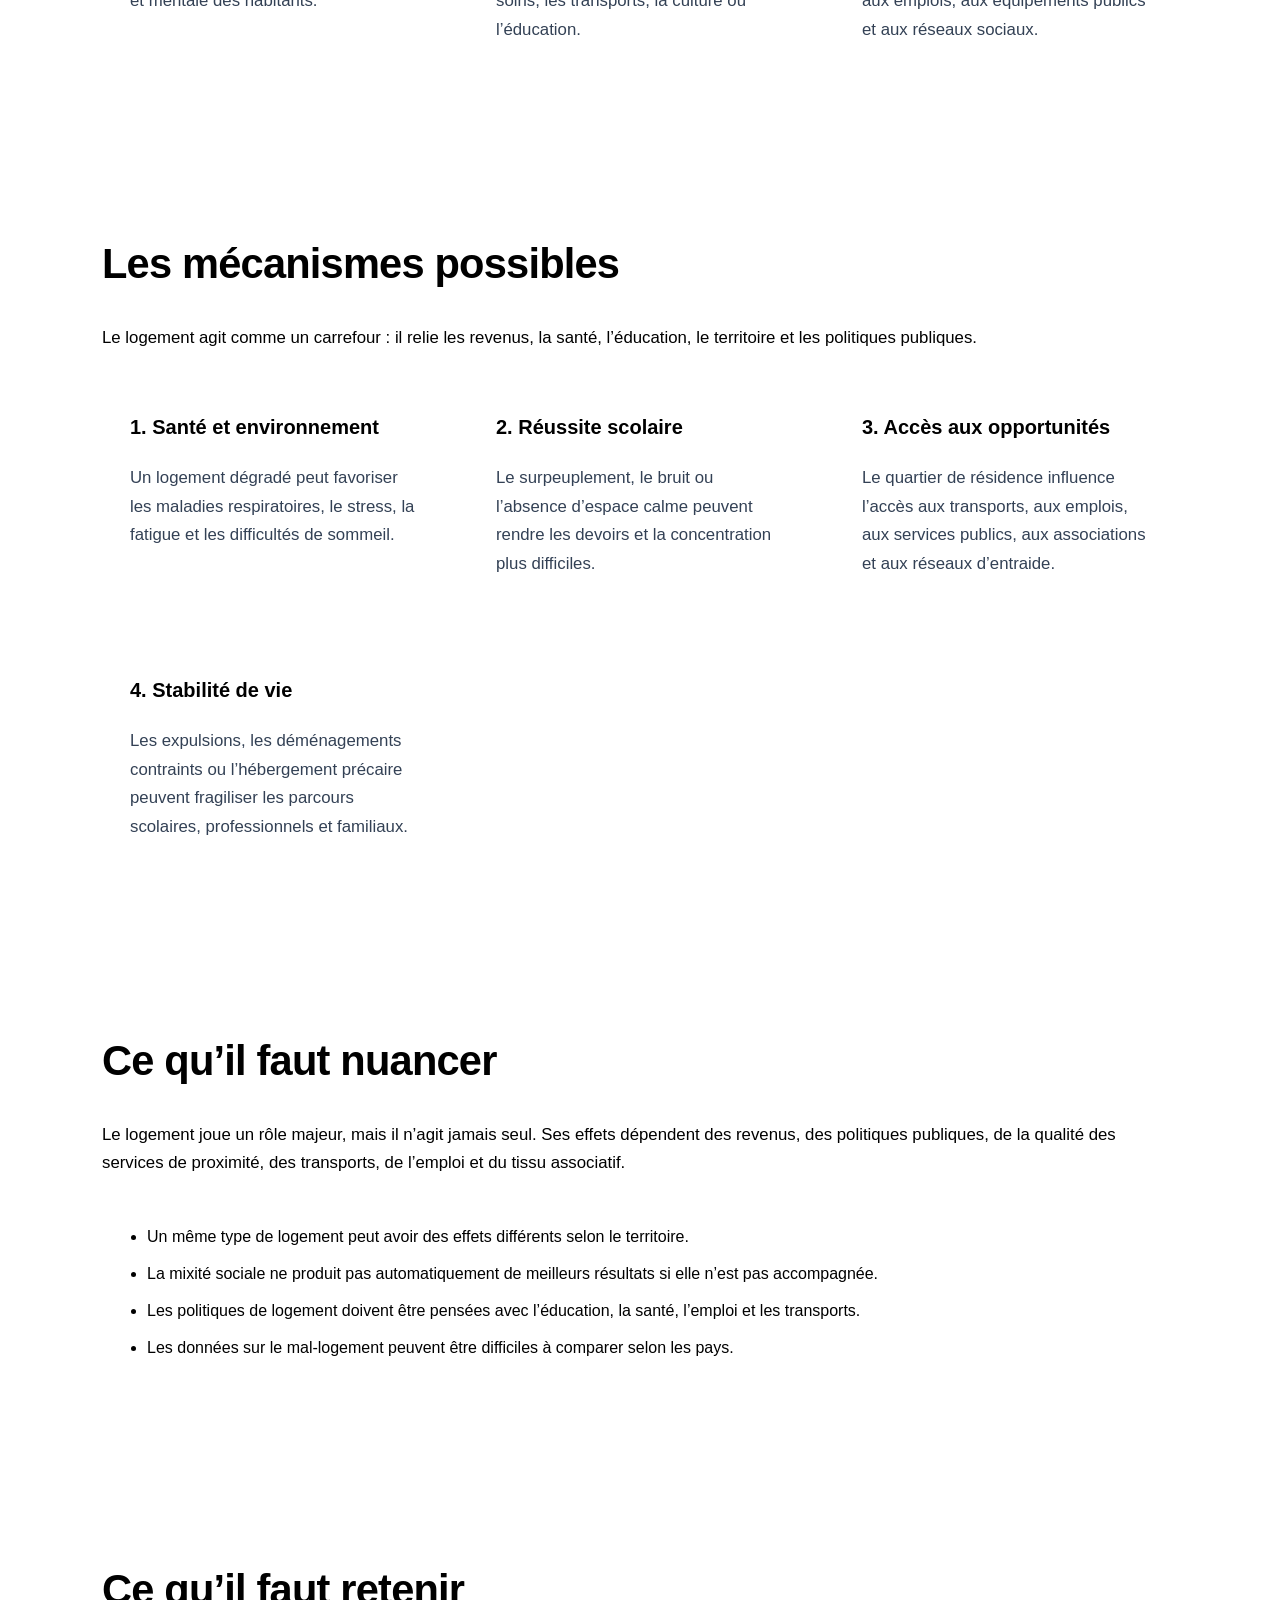
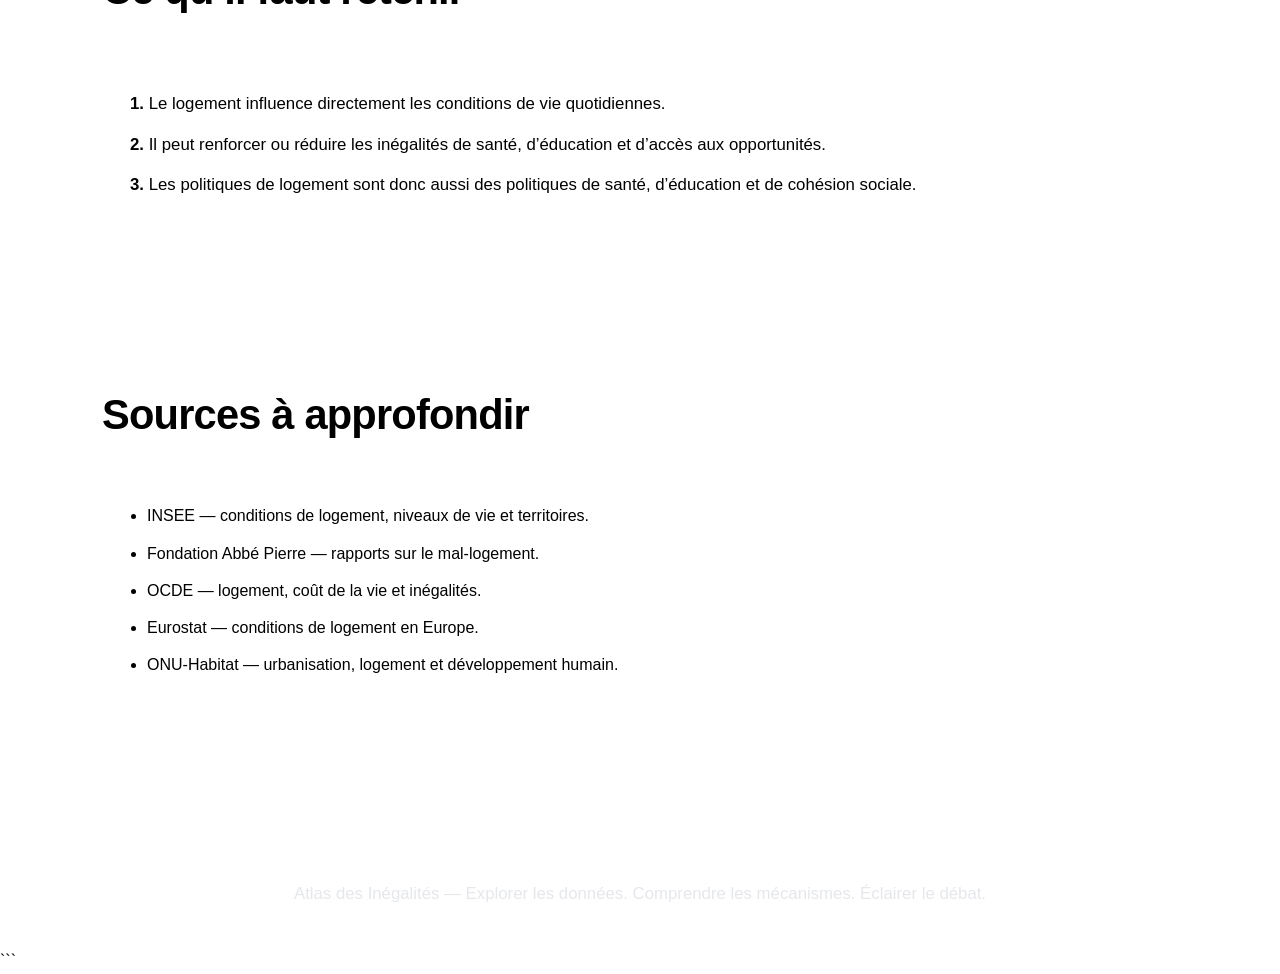
<file: logement.html>
```html
<!DOCTYPE html>
<html lang="fr">
<head>
<meta charset="UTF-8">
<meta name="viewport" content="width=device-width, initial-scale=1.0">
<title>Inégalités et logement | Atlas des Inégalités</title>
<link rel="stylesheet" href="style.css">
</head>

<body>

<header class="hero">
    <div class="container">
        <h1>Inégalités et logement</h1>

        <p class="subtitle">
            Comment le logement influence-t-il la santé, l’éducation et les trajectoires sociales ?
        </p>

        <p class="intro">
            Qualité du logement, surpeuplement, loyers, ségrégation résidentielle,
            accès aux services publics : le lieu où l’on vit façonne une partie importante de nos conditions de vie.
        </p>

        <a href="index.html" class="btn">
            Retour à l'accueil
        </a>
    </div>
</header>

<nav>
    <a href="index.html">Accueil</a>
    <a href="comprendre.html">Comprendre</a>
    <a href="sante.html">Santé</a>
    <a href="education.html">Éducation</a>
    <a href="logement.html">Logement</a>
    <a href="societe.html">Société</a>
    <a href="donnees.html">Données</a>
    <a href="enseignants.html">Enseignants</a>
    <a href="methodologie.html">Méthodologie</a>
    <a href="glossaire.html">Glossaire</a>
    <a href="sources.html">Sources</a>
</nav>

<section class="container">

    <h2>La question centrale</h2>

    <p>
        Le logement n’est pas seulement un toit. Il influence la santé, le sommeil,
        la réussite scolaire, l’accès à l’emploi, les relations sociales
        et le sentiment de sécurité.
    </p>

    <p>
        La question n’est donc pas seulement :
        <strong>“les ménages peuvent-ils payer leur loyer ?”</strong>
        mais aussi :
        <strong>“dans quelles conditions vivent-ils, et avec quelles conséquences sur leur avenir ?”</strong>
    </p>

</section>

<section class="container">

    <h2>Ce que montrent les données</h2>

    <div class="cards">

        <div class="card">
            <h3>🏠 Qualité du logement</h3>
            <p>
                Humidité, mauvaise isolation, bruit, manque d’espace ou insalubrité
                peuvent peser sur la santé physique et mentale des habitants.
            </p>
        </div>

        <div class="card">
            <h3>💶 Coût du logement</h3>
            <p>
                Lorsque le logement absorbe une part trop importante du revenu,
                il reste moins d’argent pour l’alimentation, les soins, les transports,
                la culture ou l’éducation.
            </p>
        </div>

        <div class="card">
            <h3>🌍 Ségrégation résidentielle</h3>
            <p>
                Les ménages ne vivent pas tous dans les mêmes quartiers.
                Cela influence l’accès aux écoles, aux transports, aux emplois,
                aux équipements publics et aux réseaux sociaux.
            </p>
        </div>

    </div>

</section>

<section class="container">

    <h2>Les mécanismes possibles</h2>

    <p>
        Le logement agit comme un carrefour : il relie les revenus, la santé,
        l’éducation, le territoire et les politiques publiques.
    </p>

    <div class="cards">

        <div class="card">
            <h3>1. Santé et environnement</h3>
            <p>
                Un logement dégradé peut favoriser les maladies respiratoires,
                le stress, la fatigue et les difficultés de sommeil.
            </p>
        </div>

        <div class="card">
            <h3>2. Réussite scolaire</h3>
            <p>
                Le surpeuplement, le bruit ou l’absence d’espace calme
                peuvent rendre les devoirs et la concentration plus difficiles.
            </p>
        </div>

        <div class="card">
            <h3>3. Accès aux opportunités</h3>
            <p>
                Le quartier de résidence influence l’accès aux transports,
                aux emplois, aux services publics, aux associations
                et aux réseaux d’entraide.
            </p>
        </div>

        <div class="card">
            <h3>4. Stabilité de vie</h3>
            <p>
                Les expulsions, les déménagements contraints ou l’hébergement précaire
                peuvent fragiliser les parcours scolaires, professionnels et familiaux.
            </p>
        </div>

    </div>

</section>

<section class="container">

    <h2>Ce qu’il faut nuancer</h2>

    <p>
        Le logement joue un rôle majeur, mais il n’agit jamais seul.
        Ses effets dépendent des revenus, des politiques publiques,
        de la qualité des services de proximité, des transports,
        de l’emploi et du tissu associatif.
    </p>

    <ul>
        <li>Un même type de logement peut avoir des effets différents selon le territoire.</li>
        <li>La mixité sociale ne produit pas automatiquement de meilleurs résultats si elle n’est pas accompagnée.</li>
        <li>Les politiques de logement doivent être pensées avec l’éducation, la santé, l’emploi et les transports.</li>
        <li>Les données sur le mal-logement peuvent être difficiles à comparer selon les pays.</li>
    </ul>

</section>

<section class="container">

    <h2>Ce qu’il faut retenir</h2>

    <div class="simulation-box">
        <p>
            <strong>1.</strong> Le logement influence directement les conditions de vie quotidiennes.
        </p>

        <p>
            <strong>2.</strong> Il peut renforcer ou réduire les inégalités de santé, d’éducation et d’accès aux opportunités.
        </p>

        <p>
            <strong>3.</strong> Les politiques de logement sont donc aussi des politiques de santé, d’éducation et de cohésion sociale.
        </p>
    </div>

</section>

<section class="container">

    <h2>Sources à approfondir</h2>

    <ul>
        <li>INSEE — conditions de logement, niveaux de vie et territoires.</li>
        <li>Fondation Abbé Pierre — rapports sur le mal-logement.</li>
        <li>OCDE — logement, coût de la vie et inégalités.</li>
        <li>Eurostat — conditions de logement en Europe.</li>
        <li>ONU-Habitat — urbanisation, logement et développement humain.</li>
    </ul>

</section>

<footer>
    <p>
        Atlas des Inégalités — Explorer les données.
        Comprendre les mécanismes. Éclairer le débat.
    </p>
</footer>

</body>
</html>
```
</file>
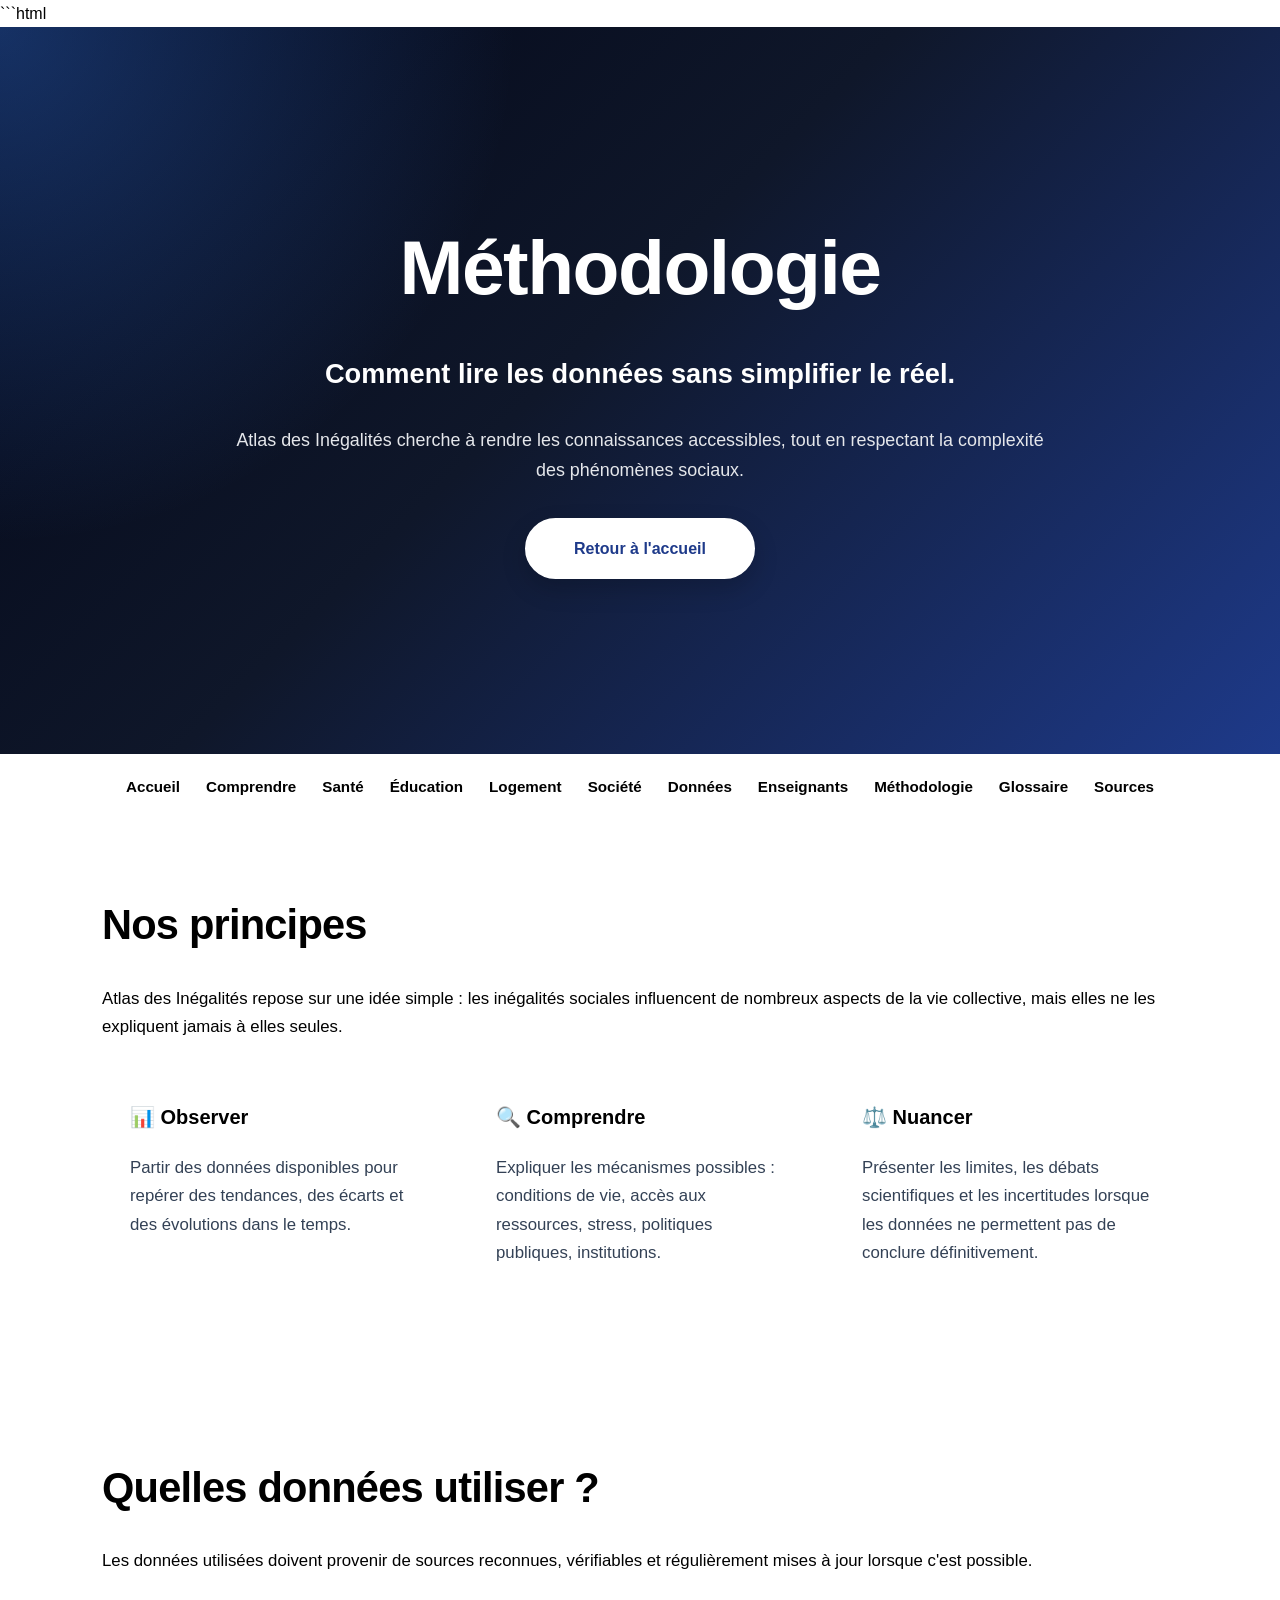
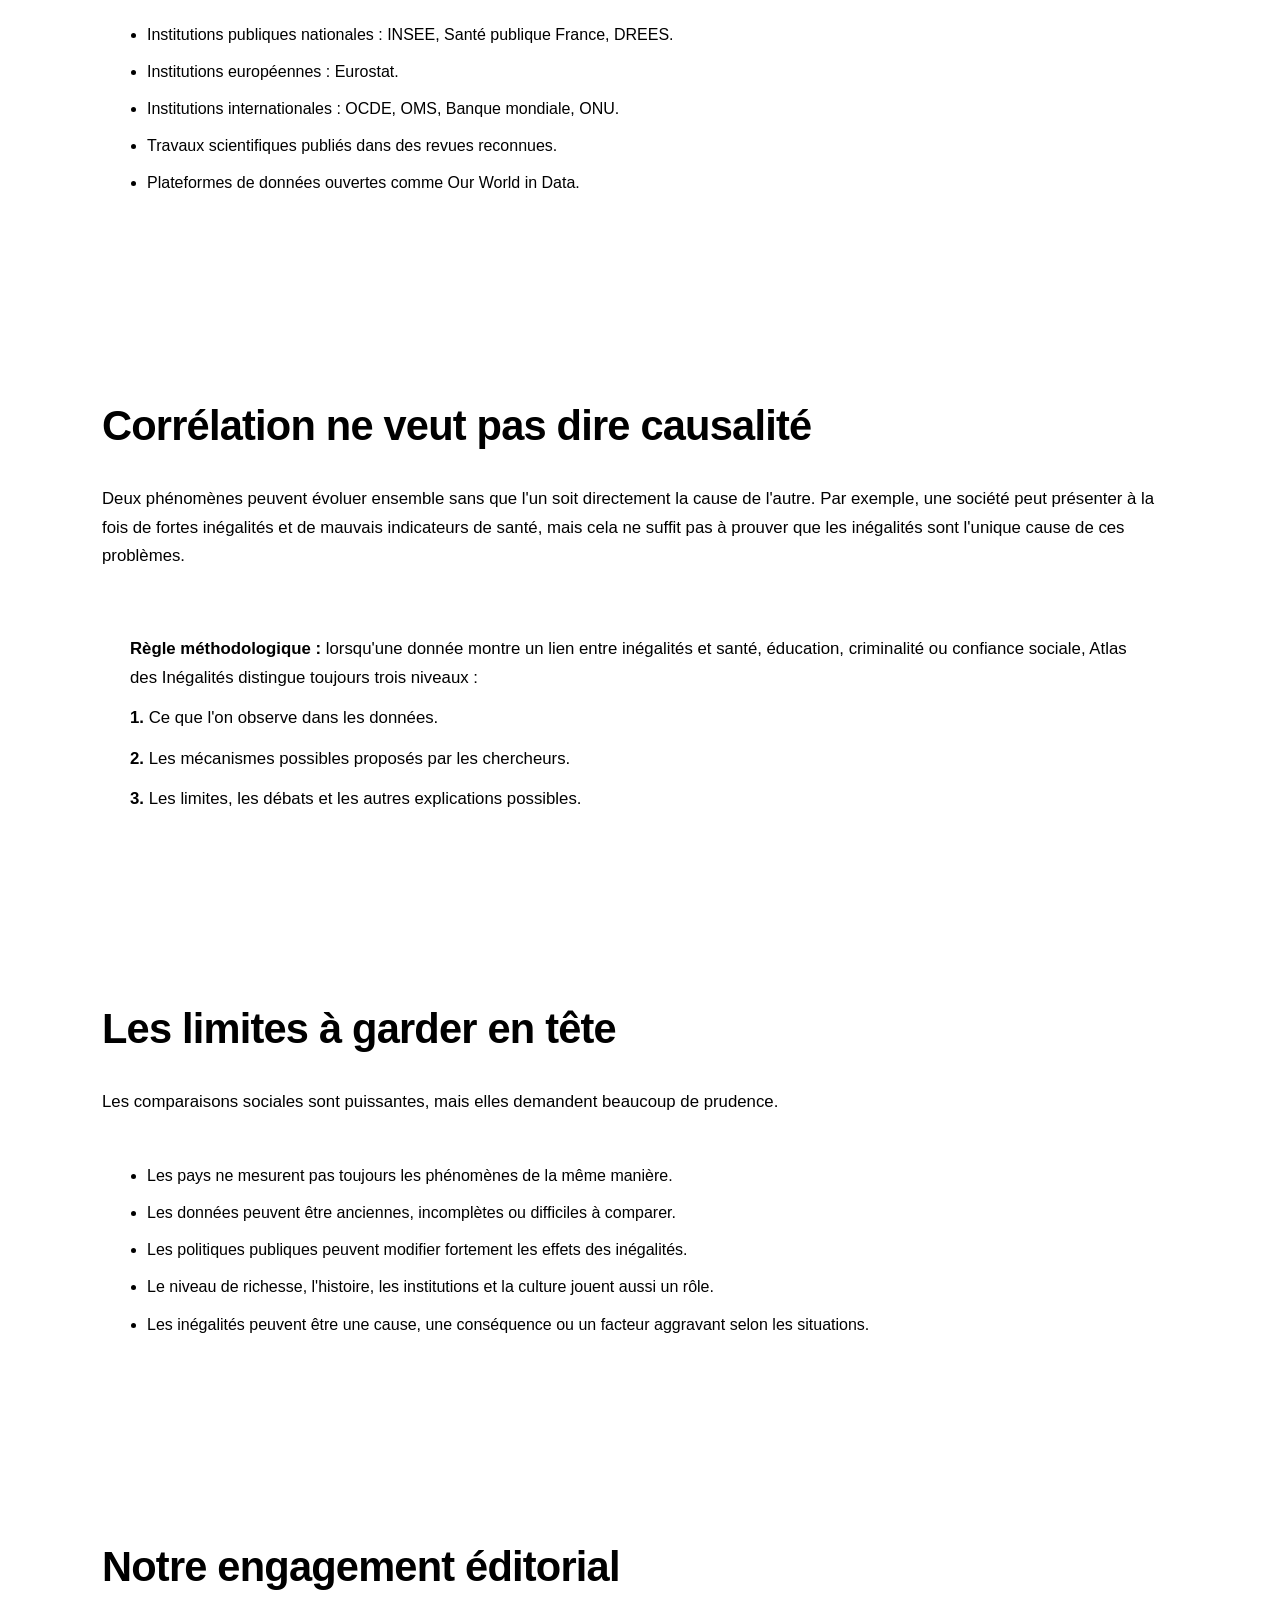
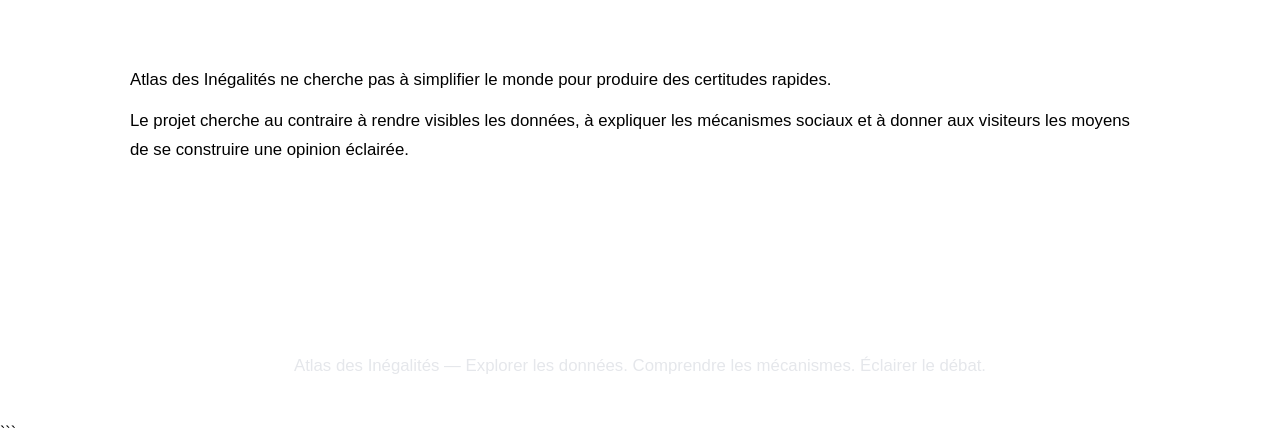
<file: methodologie.html>
```html
<!DOCTYPE html>
<html lang="fr">
<head>
<meta charset="UTF-8">
<meta name="viewport" content="width=device-width, initial-scale=1.0">
<title>Méthodologie | Atlas des Inégalités</title>
<link rel="stylesheet" href="style.css">
</head>

<body>

<header class="hero">
    <div class="container">
        <h1>Méthodologie</h1>

        <p class="subtitle">
            Comment lire les données sans simplifier le réel.
        </p>

        <p class="intro">
            Atlas des Inégalités cherche à rendre les connaissances accessibles,
            tout en respectant la complexité des phénomènes sociaux.
        </p>

        <a href="index.html" class="btn">
            Retour à l'accueil
        </a>
    </div>
</header>


<nav>
    <a href="index.html">Accueil</a>
    <a href="comprendre.html">Comprendre</a>
    <a href="sante.html">Santé</a>
    <a href="education.html">Éducation</a>
    <a href="logement.html">Logement</a>
    <a href="societe.html">Société</a>
    <a href="donnees.html">Données</a>
    <a href="enseignants.html">Enseignants</a>
    <a href="methodologie.html">Méthodologie</a>
    <a href="glossaire.html">Glossaire</a>
    <a href="sources.html">Sources</a>
</nav>

<section id="principes" class="container">

    <h2>Nos principes</h2>

    <p>
        Atlas des Inégalités repose sur une idée simple :
        les inégalités sociales influencent de nombreux aspects de la vie collective,
        mais elles ne les expliquent jamais à elles seules.
    </p>

    <div class="cards">

        <div class="card">
            <h3>📊 Observer</h3>
            <p>
                Partir des données disponibles pour repérer des tendances,
                des écarts et des évolutions dans le temps.
            </p>
        </div>

        <div class="card">
            <h3>🔍 Comprendre</h3>
            <p>
                Expliquer les mécanismes possibles :
                conditions de vie, accès aux ressources, stress,
                politiques publiques, institutions.
            </p>
        </div>

        <div class="card">
            <h3>⚖️ Nuancer</h3>
            <p>
                Présenter les limites, les débats scientifiques
                et les incertitudes lorsque les données ne permettent pas de conclure définitivement.
            </p>
        </div>

    </div>

</section>

<section id="donnees" class="container">

    <h2>Quelles données utiliser ?</h2>

    <p>
        Les données utilisées doivent provenir de sources reconnues,
        vérifiables et régulièrement mises à jour lorsque c'est possible.
    </p>

    <ul>
        <li>Institutions publiques nationales : INSEE, Santé publique France, DREES.</li>
        <li>Institutions européennes : Eurostat.</li>
        <li>Institutions internationales : OCDE, OMS, Banque mondiale, ONU.</li>
        <li>Travaux scientifiques publiés dans des revues reconnues.</li>
        <li>Plateformes de données ouvertes comme Our World in Data.</li>
    </ul>

</section>

<section id="causalite" class="container">

    <h2>Corrélation ne veut pas dire causalité</h2>

    <p>
        Deux phénomènes peuvent évoluer ensemble sans que l'un soit directement
        la cause de l'autre. Par exemple, une société peut présenter à la fois
        de fortes inégalités et de mauvais indicateurs de santé, mais cela ne suffit
        pas à prouver que les inégalités sont l'unique cause de ces problèmes.
    </p>

    <div class="simulation-box">
        <p>
            <strong>Règle méthodologique :</strong>
            lorsqu'une donnée montre un lien entre inégalités et santé,
            éducation, criminalité ou confiance sociale,
            Atlas des Inégalités distingue toujours trois niveaux :
        </p>

        <p>
            <strong>1.</strong> Ce que l'on observe dans les données.
        </p>

        <p>
            <strong>2.</strong> Les mécanismes possibles proposés par les chercheurs.
        </p>

        <p>
            <strong>3.</strong> Les limites, les débats et les autres explications possibles.
        </p>
    </div>

</section>

<section id="limites" class="container">

    <h2>Les limites à garder en tête</h2>

    <p>
        Les comparaisons sociales sont puissantes, mais elles demandent beaucoup de prudence.
    </p>

    <ul>
        <li>Les pays ne mesurent pas toujours les phénomènes de la même manière.</li>
        <li>Les données peuvent être anciennes, incomplètes ou difficiles à comparer.</li>
        <li>Les politiques publiques peuvent modifier fortement les effets des inégalités.</li>
        <li>Le niveau de richesse, l'histoire, les institutions et la culture jouent aussi un rôle.</li>
        <li>Les inégalités peuvent être une cause, une conséquence ou un facteur aggravant selon les situations.</li>
    </ul>

</section>

<section class="container">

    <h2>Notre engagement éditorial</h2>

    <div class="simulation-box">
        <p>
            Atlas des Inégalités ne cherche pas à simplifier le monde
            pour produire des certitudes rapides.
        </p>

        <p>
            Le projet cherche au contraire à rendre visibles les données,
            à expliquer les mécanismes sociaux et à donner aux visiteurs
            les moyens de se construire une opinion éclairée.
        </p>
    </div>

</section>

<footer>

    <p>
        Atlas des Inégalités — Explorer les données.
        Comprendre les mécanismes. Éclairer le débat.
    </p>

</footer>

</body>
</html>
```
</file>
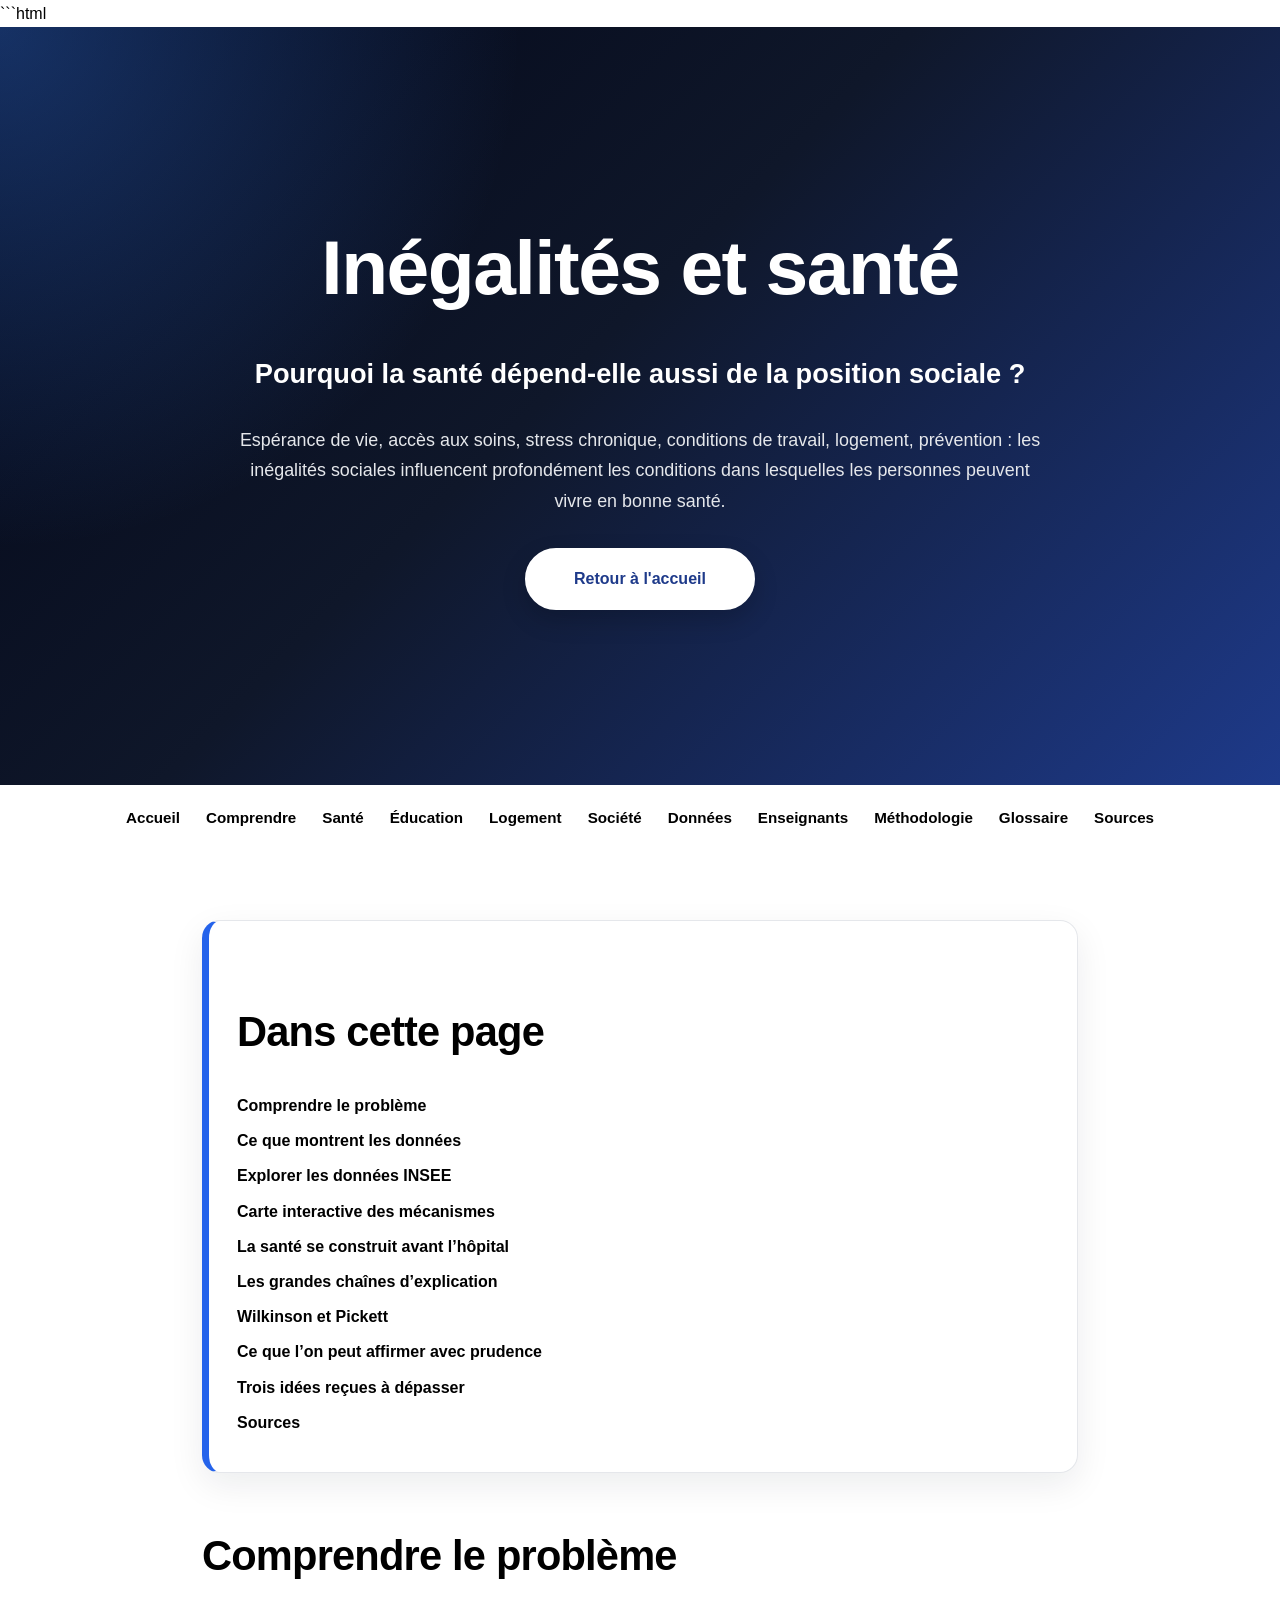
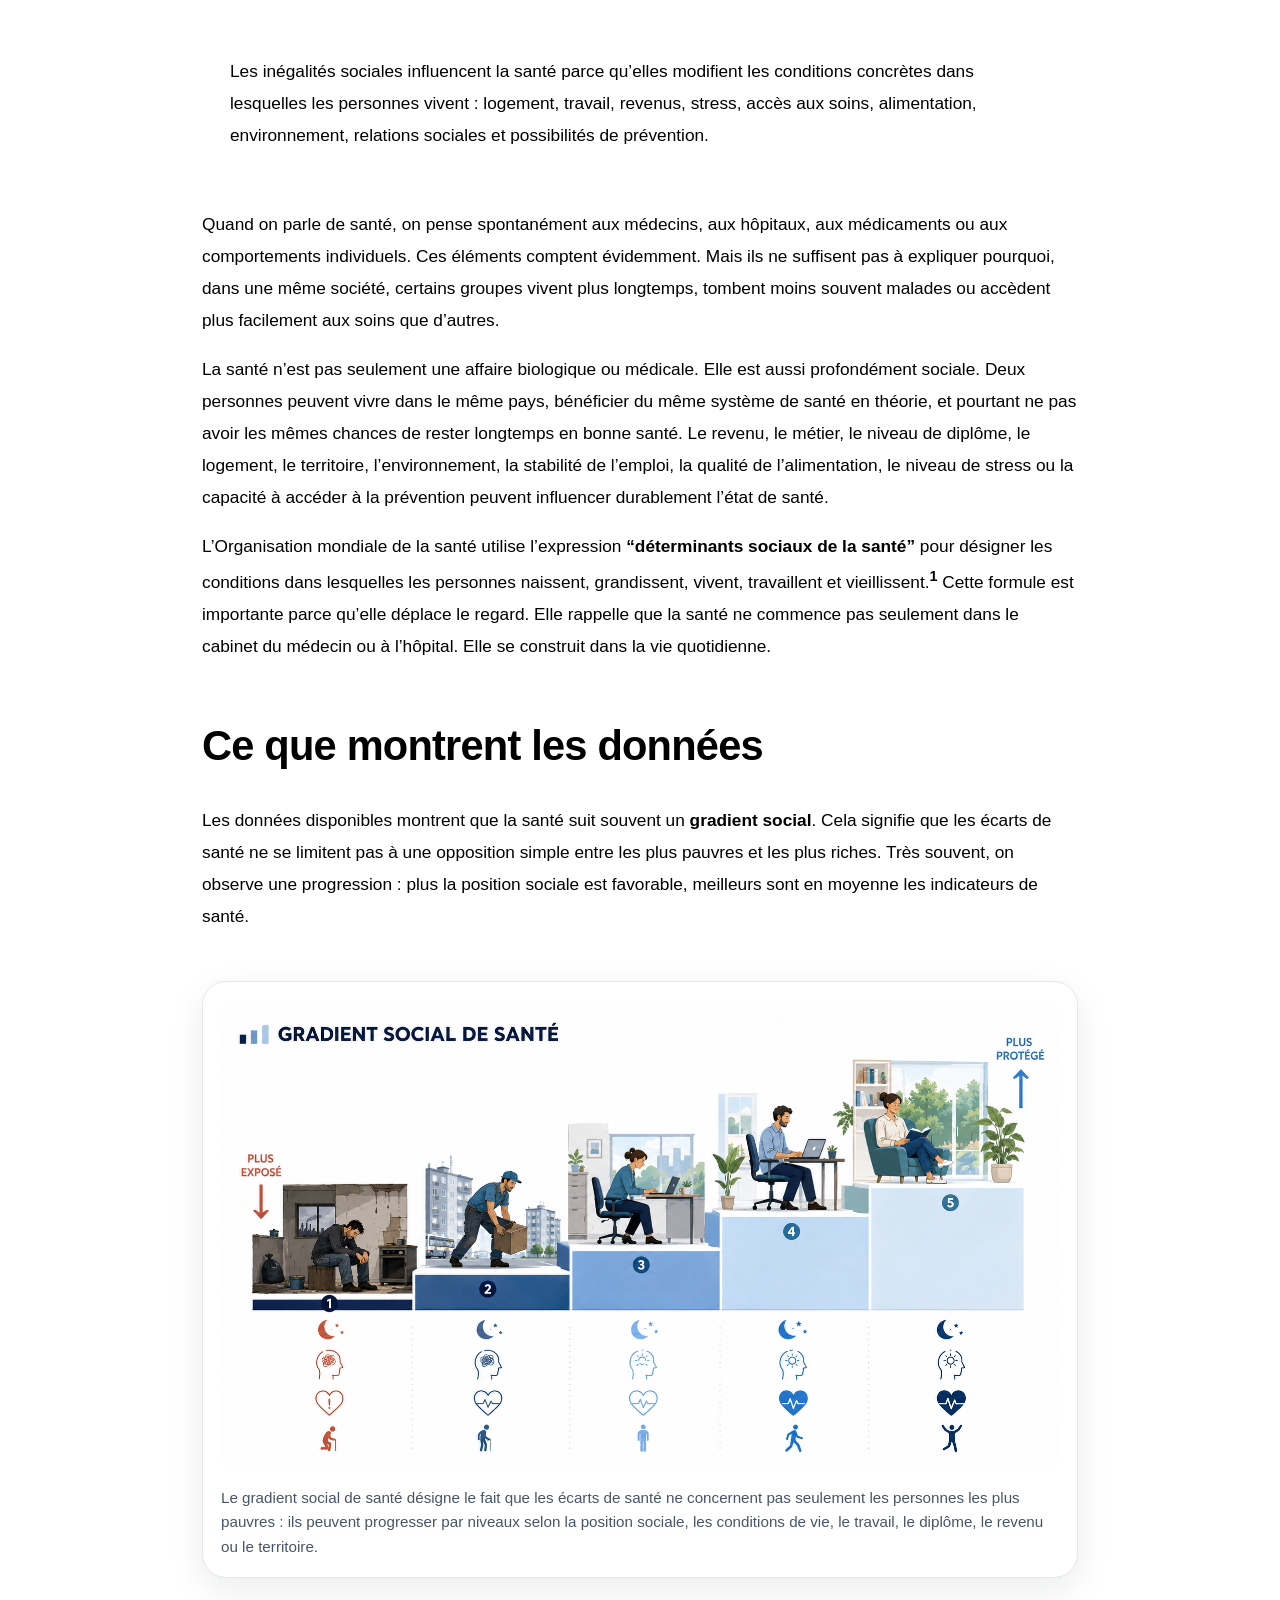
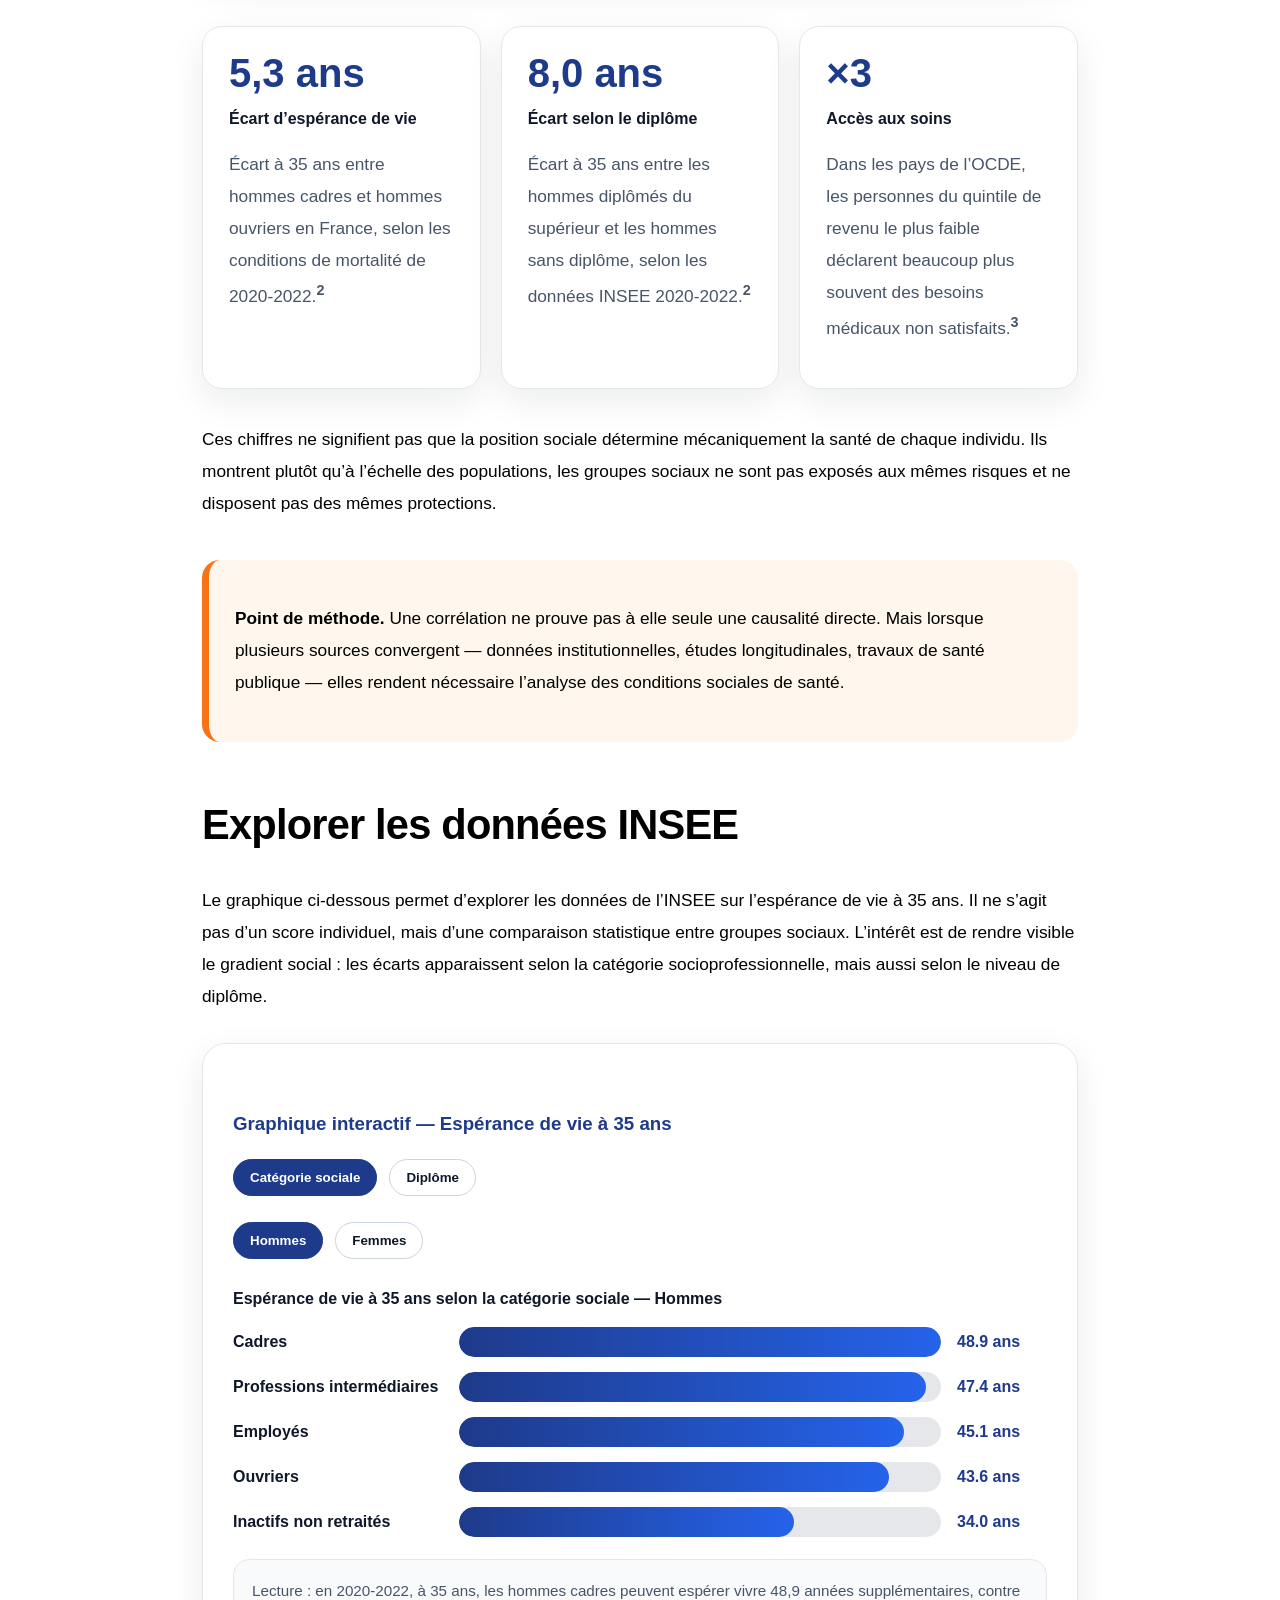
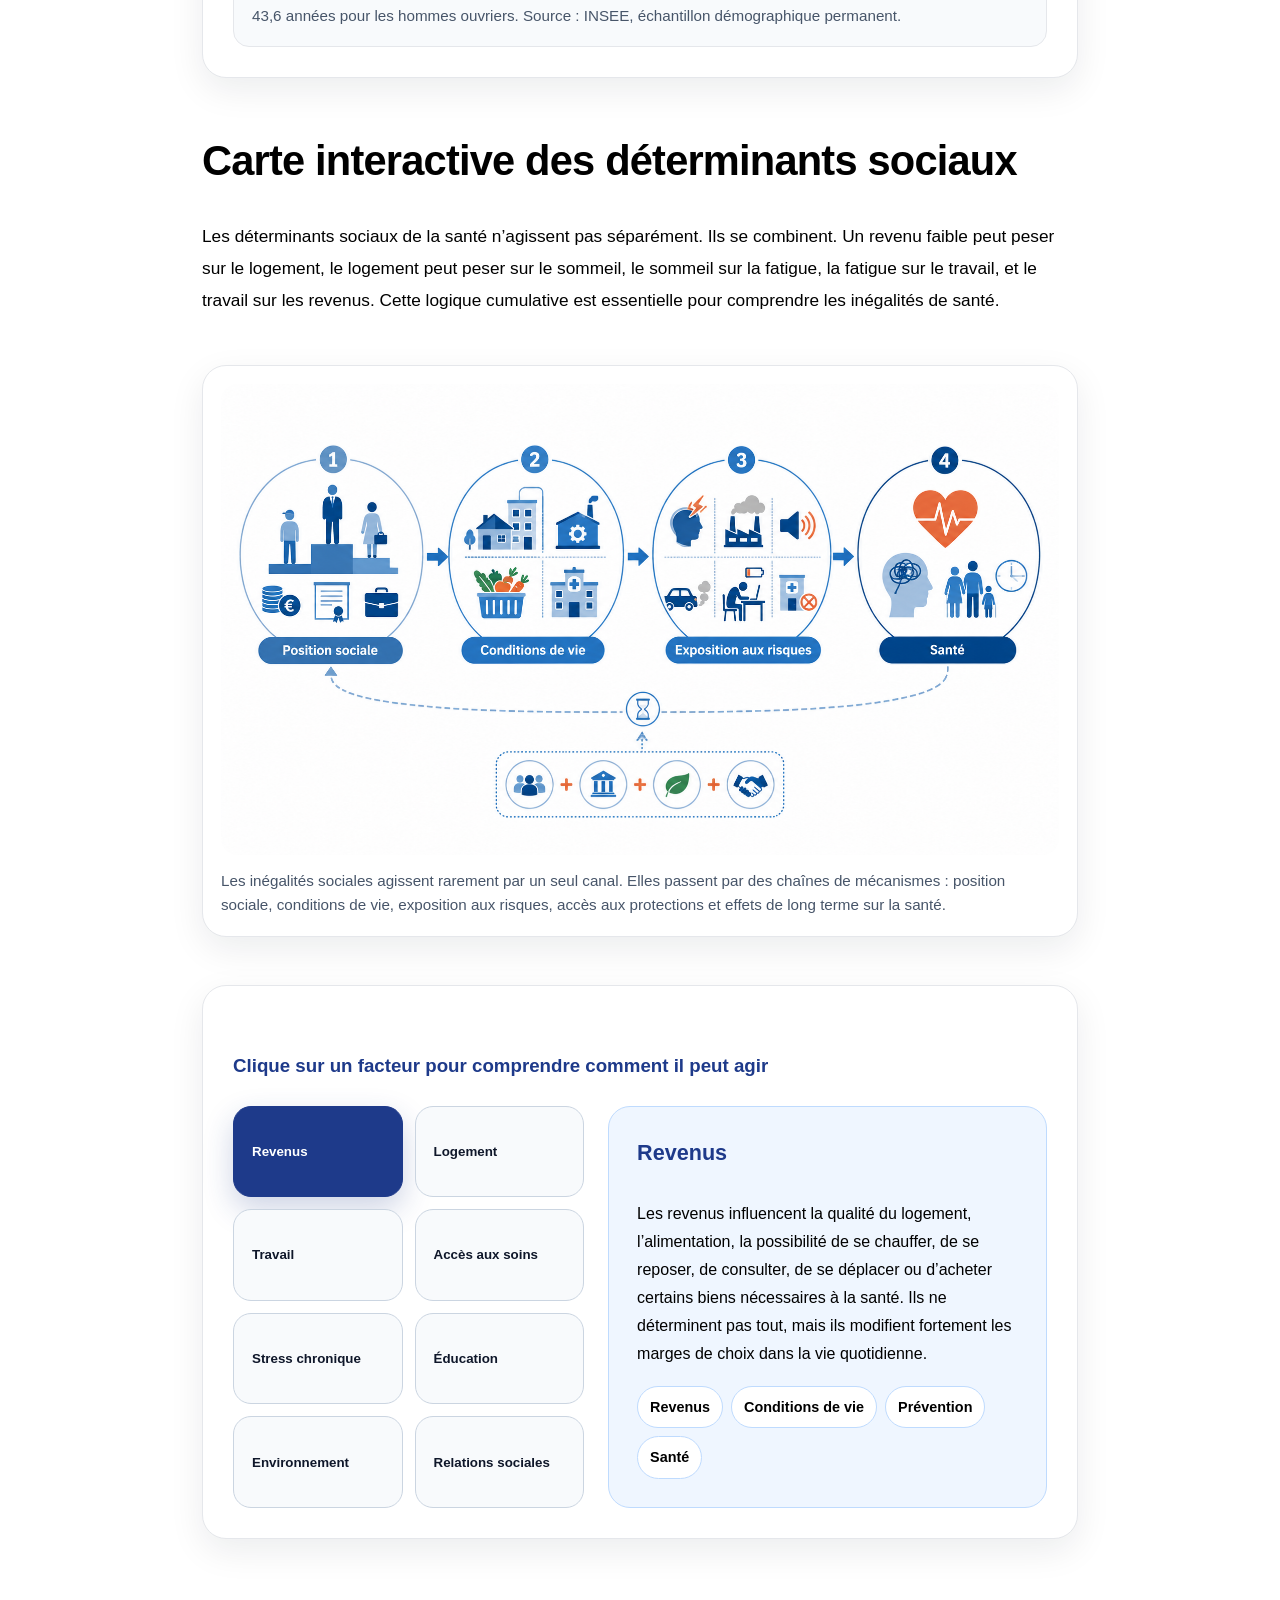
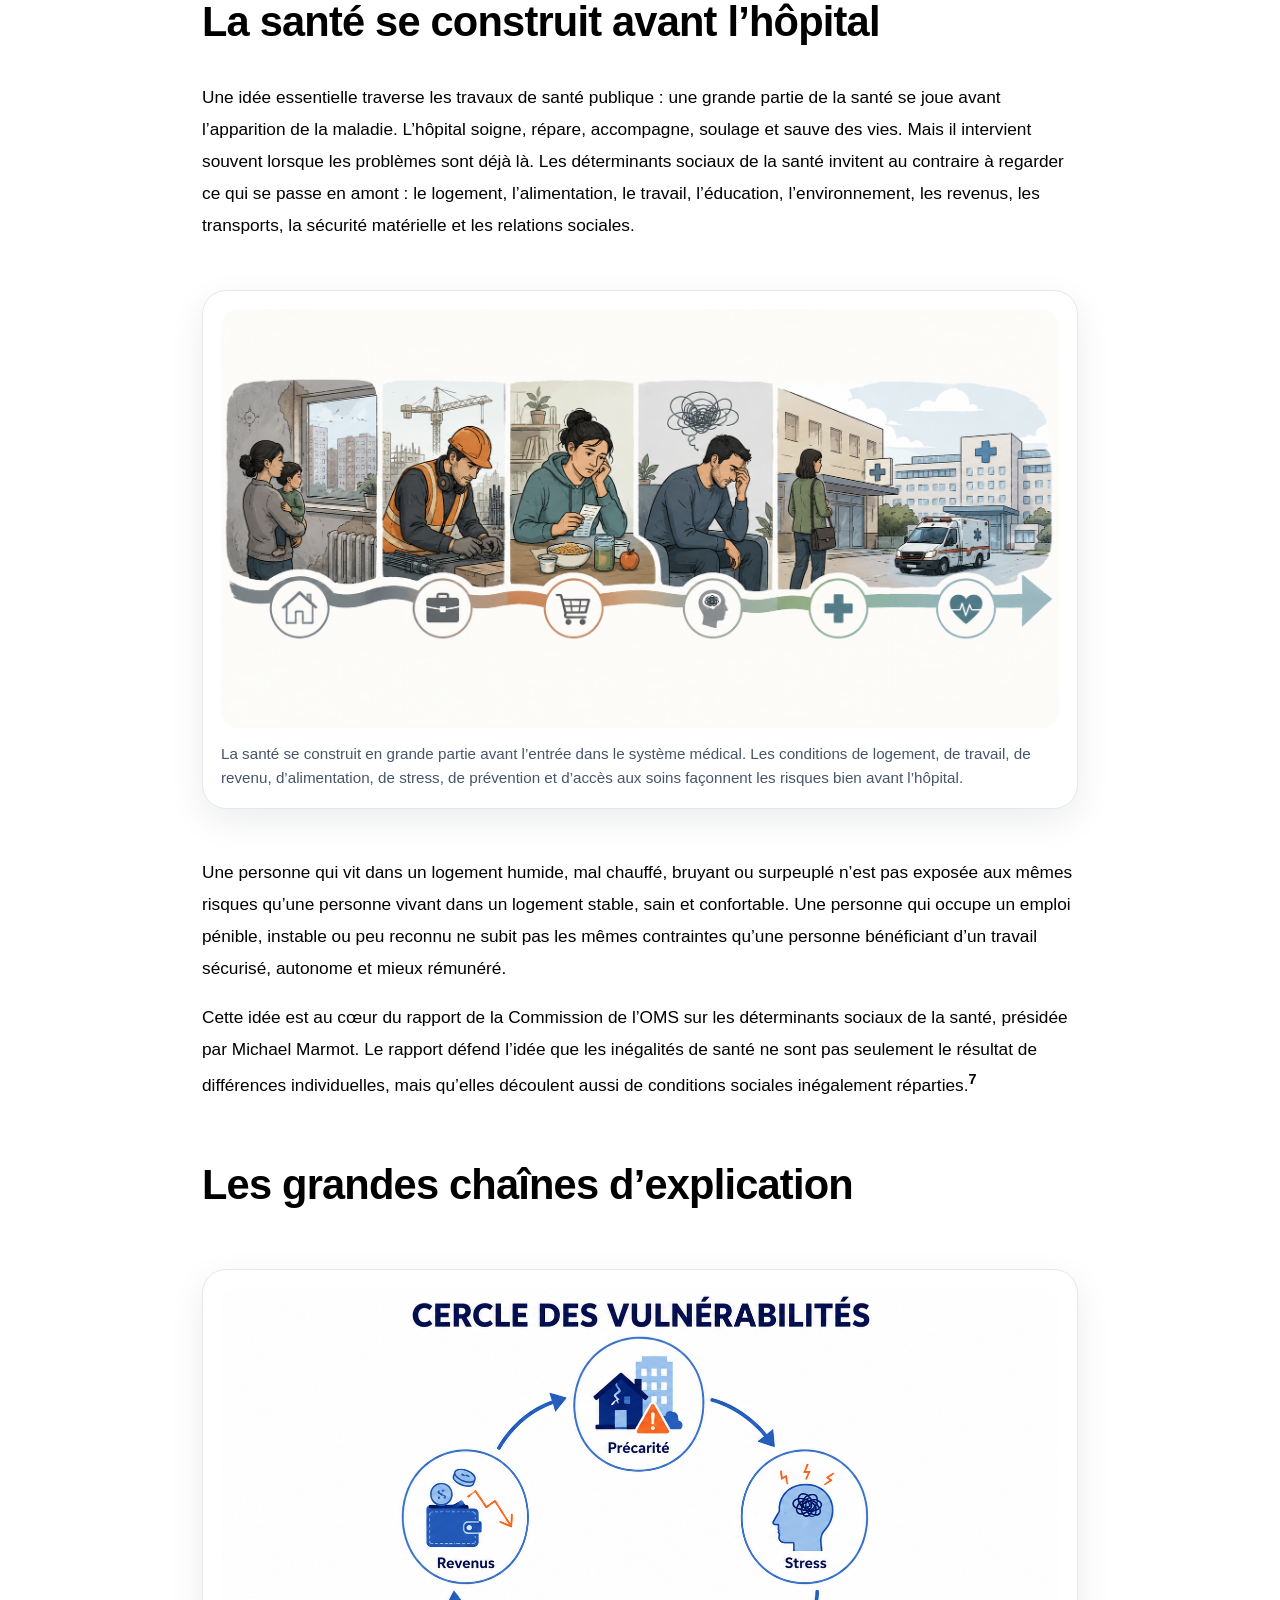
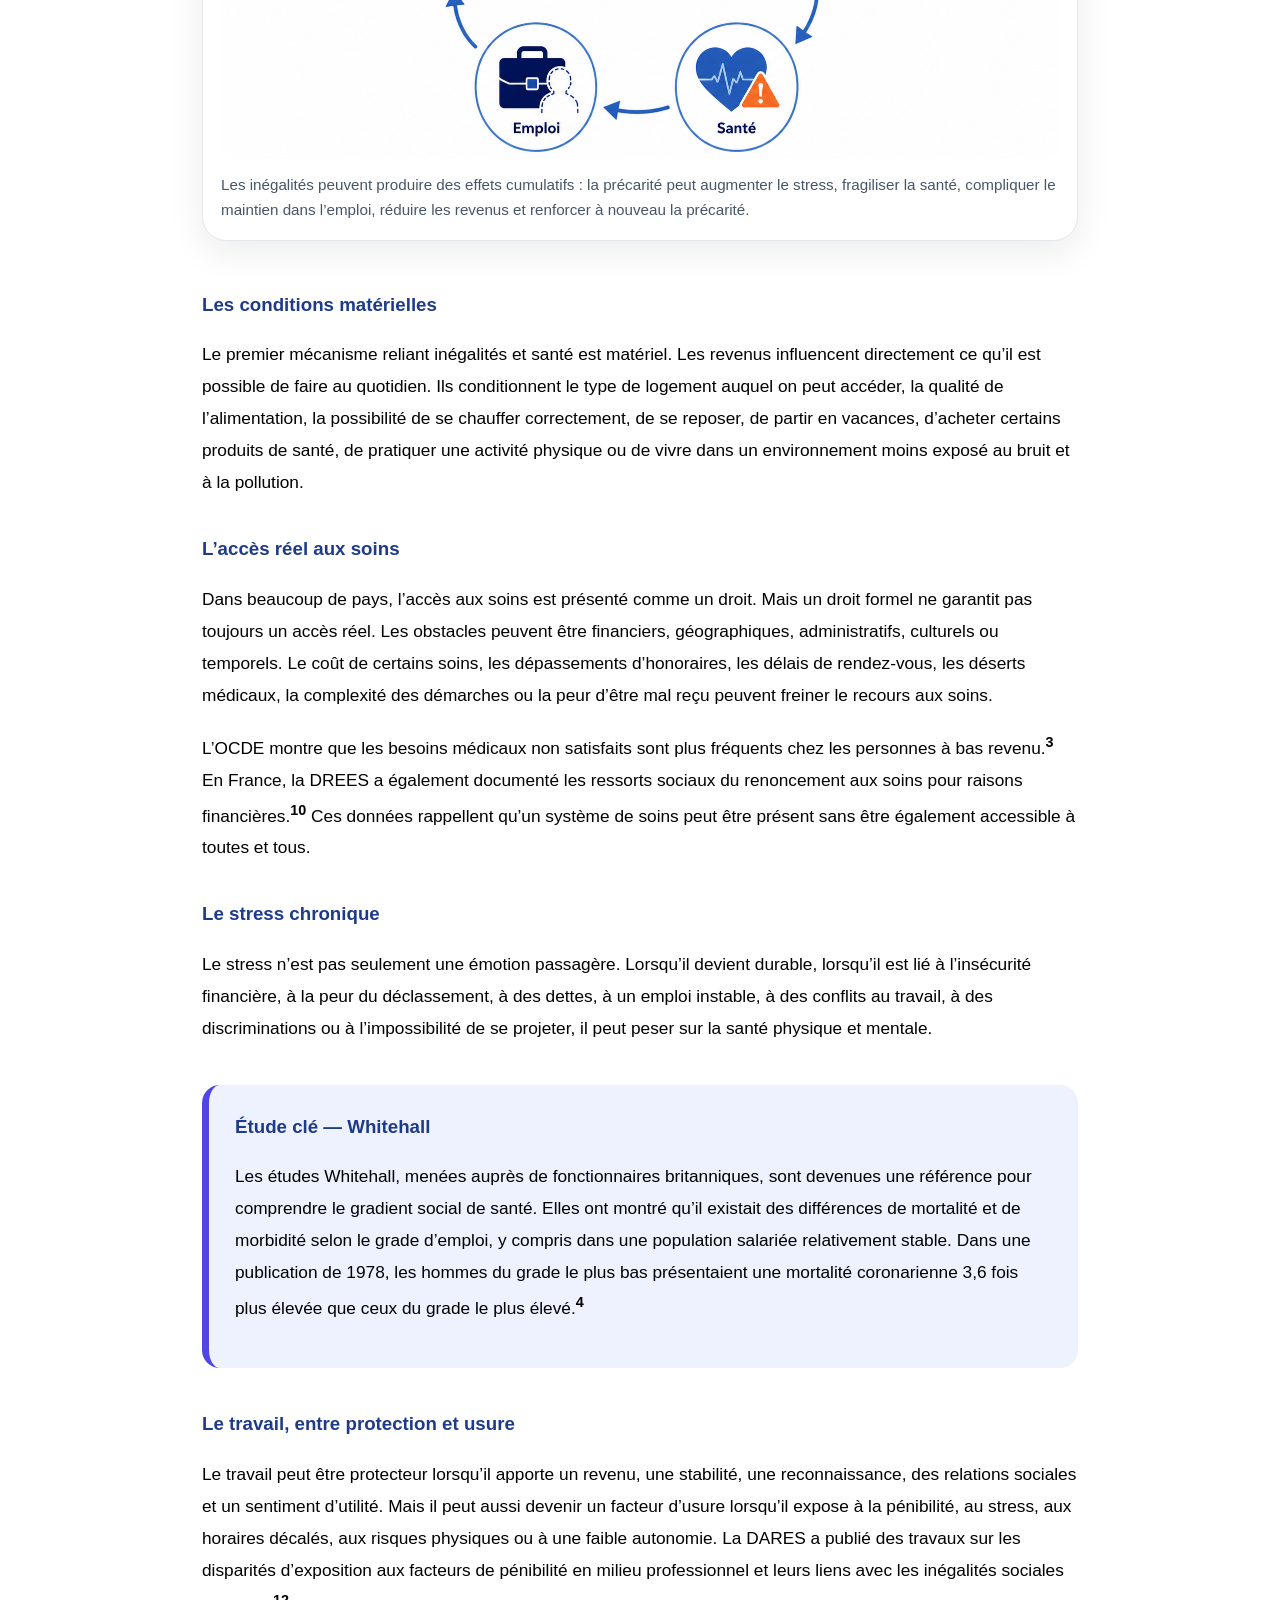
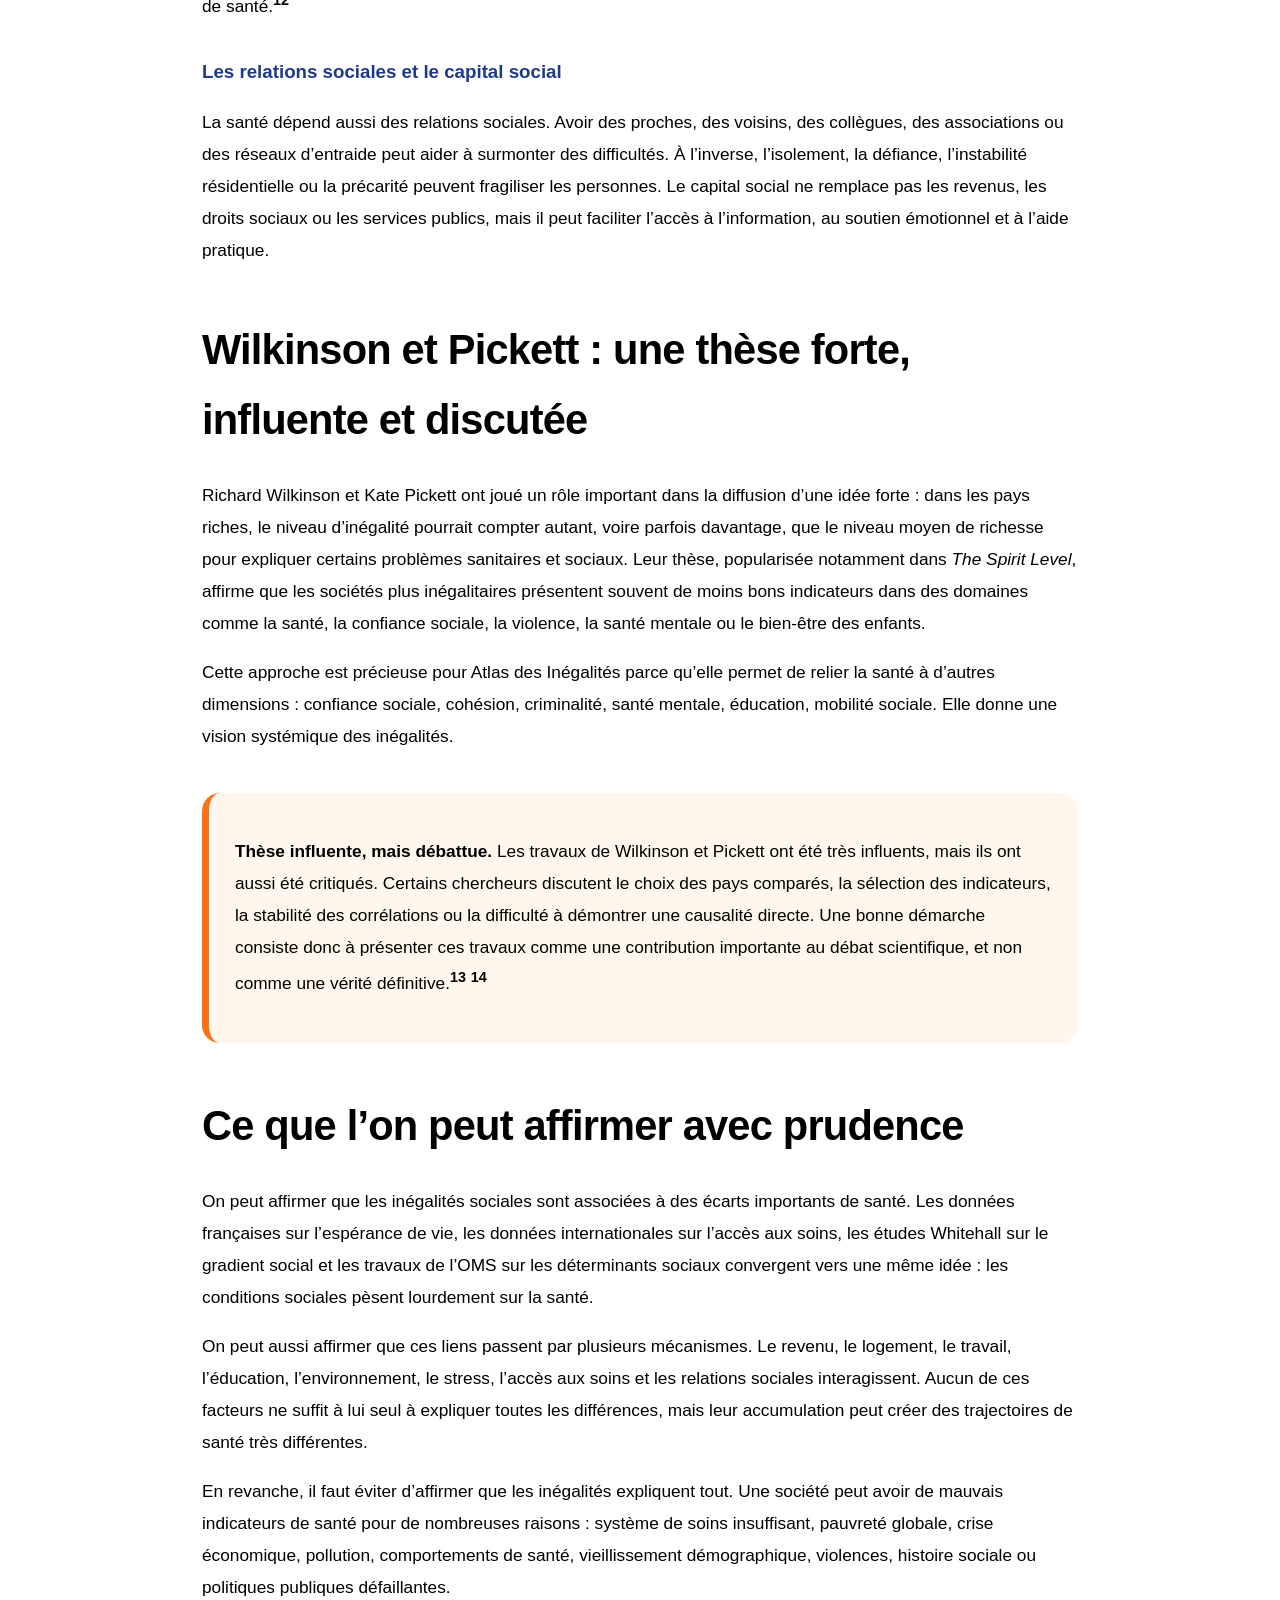
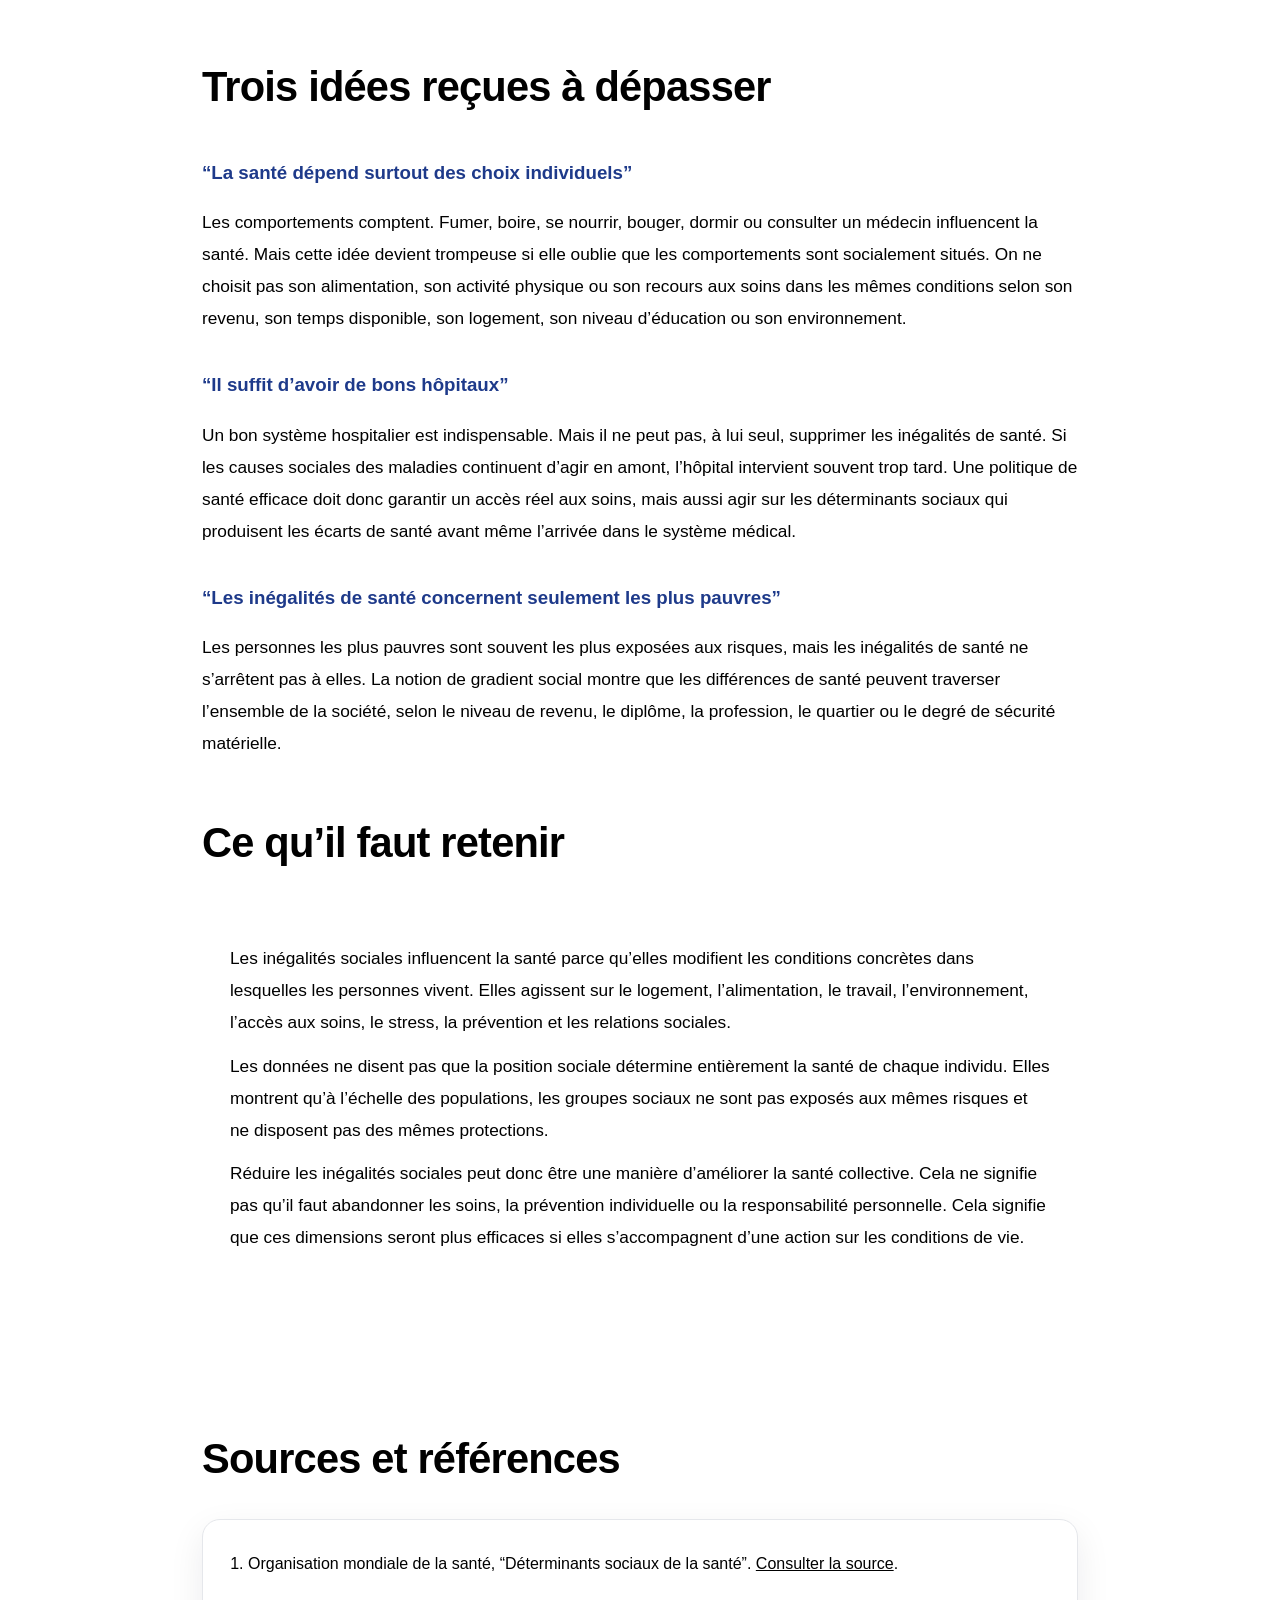
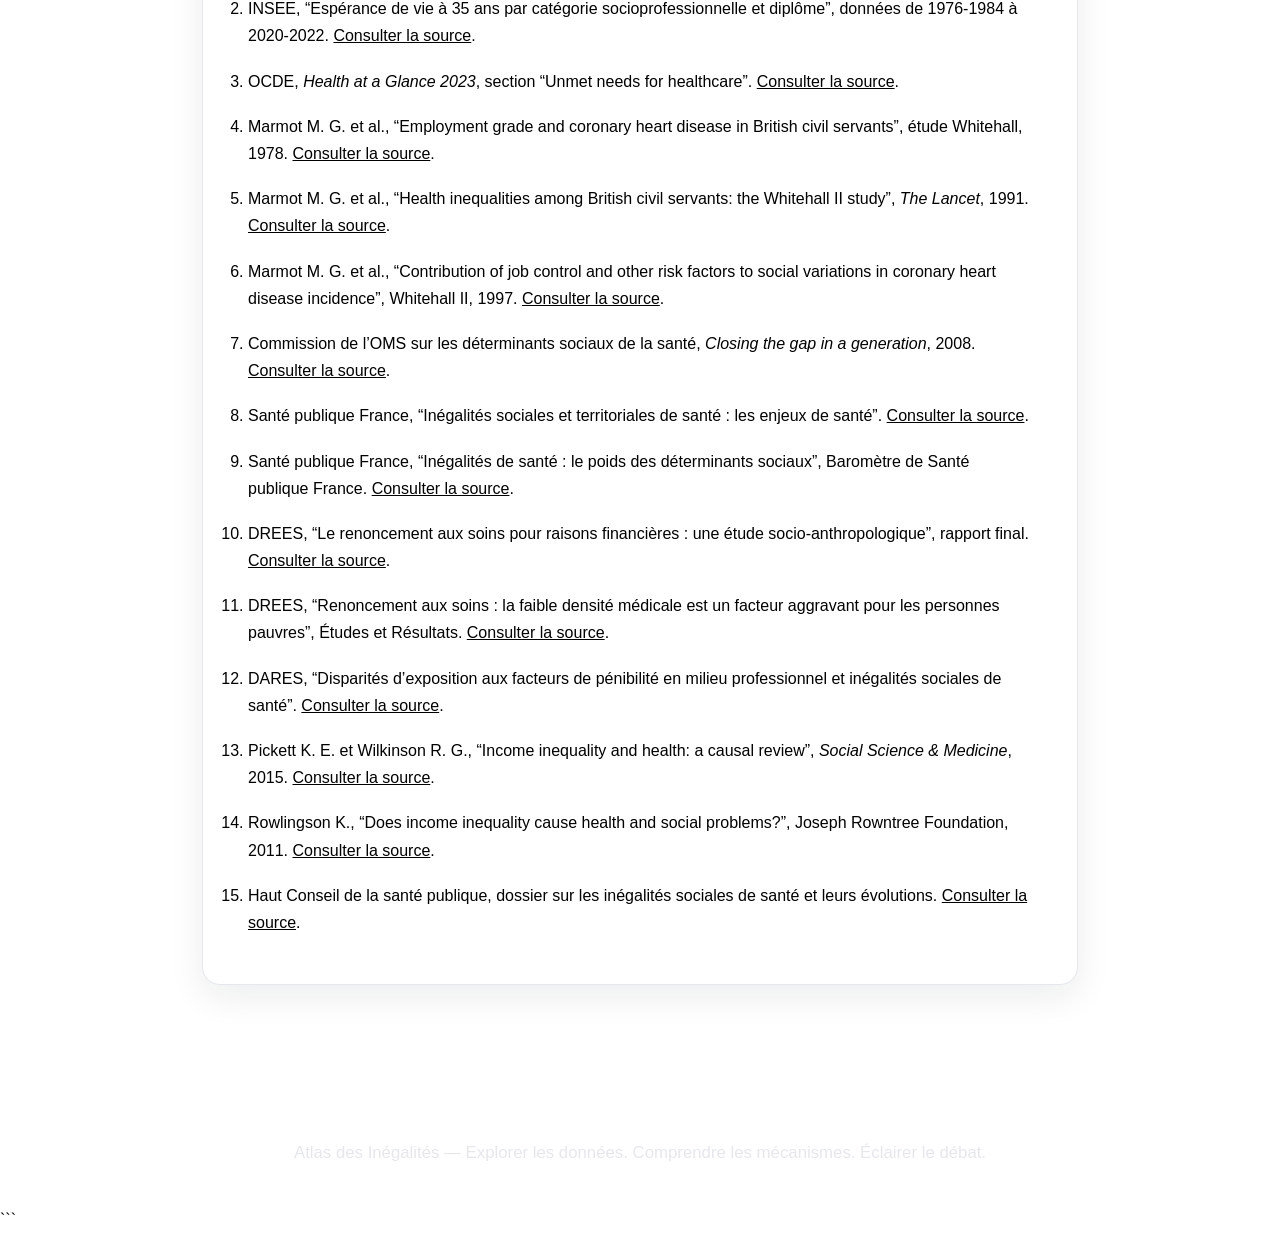
<file: sante.html>
```html
<!DOCTYPE html>
<html lang="fr">
<head>
<meta charset="UTF-8">
<meta name="viewport" content="width=device-width, initial-scale=1.0">
<title>Inégalités et santé | Atlas des Inégalités</title>
<link rel="stylesheet" href="style.css">

<style>
.article {
    max-width: 920px;
    margin: auto;
    padding: 70px 22px;
}

.article p {
    font-size: 1.08rem;
    line-height: 1.85;
}

.article h2 {
    margin-top: 48px;
}

.article h3 {
    margin-top: 34px;
    color: #1e3a8a;
}

.toc {
    background: #ffffff;
    border: 1px solid #e5e7eb;
    border-left: 7px solid #2563eb;
    border-radius: 18px;
    padding: 28px;
    box-shadow: 0 12px 35px rgba(15, 23, 42, 0.08);
    margin-bottom: 42px;
}

.toc a {
    display: block;
    margin: 8px 0;
    font-weight: 700;
    text-decoration: none;
}

.article-figure {
    margin: 48px 0;
    background: #ffffff;
    border: 1px solid #e5e7eb;
    border-radius: 24px;
    box-shadow: 0 12px 35px rgba(15, 23, 42, 0.08);
    padding: 18px;
}

.article-figure img {
    width: 100%;
    height: auto;
    display: block;
    border-radius: 18px;
}

.article-figure figcaption {
    margin-top: 14px;
    color: #475569;
    font-size: 0.95rem;
    line-height: 1.6;
}

.key-figures {
    display: grid;
    grid-template-columns: repeat(auto-fit, minmax(230px, 1fr));
    gap: 20px;
    margin: 35px 0;
}

.key-figure {
    background: white;
    border-radius: 20px;
    padding: 26px;
    border: 1px solid #e5e7eb;
    box-shadow: 0 12px 35px rgba(15, 23, 42, 0.08);
}

.key-number {
    font-size: 2.5rem;
    font-weight: 900;
    color: #1e3a8a;
    line-height: 1;
    margin-bottom: 12px;
}

.key-label {
    font-weight: 800;
    color: #0f172a;
}

.key-note {
    color: #475569;
    font-size: 0.95rem;
    line-height: 1.6;
}

.visual-box {
    background: #ffffff;
    border: 1px solid #e5e7eb;
    border-radius: 24px;
    box-shadow: 0 12px 35px rgba(15, 23, 42, 0.08);
    padding: 30px;
    margin: 45px 0;
}

.visual-title {
    margin-top: 0;
    color: #0f172a;
}

.method-note {
    background: #fff7ed;
    border-left: 7px solid #f97316;
    border-radius: 18px;
    padding: 26px;
    margin: 40px 0;
}

.interactive-map {
    display: grid;
    grid-template-columns: 1fr 1.25fr;
    gap: 24px;
    margin-top: 24px;
}

.factor-grid {
    display: grid;
    grid-template-columns: 1fr 1fr;
    gap: 12px;
}

.factor-node {
    border: 1px solid #cbd5e1;
    background: #f8fafc;
    border-radius: 18px;
    padding: 18px;
    cursor: pointer;
    text-align: left;
    font-weight: 800;
    color: #0f172a;
    transition: 0.2s ease;
}

.factor-node:hover {
    transform: translateY(-2px);
    border-color: #2563eb;
    background: #eff6ff;
}

.factor-node.active {
    background: #1e3a8a;
    color: white;
    border-color: #1e3a8a;
    box-shadow: 0 12px 30px rgba(30, 58, 138, 0.22);
}

.factor-detail {
    background: #eff6ff;
    border: 1px solid #bfdbfe;
    border-radius: 22px;
    padding: 28px;
}

.factor-detail h4 {
    margin-top: 0;
    font-size: 1.35rem;
    color: #1e3a8a;
}

.factor-detail p {
    font-size: 1rem;
    line-height: 1.75;
}

.factor-path {
    display: flex;
    flex-wrap: wrap;
    gap: 8px;
    margin-top: 18px;
}

.factor-path span {
    background: white;
    border: 1px solid #bfdbfe;
    border-radius: 999px;
    padding: 8px 12px;
    font-size: 0.9rem;
    font-weight: 800;
}

.interactive-chart {
    margin-top: 30px;
}

.chart-controls {
    display: flex;
    flex-wrap: wrap;
    gap: 12px;
    margin: 18px 0 26px 0;
}

.chart-controls button {
    border: 1px solid #cbd5e1;
    background: white;
    color: #0f172a;
    border-radius: 999px;
    padding: 10px 16px;
    cursor: pointer;
    font-weight: 800;
    transition: 0.2s ease;
}

.chart-controls button:hover {
    border-color: #2563eb;
    background: #eff6ff;
}

.chart-controls button.active {
    background: #1e3a8a;
    color: white;
    border-color: #1e3a8a;
}

.bar-row {
    display: grid;
    grid-template-columns: 210px 1fr 90px;
    gap: 16px;
    align-items: center;
    margin: 15px 0;
}

.bar-label {
    font-weight: 800;
    color: #0f172a;
}

.bar-track {
    height: 30px;
    background: #e5e7eb;
    border-radius: 999px;
    overflow: hidden;
}

.bar-fill {
    height: 100%;
    background: linear-gradient(90deg, #1e3a8a, #2563eb);
    border-radius: 999px;
    transition: width 0.35s ease;
}

.bar-value {
    font-weight: 900;
    color: #1e3a8a;
}

.chart-caption {
    background: #f8fafc;
    border: 1px solid #e5e7eb;
    border-radius: 16px;
    padding: 18px;
    margin-top: 22px;
    color: #475569;
    font-size: 0.95rem;
    line-height: 1.65;
}

.callout-study {
    background: #eef2ff;
    border-left: 7px solid #4f46e5;
    border-radius: 18px;
    padding: 26px;
    margin: 40px 0;
}

.callout-study h3 {
    margin-top: 0;
}

.footnotes {
    max-width: 920px;
    margin: auto;
    padding: 60px 22px;
}

.footnotes ol {
    background: white;
    border-radius: 18px;
    border: 1px solid #e5e7eb;
    box-shadow: 0 12px 35px rgba(15, 23, 42, 0.08);
    padding: 30px 45px;
}

.footnotes li {
    margin-bottom: 18px;
    line-height: 1.7;
}

sup a {
    text-decoration: none;
    font-weight: 800;
}

@media (max-width: 760px) {
    .interactive-map {
        grid-template-columns: 1fr;
    }

    .factor-grid {
        grid-template-columns: 1fr;
    }

    .bar-row {
        grid-template-columns: 1fr;
        gap: 8px;
    }

    .article p {
        font-size: 1rem;
    }
}
</style>
</head>

<body>

<header class="hero">
    <div class="container">
        <h1>Inégalités et santé</h1>

        <p class="subtitle">
            Pourquoi la santé dépend-elle aussi de la position sociale ?
        </p>

        <p class="intro">
            Espérance de vie, accès aux soins, stress chronique, conditions de travail,
            logement, prévention : les inégalités sociales influencent profondément
            les conditions dans lesquelles les personnes peuvent vivre en bonne santé.
        </p>

        <a href="index.html" class="btn">Retour à l'accueil</a>
    </div>
</header>

<nav>
    <a href="index.html">Accueil</a>
    <a href="comprendre.html">Comprendre</a>
    <a href="sante.html">Santé</a>
    <a href="education.html">Éducation</a>
    <a href="logement.html">Logement</a>
    <a href="societe.html">Société</a>
    <a href="donnees.html">Données</a>
    <a href="enseignants.html">Enseignants</a>
    <a href="methodologie.html">Méthodologie</a>
    <a href="glossaire.html">Glossaire</a>
    <a href="sources.html">Sources</a>
</nav>

<main class="article">

    <div class="toc">
        <h2>Dans cette page</h2>
        <a href="#probleme">Comprendre le problème</a>
        <a href="#donnees">Ce que montrent les données</a>
        <a href="#graphique">Explorer les données INSEE</a>
        <a href="#carte">Carte interactive des mécanismes</a>
        <a href="#avant-hopital">La santé se construit avant l’hôpital</a>
        <a href="#mecanismes">Les grandes chaînes d’explication</a>
        <a href="#wilkinson">Wilkinson et Pickett</a>
        <a href="#prudence">Ce que l’on peut affirmer avec prudence</a>
        <a href="#idees-recues">Trois idées reçues à dépasser</a>
        <a href="#sources">Sources</a>
    </div>

    <section id="probleme">

        <h2>Comprendre le problème</h2>

        <div class="simulation-box">
            <p>
                Les inégalités sociales influencent la santé parce qu’elles modifient les conditions
                concrètes dans lesquelles les personnes vivent : logement, travail, revenus, stress,
                accès aux soins, alimentation, environnement, relations sociales et possibilités de prévention.
            </p>
        </div>

        <p>
            Quand on parle de santé, on pense spontanément aux médecins, aux hôpitaux, aux médicaments
            ou aux comportements individuels. Ces éléments comptent évidemment. Mais ils ne suffisent
            pas à expliquer pourquoi, dans une même société, certains groupes vivent plus longtemps,
            tombent moins souvent malades ou accèdent plus facilement aux soins que d’autres.
        </p>

        <p>
            La santé n’est pas seulement une affaire biologique ou médicale. Elle est aussi profondément
            sociale. Deux personnes peuvent vivre dans le même pays, bénéficier du même système de santé
            en théorie, et pourtant ne pas avoir les mêmes chances de rester longtemps en bonne santé.
            Le revenu, le métier, le niveau de diplôme, le logement, le territoire, l’environnement,
            la stabilité de l’emploi, la qualité de l’alimentation, le niveau de stress ou la capacité
            à accéder à la prévention peuvent influencer durablement l’état de santé.
        </p>

        <p>
            L’Organisation mondiale de la santé utilise l’expression
            <strong>“déterminants sociaux de la santé”</strong> pour désigner les conditions dans lesquelles
            les personnes naissent, grandissent, vivent, travaillent et vieillissent.<sup><a href="#source-1">1</a></sup>
            Cette formule est importante parce qu’elle déplace le regard. Elle rappelle que la santé
            ne commence pas seulement dans le cabinet du médecin ou à l’hôpital. Elle se construit
            dans la vie quotidienne.
        </p>

    </section>

    <section id="donnees">

        <h2>Ce que montrent les données</h2>

        <p>
            Les données disponibles montrent que la santé suit souvent un <strong>gradient social</strong>.
            Cela signifie que les écarts de santé ne se limitent pas à une opposition simple entre les plus
            pauvres et les plus riches. Très souvent, on observe une progression : plus la position sociale
            est favorable, meilleurs sont en moyenne les indicateurs de santé.
        </p>

        <figure class="article-figure">
            <img src="sante-gradient-social.png" alt="Infographie illustrant le gradient social de santé sous forme d'escalier progressif">
            <figcaption>
                Le gradient social de santé désigne le fait que les écarts de santé ne concernent pas seulement
                les personnes les plus pauvres : ils peuvent progresser par niveaux selon la position sociale,
                les conditions de vie, le travail, le diplôme, le revenu ou le territoire.
            </figcaption>
        </figure>

        <div class="key-figures">

            <div class="key-figure">
                <div class="key-number">5,3 ans</div>
                <div class="key-label">Écart d’espérance de vie</div>
                <p class="key-note">
                    Écart à 35 ans entre hommes cadres et hommes ouvriers en France,
                    selon les conditions de mortalité de 2020-2022.<sup><a href="#source-2">2</a></sup>
                </p>
            </div>

            <div class="key-figure">
                <div class="key-number">8,0 ans</div>
                <div class="key-label">Écart selon le diplôme</div>
                <p class="key-note">
                    Écart à 35 ans entre les hommes diplômés du supérieur et les hommes sans diplôme,
                    selon les données INSEE 2020-2022.<sup><a href="#source-2">2</a></sup>
                </p>
            </div>

            <div class="key-figure">
                <div class="key-number">×3</div>
                <div class="key-label">Accès aux soins</div>
                <p class="key-note">
                    Dans les pays de l’OCDE, les personnes du quintile de revenu le plus faible
                    déclarent beaucoup plus souvent des besoins médicaux non satisfaits.<sup><a href="#source-3">3</a></sup>
                </p>
            </div>

        </div>

        <p>
            Ces chiffres ne signifient pas que la position sociale détermine mécaniquement la santé
            de chaque individu. Ils montrent plutôt qu’à l’échelle des populations, les groupes sociaux
            ne sont pas exposés aux mêmes risques et ne disposent pas des mêmes protections.
        </p>

        <div class="method-note">
            <p>
                <strong>Point de méthode.</strong> Une corrélation ne prouve pas à elle seule une causalité directe.
                Mais lorsque plusieurs sources convergent — données institutionnelles, études longitudinales,
                travaux de santé publique — elles rendent nécessaire l’analyse des conditions sociales de santé.
            </p>
        </div>

    </section>

    <section id="graphique">

        <h2>Explorer les données INSEE</h2>

        <p>
            Le graphique ci-dessous permet d’explorer les données de l’INSEE sur l’espérance de vie
            à 35 ans. Il ne s’agit pas d’un score individuel, mais d’une comparaison statistique entre
            groupes sociaux. L’intérêt est de rendre visible le gradient social : les écarts apparaissent
            selon la catégorie socioprofessionnelle, mais aussi selon le niveau de diplôme.
        </p>

        <div class="visual-box interactive-chart">
            <h3 class="visual-title">Graphique interactif — Espérance de vie à 35 ans</h3>

            <div class="chart-controls" aria-label="Choix du type de données">
                <button class="dataset-btn active" data-dataset="csp">Catégorie sociale</button>
                <button class="dataset-btn" data-dataset="diplome">Diplôme</button>
            </div>

            <div class="chart-controls" aria-label="Choix du sexe">
                <button class="sex-btn active" data-sex="hommes">Hommes</button>
                <button class="sex-btn" data-sex="femmes">Femmes</button>
            </div>

            <div id="chart-title" class="key-label">
                Espérance de vie à 35 ans selon la catégorie sociale — Hommes
            </div>

            <div id="bar-chart"></div>

            <div id="chart-caption" class="chart-caption">
                Lecture : en 2020-2022, à 35 ans, les hommes cadres peuvent espérer vivre
                48,9 années supplémentaires, contre 43,6 années pour les hommes ouvriers.
                Source : INSEE, échantillon démographique permanent.
            </div>
        </div>

    </section>

    <section id="carte">

        <h2>Carte interactive des déterminants sociaux</h2>

        <p>
            Les déterminants sociaux de la santé n’agissent pas séparément. Ils se combinent.
            Un revenu faible peut peser sur le logement, le logement peut peser sur le sommeil,
            le sommeil sur la fatigue, la fatigue sur le travail, et le travail sur les revenus.
            Cette logique cumulative est essentielle pour comprendre les inégalités de santé.
        </p>

        <figure class="article-figure">
            <img src="sante-chemins-inegalites-sante.png" alt="Infographie représentant les chemins entre position sociale, conditions de vie, exposition aux risques et santé">
            <figcaption>
                Les inégalités sociales agissent rarement par un seul canal. Elles passent par des chaînes
                de mécanismes : position sociale, conditions de vie, exposition aux risques, accès aux protections
                et effets de long terme sur la santé.
            </figcaption>
        </figure>

        <div class="visual-box">
            <h3 class="visual-title">Clique sur un facteur pour comprendre comment il peut agir</h3>

            <div class="interactive-map">

                <div class="factor-grid">
                    <button class="factor-node active" data-factor="revenus">Revenus</button>
                    <button class="factor-node" data-factor="logement">Logement</button>
                    <button class="factor-node" data-factor="travail">Travail</button>
                    <button class="factor-node" data-factor="soins">Accès aux soins</button>
                    <button class="factor-node" data-factor="stress">Stress chronique</button>
                    <button class="factor-node" data-factor="education">Éducation</button>
                    <button class="factor-node" data-factor="environnement">Environnement</button>
                    <button class="factor-node" data-factor="relations">Relations sociales</button>
                </div>

                <div class="factor-detail">
                    <h4 id="factor-title">Revenus</h4>
                    <p id="factor-text">
                        Les revenus influencent la qualité du logement, l’alimentation, la possibilité
                        de se chauffer, de se reposer, de consulter, de se déplacer ou d’acheter certains
                        biens nécessaires à la santé. Ils ne déterminent pas tout, mais ils modifient
                        fortement les marges de choix dans la vie quotidienne.
                    </p>
                    <div id="factor-path" class="factor-path">
                        <span>Revenus</span><span>Conditions de vie</span><span>Prévention</span><span>Santé</span>
                    </div>
                </div>

            </div>
        </div>

    </section>

    <section id="avant-hopital">

        <h2>La santé se construit avant l’hôpital</h2>

        <p>
            Une idée essentielle traverse les travaux de santé publique : une grande partie de la santé
            se joue avant l’apparition de la maladie. L’hôpital soigne, répare, accompagne, soulage
            et sauve des vies. Mais il intervient souvent lorsque les problèmes sont déjà là.
            Les déterminants sociaux de la santé invitent au contraire à regarder ce qui se passe
            en amont : le logement, l’alimentation, le travail, l’éducation, l’environnement,
            les revenus, les transports, la sécurité matérielle et les relations sociales.
        </p>

        <figure class="article-figure">
            <img src="sante-avant-hopital.png" alt="Illustration montrant que les conditions de vie influencent la santé avant l'arrivée à l'hôpital">
            <figcaption>
                La santé se construit en grande partie avant l’entrée dans le système médical.
                Les conditions de logement, de travail, de revenu, d’alimentation, de stress,
                de prévention et d’accès aux soins façonnent les risques bien avant l’hôpital.
            </figcaption>
        </figure>

        <p>
            Une personne qui vit dans un logement humide, mal chauffé, bruyant ou surpeuplé
            n’est pas exposée aux mêmes risques qu’une personne vivant dans un logement stable,
            sain et confortable. Une personne qui occupe un emploi pénible, instable ou peu reconnu
            ne subit pas les mêmes contraintes qu’une personne bénéficiant d’un travail sécurisé,
            autonome et mieux rémunéré.
        </p>

        <p>
            Cette idée est au cœur du rapport de la Commission de l’OMS sur les déterminants sociaux
            de la santé, présidée par Michael Marmot. Le rapport défend l’idée que les inégalités
            de santé ne sont pas seulement le résultat de différences individuelles, mais qu’elles
            découlent aussi de conditions sociales inégalement réparties.<sup><a href="#source-7">7</a></sup>
        </p>

    </section>

    <section id="mecanismes">

        <h2>Les grandes chaînes d’explication</h2>

        <figure class="article-figure">
            <img src="sante-cercle-vulnerabilites.png" alt="Infographie montrant le cercle des vulnérabilités entre précarité, stress, santé, emploi et revenus">
            <figcaption>
                Les inégalités peuvent produire des effets cumulatifs : la précarité peut augmenter le stress,
                fragiliser la santé, compliquer le maintien dans l’emploi, réduire les revenus et renforcer
                à nouveau la précarité.
            </figcaption>
        </figure>

        <h3>Les conditions matérielles</h3>

        <p>
            Le premier mécanisme reliant inégalités et santé est matériel. Les revenus influencent
            directement ce qu’il est possible de faire au quotidien. Ils conditionnent le type de logement
            auquel on peut accéder, la qualité de l’alimentation, la possibilité de se chauffer correctement,
            de se reposer, de partir en vacances, d’acheter certains produits de santé, de pratiquer une
            activité physique ou de vivre dans un environnement moins exposé au bruit et à la pollution.
        </p>

        <h3>L’accès réel aux soins</h3>

        <p>
            Dans beaucoup de pays, l’accès aux soins est présenté comme un droit. Mais un droit formel
            ne garantit pas toujours un accès réel. Les obstacles peuvent être financiers, géographiques,
            administratifs, culturels ou temporels. Le coût de certains soins, les dépassements d’honoraires,
            les délais de rendez-vous, les déserts médicaux, la complexité des démarches ou la peur d’être
            mal reçu peuvent freiner le recours aux soins.
        </p>

        <p>
            L’OCDE montre que les besoins médicaux non satisfaits sont plus fréquents chez les personnes
            à bas revenu.<sup><a href="#source-3">3</a></sup> En France, la DREES a également documenté
            les ressorts sociaux du renoncement aux soins pour raisons financières.<sup><a href="#source-10">10</a></sup>
            Ces données rappellent qu’un système de soins peut être présent sans être également accessible
            à toutes et tous.
        </p>

        <h3>Le stress chronique</h3>

        <p>
            Le stress n’est pas seulement une émotion passagère. Lorsqu’il devient durable, lorsqu’il est lié
            à l’insécurité financière, à la peur du déclassement, à des dettes, à un emploi instable,
            à des conflits au travail, à des discriminations ou à l’impossibilité de se projeter, il peut
            peser sur la santé physique et mentale.
        </p>

        <div class="callout-study">
            <h3>Étude clé — Whitehall</h3>
            <p>
                Les études Whitehall, menées auprès de fonctionnaires britanniques, sont devenues une référence
                pour comprendre le gradient social de santé. Elles ont montré qu’il existait des différences
                de mortalité et de morbidité selon le grade d’emploi, y compris dans une population salariée
                relativement stable. Dans une publication de 1978, les hommes du grade le plus bas présentaient
                une mortalité coronarienne 3,6 fois plus élevée que ceux du grade le plus élevé.<sup><a href="#source-4">4</a></sup>
            </p>
        </div>

        <h3>Le travail, entre protection et usure</h3>

        <p>
            Le travail peut être protecteur lorsqu’il apporte un revenu, une stabilité, une reconnaissance,
            des relations sociales et un sentiment d’utilité. Mais il peut aussi devenir un facteur d’usure
            lorsqu’il expose à la pénibilité, au stress, aux horaires décalés, aux risques physiques ou à une
            faible autonomie. La DARES a publié des travaux sur les disparités d’exposition aux facteurs
            de pénibilité en milieu professionnel et leurs liens avec les inégalités sociales de santé.<sup><a href="#source-12">12</a></sup>
        </p>

        <h3>Les relations sociales et le capital social</h3>

        <p>
            La santé dépend aussi des relations sociales. Avoir des proches, des voisins, des collègues,
            des associations ou des réseaux d’entraide peut aider à surmonter des difficultés. À l’inverse,
            l’isolement, la défiance, l’instabilité résidentielle ou la précarité peuvent fragiliser les personnes.
            Le capital social ne remplace pas les revenus, les droits sociaux ou les services publics,
            mais il peut faciliter l’accès à l’information, au soutien émotionnel et à l’aide pratique.
        </p>

    </section>

    <section id="wilkinson">

        <h2>Wilkinson et Pickett : une thèse forte, influente et discutée</h2>

        <p>
            Richard Wilkinson et Kate Pickett ont joué un rôle important dans la diffusion d’une idée forte :
            dans les pays riches, le niveau d’inégalité pourrait compter autant, voire parfois davantage,
            que le niveau moyen de richesse pour expliquer certains problèmes sanitaires et sociaux.
            Leur thèse, popularisée notamment dans <em>The Spirit Level</em>, affirme que les sociétés plus
            inégalitaires présentent souvent de moins bons indicateurs dans des domaines comme la santé,
            la confiance sociale, la violence, la santé mentale ou le bien-être des enfants.
        </p>

        <p>
            Cette approche est précieuse pour Atlas des Inégalités parce qu’elle permet de relier la santé
            à d’autres dimensions : confiance sociale, cohésion, criminalité, santé mentale, éducation,
            mobilité sociale. Elle donne une vision systémique des inégalités.
        </p>

        <div class="method-note">
            <p>
                <strong>Thèse influente, mais débattue.</strong> Les travaux de Wilkinson et Pickett ont été
                très influents, mais ils ont aussi été critiqués. Certains chercheurs discutent le choix des pays
                comparés, la sélection des indicateurs, la stabilité des corrélations ou la difficulté à démontrer
                une causalité directe. Une bonne démarche consiste donc à présenter ces travaux comme une contribution
                importante au débat scientifique, et non comme une vérité définitive.<sup><a href="#source-13">13</a></sup>
                <sup><a href="#source-14">14</a></sup>
            </p>
        </div>

    </section>

    <section id="prudence">

        <h2>Ce que l’on peut affirmer avec prudence</h2>

        <p>
            On peut affirmer que les inégalités sociales sont associées à des écarts importants de santé.
            Les données françaises sur l’espérance de vie, les données internationales sur l’accès aux soins,
            les études Whitehall sur le gradient social et les travaux de l’OMS sur les déterminants sociaux
            convergent vers une même idée : les conditions sociales pèsent lourdement sur la santé.
        </p>

        <p>
            On peut aussi affirmer que ces liens passent par plusieurs mécanismes. Le revenu, le logement,
            le travail, l’éducation, l’environnement, le stress, l’accès aux soins et les relations sociales
            interagissent. Aucun de ces facteurs ne suffit à lui seul à expliquer toutes les différences,
            mais leur accumulation peut créer des trajectoires de santé très différentes.
        </p>

        <p>
            En revanche, il faut éviter d’affirmer que les inégalités expliquent tout. Une société peut avoir
            de mauvais indicateurs de santé pour de nombreuses raisons : système de soins insuffisant, pauvreté
            globale, crise économique, pollution, comportements de santé, vieillissement démographique, violences,
            histoire sociale ou politiques publiques défaillantes.
        </p>

    </section>

    <section id="idees-recues">

        <h2>Trois idées reçues à dépasser</h2>

        <h3>“La santé dépend surtout des choix individuels”</h3>

        <p>
            Les comportements comptent. Fumer, boire, se nourrir, bouger, dormir ou consulter un médecin
            influencent la santé. Mais cette idée devient trompeuse si elle oublie que les comportements
            sont socialement situés. On ne choisit pas son alimentation, son activité physique ou son recours
            aux soins dans les mêmes conditions selon son revenu, son temps disponible, son logement, son niveau
            d’éducation ou son environnement.
        </p>

        <h3>“Il suffit d’avoir de bons hôpitaux”</h3>

        <p>
            Un bon système hospitalier est indispensable. Mais il ne peut pas, à lui seul, supprimer les inégalités
            de santé. Si les causes sociales des maladies continuent d’agir en amont, l’hôpital intervient souvent
            trop tard. Une politique de santé efficace doit donc garantir un accès réel aux soins, mais aussi agir
            sur les déterminants sociaux qui produisent les écarts de santé avant même l’arrivée dans le système médical.
        </p>

        <h3>“Les inégalités de santé concernent seulement les plus pauvres”</h3>

        <p>
            Les personnes les plus pauvres sont souvent les plus exposées aux risques, mais les inégalités de santé
            ne s’arrêtent pas à elles. La notion de gradient social montre que les différences de santé peuvent
            traverser l’ensemble de la société, selon le niveau de revenu, le diplôme, la profession, le quartier
            ou le degré de sécurité matérielle.
        </p>

    </section>

    <section id="retenir">

        <h2>Ce qu’il faut retenir</h2>

        <div class="simulation-box">
            <p>
                Les inégalités sociales influencent la santé parce qu’elles modifient les conditions concrètes
                dans lesquelles les personnes vivent. Elles agissent sur le logement, l’alimentation, le travail,
                l’environnement, l’accès aux soins, le stress, la prévention et les relations sociales.
            </p>

            <p>
                Les données ne disent pas que la position sociale détermine entièrement la santé de chaque individu.
                Elles montrent qu’à l’échelle des populations, les groupes sociaux ne sont pas exposés aux mêmes risques
                et ne disposent pas des mêmes protections.
            </p>

            <p>
                Réduire les inégalités sociales peut donc être une manière d’améliorer la santé collective.
                Cela ne signifie pas qu’il faut abandonner les soins, la prévention individuelle ou la responsabilité
                personnelle. Cela signifie que ces dimensions seront plus efficaces si elles s’accompagnent d’une action
                sur les conditions de vie.
            </p>
        </div>

    </section>

</main>

<section id="sources" class="footnotes">

    <h2>Sources et références</h2>

    <ol>
        <li id="source-1">
            Organisation mondiale de la santé, “Déterminants sociaux de la santé”.
            <a href="https://www.who.int/fr/news-room/fact-sheets/detail/social-determinants-of-health" target="_blank">Consulter la source</a>.
        </li>

        <li id="source-2">
            INSEE, “Espérance de vie à 35 ans par catégorie socioprofessionnelle et diplôme”,
            données de 1976-1984 à 2020-2022.
            <a href="https://www.insee.fr/fr/statistiques/2383438" target="_blank">Consulter la source</a>.
        </li>

        <li id="source-3">
            OCDE, <em>Health at a Glance 2023</em>, section “Unmet needs for healthcare”.
            <a href="https://www.oecd.org/en/publications/health-at-a-glance-2023_7a7afb35-en/full-report/unmet-needs-for-healthcare_86fdd586.html" target="_blank">Consulter la source</a>.
        </li>

        <li id="source-4">
            Marmot M. G. et al., “Employment grade and coronary heart disease in British civil servants”,
            étude Whitehall, 1978.
            <a href="https://pubmed.ncbi.nlm.nih.gov/744814/" target="_blank">Consulter la source</a>.
        </li>

        <li id="source-5">
            Marmot M. G. et al., “Health inequalities among British civil servants: the Whitehall II study”,
            <em>The Lancet</em>, 1991.
            <a href="https://pubmed.ncbi.nlm.nih.gov/1674771/" target="_blank">Consulter la source</a>.
        </li>

        <li id="source-6">
            Marmot M. G. et al., “Contribution of job control and other risk factors to social variations
            in coronary heart disease incidence”, Whitehall II, 1997.
            <a href="https://pubmed.ncbi.nlm.nih.gov/9242799/" target="_blank">Consulter la source</a>.
        </li>

        <li id="source-7">
            Commission de l’OMS sur les déterminants sociaux de la santé,
            <em>Closing the gap in a generation</em>, 2008.
            <a href="https://www.who.int/publications/i/item/WHO-IER-CSDH-08.1" target="_blank">Consulter la source</a>.
        </li>

        <li id="source-8">
            Santé publique France, “Inégalités sociales et territoriales de santé : les enjeux de santé”.
            <a href="https://www.santepubliquefrance.fr/inegalites-sociales-et-territoriales-de-sante/les-enjeux-de-sante" target="_blank">Consulter la source</a>.
        </li>

        <li id="source-9">
            Santé publique France, “Inégalités de santé : le poids des déterminants sociaux”,
            Baromètre de Santé publique France.
            <a href="https://www.santepubliquefrance.fr/docs/rapportsynthese/inegalites-de-sante-le-poids-des-determinants-sociaux-barometre-de-sante-publique-france-resultats" target="_blank">Consulter la source</a>.
        </li>

        <li id="source-10">
            DREES, “Le renoncement aux soins pour raisons financières : une étude socio-anthropologique”,
            rapport final.
            <a href="https://drees.solidarites-sante.gouv.fr/sites/default/files/2020-10/dtee120.pdf" target="_blank">Consulter la source</a>.
        </li>

        <li id="source-11">
            DREES, “Renoncement aux soins : la faible densité médicale est un facteur aggravant pour les personnes pauvres”,
            Études et Résultats.
            <a href="https://drees.solidarites-sante.gouv.fr/sites/default/files/2021-07/ER1200.pdf" target="_blank">Consulter la source</a>.
        </li>

        <li id="source-12">
            DARES, “Disparités d’exposition aux facteurs de pénibilité en milieu professionnel
            et inégalités sociales de santé”.
            <a href="https://dares.travail-emploi.gouv.fr/publication/disparites-dexposition-aux-facteurs-de-penibilite-en-milieu-professionnel-et-inegalites" target="_blank">Consulter la source</a>.
        </li>

        <li id="source-13">
            Pickett K. E. et Wilkinson R. G., “Income inequality and health: a causal review”,
            <em>Social Science & Medicine</em>, 2015.
            <a href="https://pubmed.ncbi.nlm.nih.gov/25577953/" target="_blank">Consulter la source</a>.
        </li>

        <li id="source-14">
            Rowlingson K., “Does income inequality cause health and social problems?”,
            Joseph Rowntree Foundation, 2011.
            <a href="https://www.jrf.org.uk/income-savings-and-debt/does-income-inequality-cause-health-and-social-problems" target="_blank">Consulter la source</a>.
        </li>

        <li id="source-15">
            Haut Conseil de la santé publique, dossier sur les inégalités sociales de santé
            et leurs évolutions.
            <a href="https://www.hcsp.fr/Explore.cgi/Telecharger?NomFichier=ad1130956.pdf" target="_blank">Consulter la source</a>.
        </li>
    </ol>

</section>

<footer>
    <p>
        Atlas des Inégalités — Explorer les données.
        Comprendre les mécanismes. Éclairer le débat.
    </p>
</footer>

<script>
const chartData = {
    csp: {
        title: "Espérance de vie à 35 ans selon la catégorie sociale",
        caption: "Lecture : en 2020-2022, à 35 ans, les hommes cadres peuvent espérer vivre 48,9 années supplémentaires, contre 43,6 années pour les hommes ouvriers. Source : INSEE, échantillon démographique permanent.",
        hommes: [
            { label: "Cadres", value: 48.9 },
            { label: "Professions intermédiaires", value: 47.4 },
            { label: "Employés", value: 45.1 },
            { label: "Ouvriers", value: 43.6 },
            { label: "Inactifs non retraités", value: 34.0 }
        ],
        femmes: [
            { label: "Cadres", value: 53.0 },
            { label: "Professions intermédiaires", value: 52.3 },
            { label: "Employées", value: 51.2 },
            { label: "Ouvrières", value: 49.6 },
            { label: "Inactives non retraitées", value: 45.8 }
        ]
    },
    diplome: {
        title: "Espérance de vie à 35 ans selon le diplôme",
        caption: "Lecture : en 2020-2022, à 35 ans, les hommes ayant un diplôme supérieur au baccalauréat peuvent espérer vivre 48,5 années supplémentaires, contre 40,5 années pour les hommes sans diplôme. Source : INSEE, échantillon démographique permanent.",
        hommes: [
            { label: "Supérieur au bac", value: 48.5 },
            { label: "Baccalauréat", value: 46.5 },
            { label: "CAP, BEP", value: 44.9 },
            { label: "Brevet, CEP", value: 43.6 },
            { label: "Sans diplôme", value: 40.5 }
        ],
        femmes: [
            { label: "Supérieur au bac", value: 52.6 },
            { label: "Baccalauréat", value: 51.7 },
            { label: "CAP, BEP", value: 51.1 },
            { label: "Brevet, CEP", value: 50.5 },
            { label: "Sans diplôme", value: 47.2 }
        ]
    }
};

let currentDataset = "csp";
let currentSex = "hommes";

function renderChart() {
    const chart = document.getElementById("bar-chart");
    const title = document.getElementById("chart-title");
    const caption = document.getElementById("chart-caption");

    const rows = chartData[currentDataset][currentSex];
    const max = Math.max(...rows.map(row => row.value));

    title.textContent = chartData[currentDataset].title + " — " + (currentSex === "hommes" ? "Hommes" : "Femmes");
    caption.textContent = chartData[currentDataset].caption;

    chart.innerHTML = rows.map(row => {
        const width = (row.value / max) * 100;
        return `
            <div class="bar-row">
                <div class="bar-label">${row.label}</div>
                <div class="bar-track">
                    <div class="bar-fill" style="width:${width}%"></div>
                </div>
                <div class="bar-value">${row.value.toFixed(1)} ans</div>
            </div>
        `;
    }).join("");
}

document.querySelectorAll(".dataset-btn").forEach(button => {
    button.addEventListener("click", () => {
        document.querySelectorAll(".dataset-btn").forEach(btn => btn.classList.remove("active"));
        button.classList.add("active");
        currentDataset = button.dataset.dataset;
        renderChart();
    });
});

document.querySelectorAll(".sex-btn").forEach(button => {
    button.addEventListener("click", () => {
        document.querySelectorAll(".sex-btn").forEach(btn => btn.classList.remove("active"));
        button.classList.add("active");
        currentSex = button.dataset.sex;
        renderChart();
    });
});

const factorData = {
    revenus: {
        title: "Revenus",
        text: "Les revenus influencent la qualité du logement, l’alimentation, la possibilité de se chauffer, de se reposer, de consulter, de se déplacer ou d’acheter certains biens nécessaires à la santé. Ils ne déterminent pas tout, mais ils modifient fortement les marges de choix dans la vie quotidienne.",
        path: ["Revenus", "Conditions de vie", "Prévention", "Santé"]
    },
    logement: {
        title: "Logement",
        text: "Un logement humide, mal isolé, bruyant ou surpeuplé peut peser sur le sommeil, les maladies respiratoires, le stress et la récupération. Le logement est donc un déterminant de santé, même s’il n’est pas toujours pensé comme tel.",
        path: ["Logement", "Sommeil", "Stress", "Santé respiratoire"]
    },
    travail: {
        title: "Travail",
        text: "Le travail peut protéger par le revenu, la reconnaissance et les liens sociaux. Mais il peut aussi exposer à la pénibilité physique, au manque d’autonomie, aux horaires décalés, à l’intensité ou à l’usure professionnelle.",
        path: ["Travail", "Pénibilité", "Fatigue", "Santé"]
    },
    soins: {
        title: "Accès aux soins",
        text: "L’accès aux soins ne dépend pas seulement de l’existence d’un système médical. Il dépend aussi des coûts, des délais, du territoire, de la couverture complémentaire, de la confiance envers les institutions et de la capacité à s’orienter dans le système.",
        path: ["Besoin de soin", "Coût / délai", "Renoncement possible", "Santé"]
    },
    stress: {
        title: "Stress chronique",
        text: "Lorsque l’insécurité matérielle, la pression au travail, les discriminations ou l’impossibilité de se projeter deviennent durables, le stress peut affecter le sommeil, la santé mentale, les comportements de compensation et certaines maladies chroniques.",
        path: ["Insécurité", "Stress durable", "Sommeil / tension", "Santé"]
    },
    education: {
        title: "Éducation",
        text: "Le niveau d’éducation influence l’accès à l’information, la capacité à comprendre les messages de prévention, à naviguer dans les démarches administratives et médicales, et à transformer une information de santé en action concrète.",
        path: ["Éducation", "Information", "Prévention", "Recours aux soins"]
    },
    environnement: {
        title: "Environnement",
        text: "La pollution, le bruit, l’accès aux espaces verts, la qualité des transports et l’exposition aux nuisances ne sont pas répartis de façon homogène. L’environnement quotidien peut donc renforcer ou réduire les risques de santé.",
        path: ["Territoire", "Pollution / bruit", "Exposition", "Santé"]
    },
    relations: {
        title: "Relations sociales",
        text: "Les proches, les voisins, les collègues et les réseaux d’entraide peuvent aider à obtenir une information, à surmonter une difficulté ou à demander de l’aide. À l’inverse, l’isolement peut renforcer la vulnérabilité.",
        path: ["Relations", "Soutien", "Confiance", "Protection"]
    }
};

function renderFactor(factor) {
    const data = factorData[factor];
    document.getElementById("factor-title").textContent = data.title;
    document.getElementById("factor-text").textContent = data.text;
    document.getElementById("factor-path").innerHTML = data.path.map(item => `<span>${item}</span>`).join("");
}

document.querySelectorAll(".factor-node").forEach(button => {
    button.addEventListener("click", () => {
        document.querySelectorAll(".factor-node").forEach(btn => btn.classList.remove("active"));
        button.classList.add("active");
        renderFactor(button.dataset.factor);
    });
});

renderChart();
</script>

</body>
</html>
```
</file>
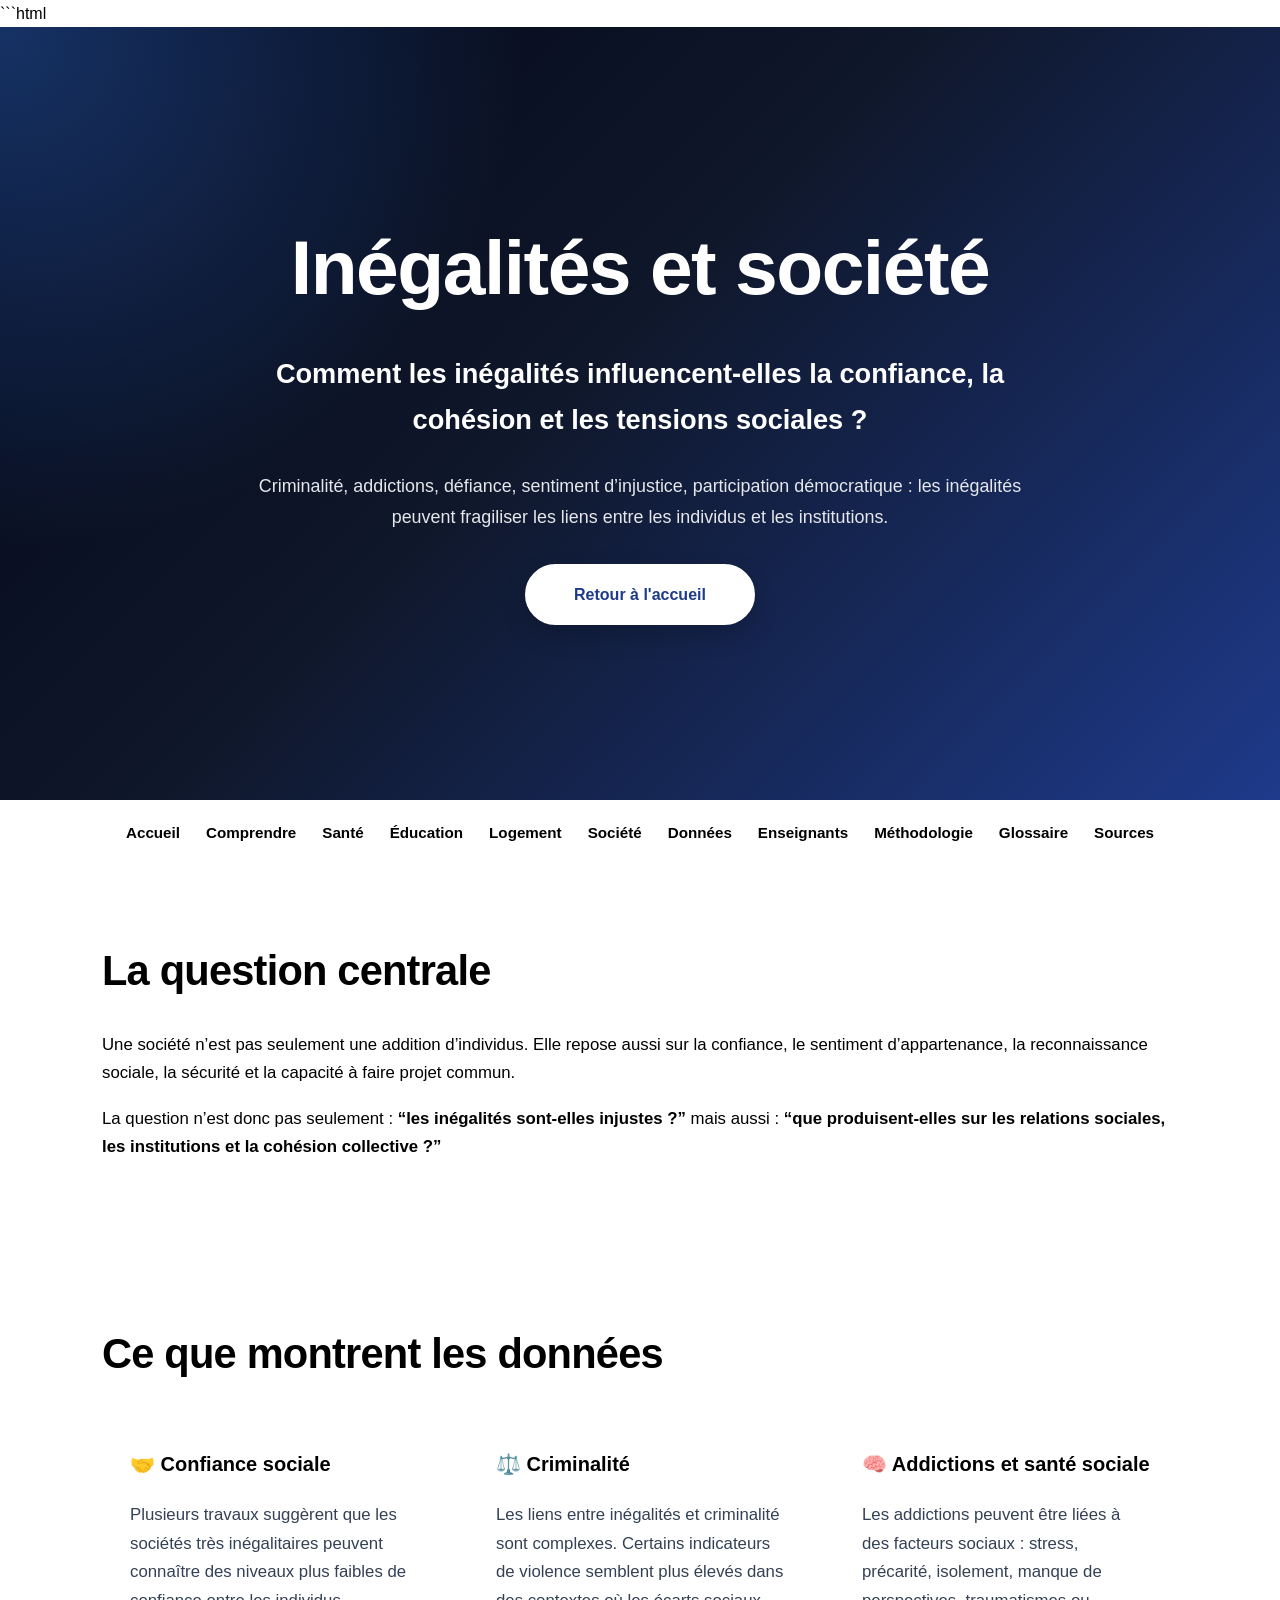
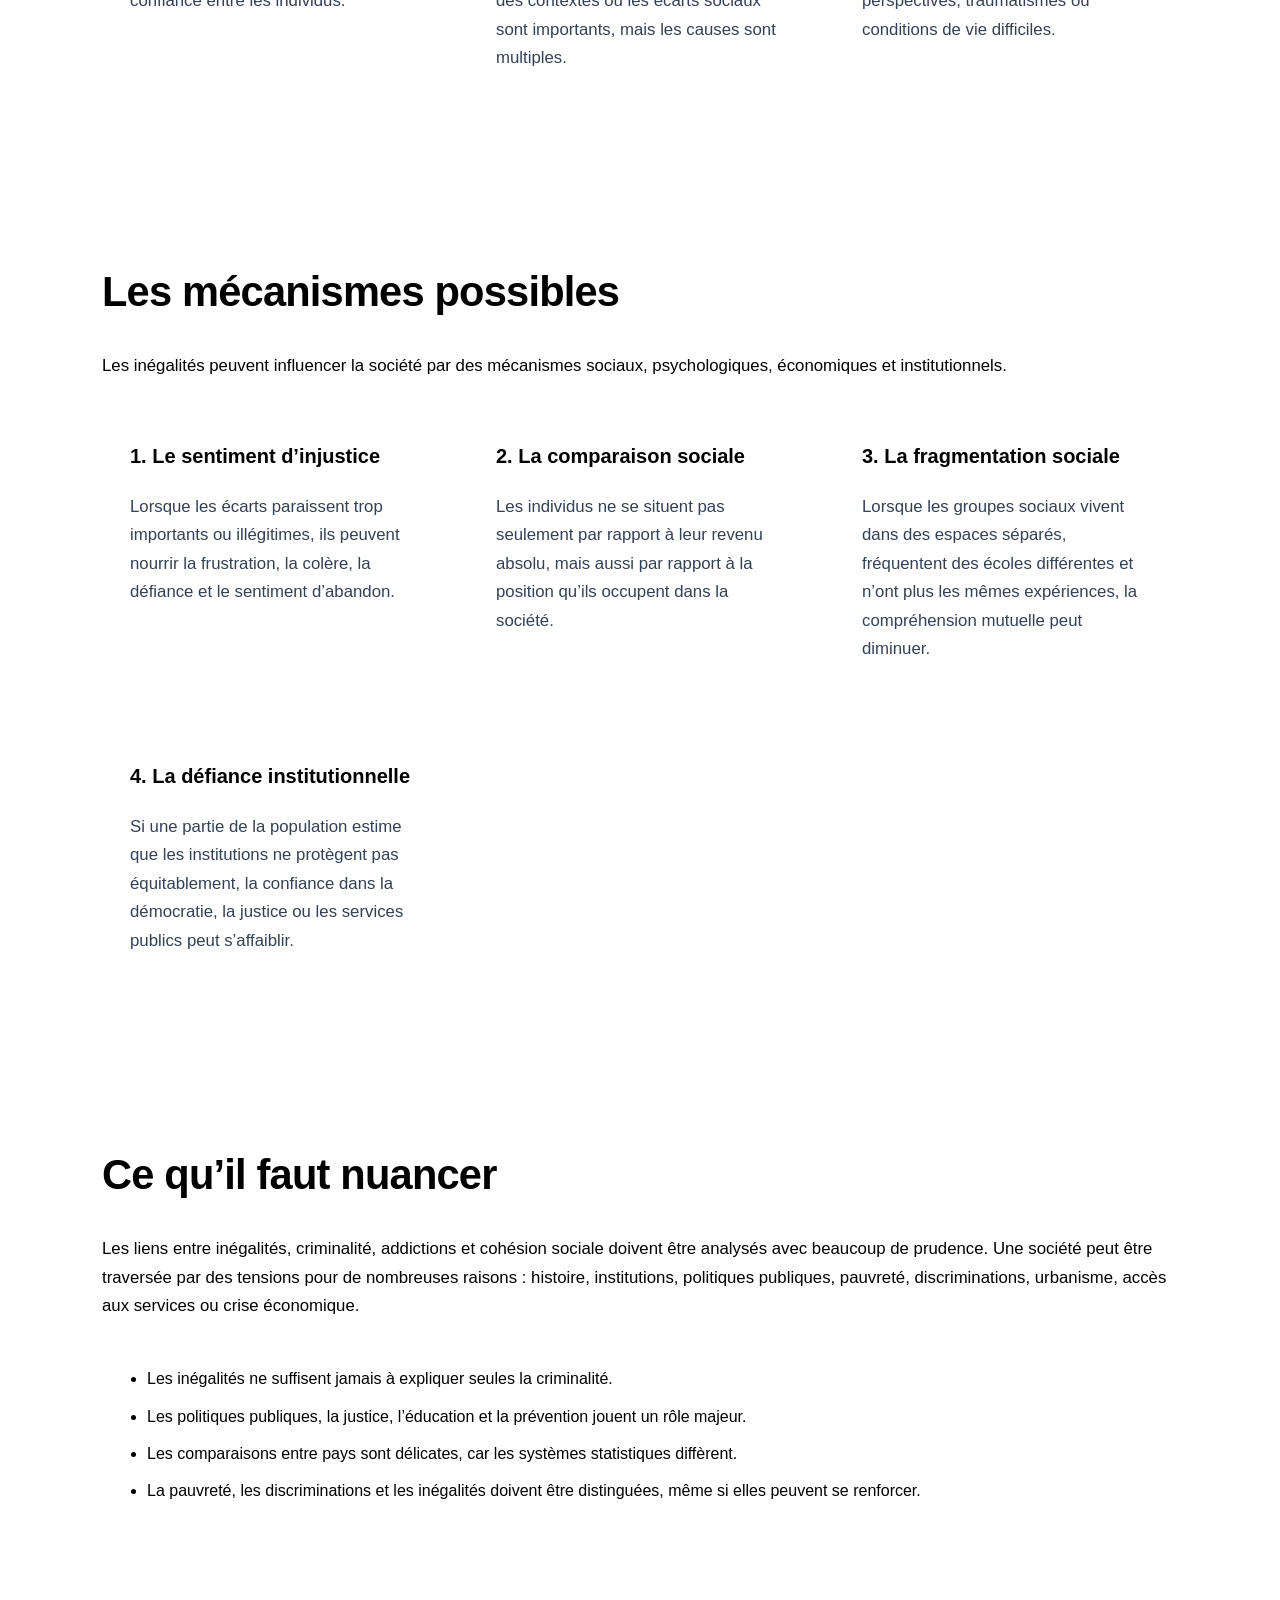
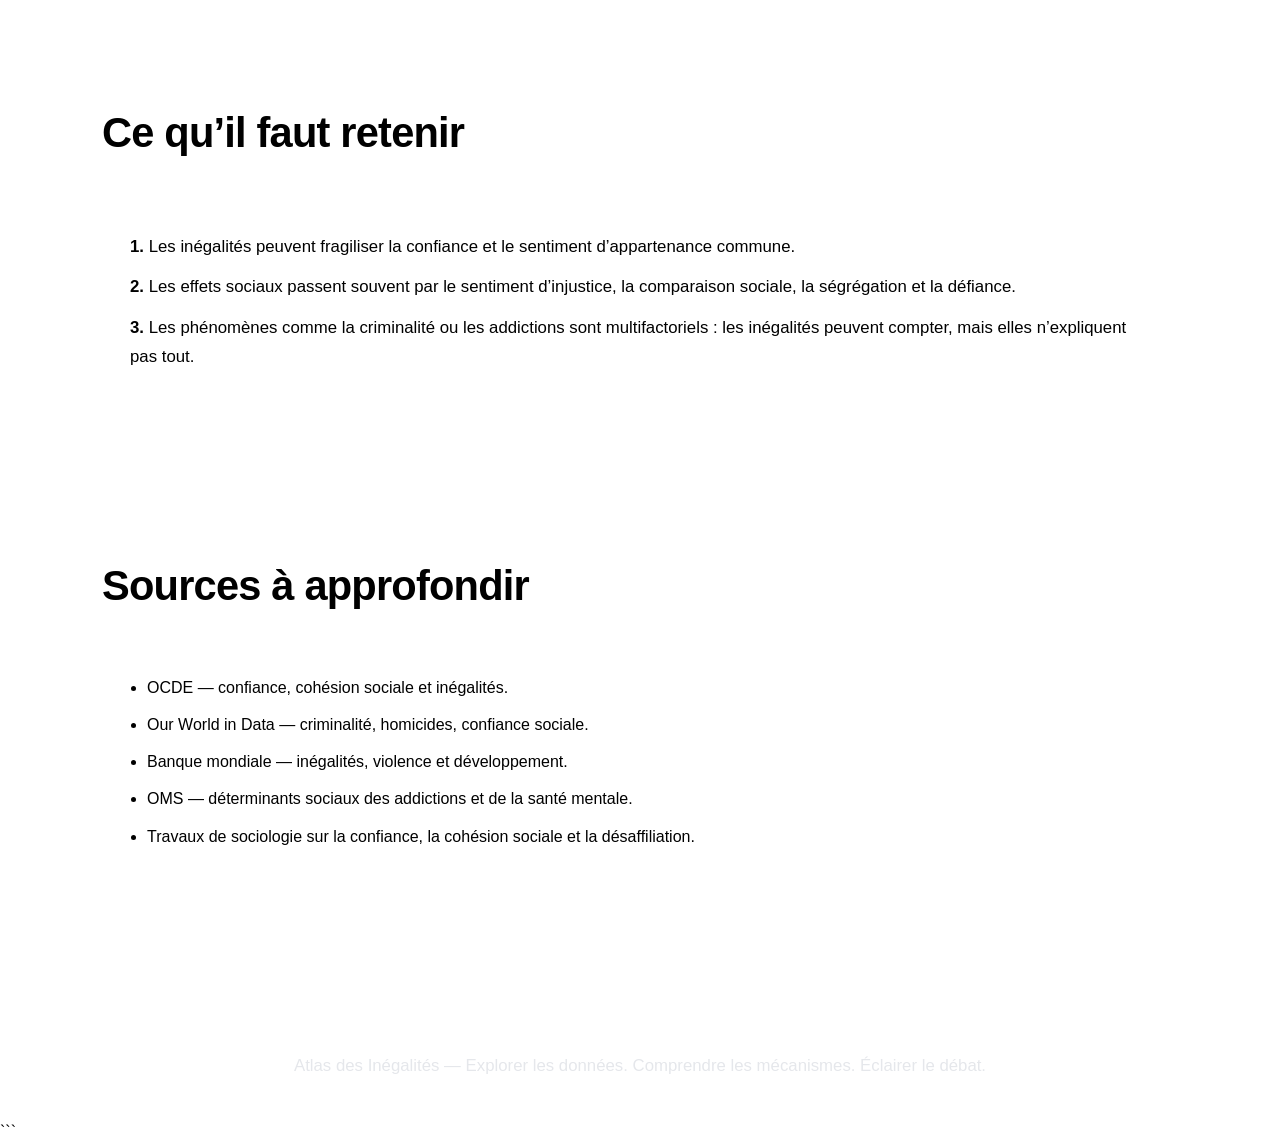
<file: societe.html>
```html
<!DOCTYPE html>
<html lang="fr">
<head>
<meta charset="UTF-8">
<meta name="viewport" content="width=device-width, initial-scale=1.0">
<title>Inégalités et société | Atlas des Inégalités</title>
<link rel="stylesheet" href="style.css">
</head>

<body>

<header class="hero">
    <div class="container">
        <h1>Inégalités et société</h1>

        <p class="subtitle">
            Comment les inégalités influencent-elles la confiance, la cohésion et les tensions sociales ?
        </p>

        <p class="intro">
            Criminalité, addictions, défiance, sentiment d’injustice, participation démocratique :
            les inégalités peuvent fragiliser les liens entre les individus et les institutions.
        </p>

        <a href="index.html" class="btn">
            Retour à l'accueil
        </a>
    </div>
</header>

<nav>
    <a href="index.html">Accueil</a>
    <a href="comprendre.html">Comprendre</a>
    <a href="sante.html">Santé</a>
    <a href="education.html">Éducation</a>
    <a href="logement.html">Logement</a>
    <a href="societe.html">Société</a>
    <a href="donnees.html">Données</a>
    <a href="enseignants.html">Enseignants</a>
    <a href="methodologie.html">Méthodologie</a>
    <a href="glossaire.html">Glossaire</a>
    <a href="sources.html">Sources</a>
</nav>

<section class="container">

    <h2>La question centrale</h2>

    <p>
        Une société n’est pas seulement une addition d’individus.
        Elle repose aussi sur la confiance, le sentiment d’appartenance,
        la reconnaissance sociale, la sécurité et la capacité à faire projet commun.
    </p>

    <p>
        La question n’est donc pas seulement :
        <strong>“les inégalités sont-elles injustes ?”</strong>
        mais aussi :
        <strong>“que produisent-elles sur les relations sociales, les institutions et la cohésion collective ?”</strong>
    </p>

</section>

<section class="container">

    <h2>Ce que montrent les données</h2>

    <div class="cards">

        <div class="card">
            <h3>🤝 Confiance sociale</h3>
            <p>
                Plusieurs travaux suggèrent que les sociétés très inégalitaires
                peuvent connaître des niveaux plus faibles de confiance entre les individus.
            </p>
        </div>

        <div class="card">
            <h3>⚖️ Criminalité</h3>
            <p>
                Les liens entre inégalités et criminalité sont complexes.
                Certains indicateurs de violence semblent plus élevés dans des contextes
                où les écarts sociaux sont importants, mais les causes sont multiples.
            </p>
        </div>

        <div class="card">
            <h3>🧠 Addictions et santé sociale</h3>
            <p>
                Les addictions peuvent être liées à des facteurs sociaux :
                stress, précarité, isolement, manque de perspectives,
                traumatismes ou conditions de vie difficiles.
            </p>
        </div>

    </div>

</section>

<section class="container">

    <h2>Les mécanismes possibles</h2>

    <p>
        Les inégalités peuvent influencer la société par des mécanismes sociaux,
        psychologiques, économiques et institutionnels.
    </p>

    <div class="cards">

        <div class="card">
            <h3>1. Le sentiment d’injustice</h3>
            <p>
                Lorsque les écarts paraissent trop importants ou illégitimes,
                ils peuvent nourrir la frustration, la colère,
                la défiance et le sentiment d’abandon.
            </p>
        </div>

        <div class="card">
            <h3>2. La comparaison sociale</h3>
            <p>
                Les individus ne se situent pas seulement par rapport à leur revenu absolu,
                mais aussi par rapport à la position qu’ils occupent dans la société.
            </p>
        </div>

        <div class="card">
            <h3>3. La fragmentation sociale</h3>
            <p>
                Lorsque les groupes sociaux vivent dans des espaces séparés,
                fréquentent des écoles différentes et n’ont plus les mêmes expériences,
                la compréhension mutuelle peut diminuer.
            </p>
        </div>

        <div class="card">
            <h3>4. La défiance institutionnelle</h3>
            <p>
                Si une partie de la population estime que les institutions ne protègent pas équitablement,
                la confiance dans la démocratie, la justice ou les services publics peut s’affaiblir.
            </p>
        </div>

    </div>

</section>

<section class="container">

    <h2>Ce qu’il faut nuancer</h2>

    <p>
        Les liens entre inégalités, criminalité, addictions et cohésion sociale
        doivent être analysés avec beaucoup de prudence.
        Une société peut être traversée par des tensions pour de nombreuses raisons :
        histoire, institutions, politiques publiques, pauvreté, discriminations,
        urbanisme, accès aux services ou crise économique.
    </p>

    <ul>
        <li>Les inégalités ne suffisent jamais à expliquer seules la criminalité.</li>
        <li>Les politiques publiques, la justice, l’éducation et la prévention jouent un rôle majeur.</li>
        <li>Les comparaisons entre pays sont délicates, car les systèmes statistiques diffèrent.</li>
        <li>La pauvreté, les discriminations et les inégalités doivent être distinguées, même si elles peuvent se renforcer.</li>
    </ul>

</section>

<section class="container">

    <h2>Ce qu’il faut retenir</h2>

    <div class="simulation-box">
        <p>
            <strong>1.</strong> Les inégalités peuvent fragiliser la confiance et le sentiment d’appartenance commune.
        </p>

        <p>
            <strong>2.</strong> Les effets sociaux passent souvent par le sentiment d’injustice,
            la comparaison sociale, la ségrégation et la défiance.
        </p>

        <p>
            <strong>3.</strong> Les phénomènes comme la criminalité ou les addictions sont multifactoriels :
            les inégalités peuvent compter, mais elles n’expliquent pas tout.
        </p>
    </div>

</section>

<section class="container">

    <h2>Sources à approfondir</h2>

    <ul>
        <li>OCDE — confiance, cohésion sociale et inégalités.</li>
        <li>Our World in Data — criminalité, homicides, confiance sociale.</li>
        <li>Banque mondiale — inégalités, violence et développement.</li>
        <li>OMS — déterminants sociaux des addictions et de la santé mentale.</li>
        <li>Travaux de sociologie sur la confiance, la cohésion sociale et la désaffiliation.</li>
    </ul>

</section>

<footer>
    <p>
        Atlas des Inégalités — Explorer les données.
        Comprendre les mécanismes. Éclairer le débat.
    </p>
</footer>

</body>
</html>
```
</file>
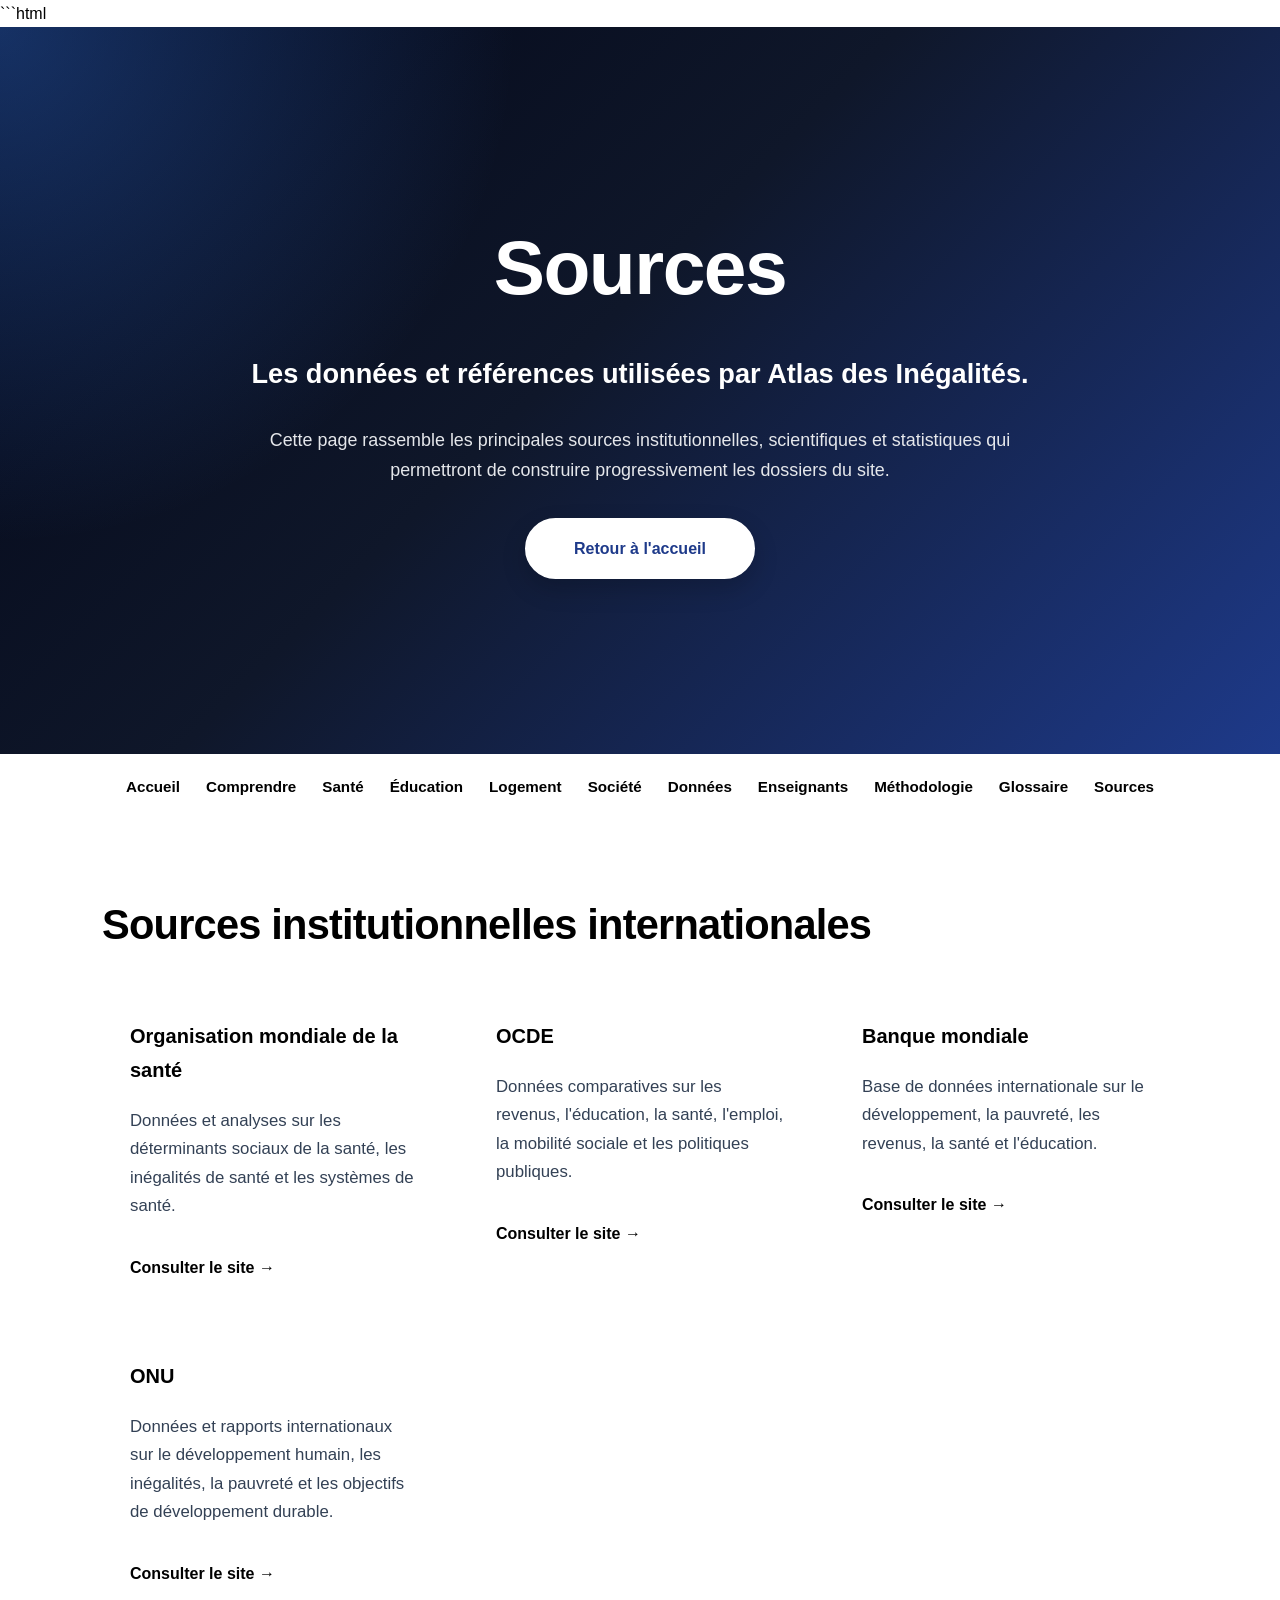
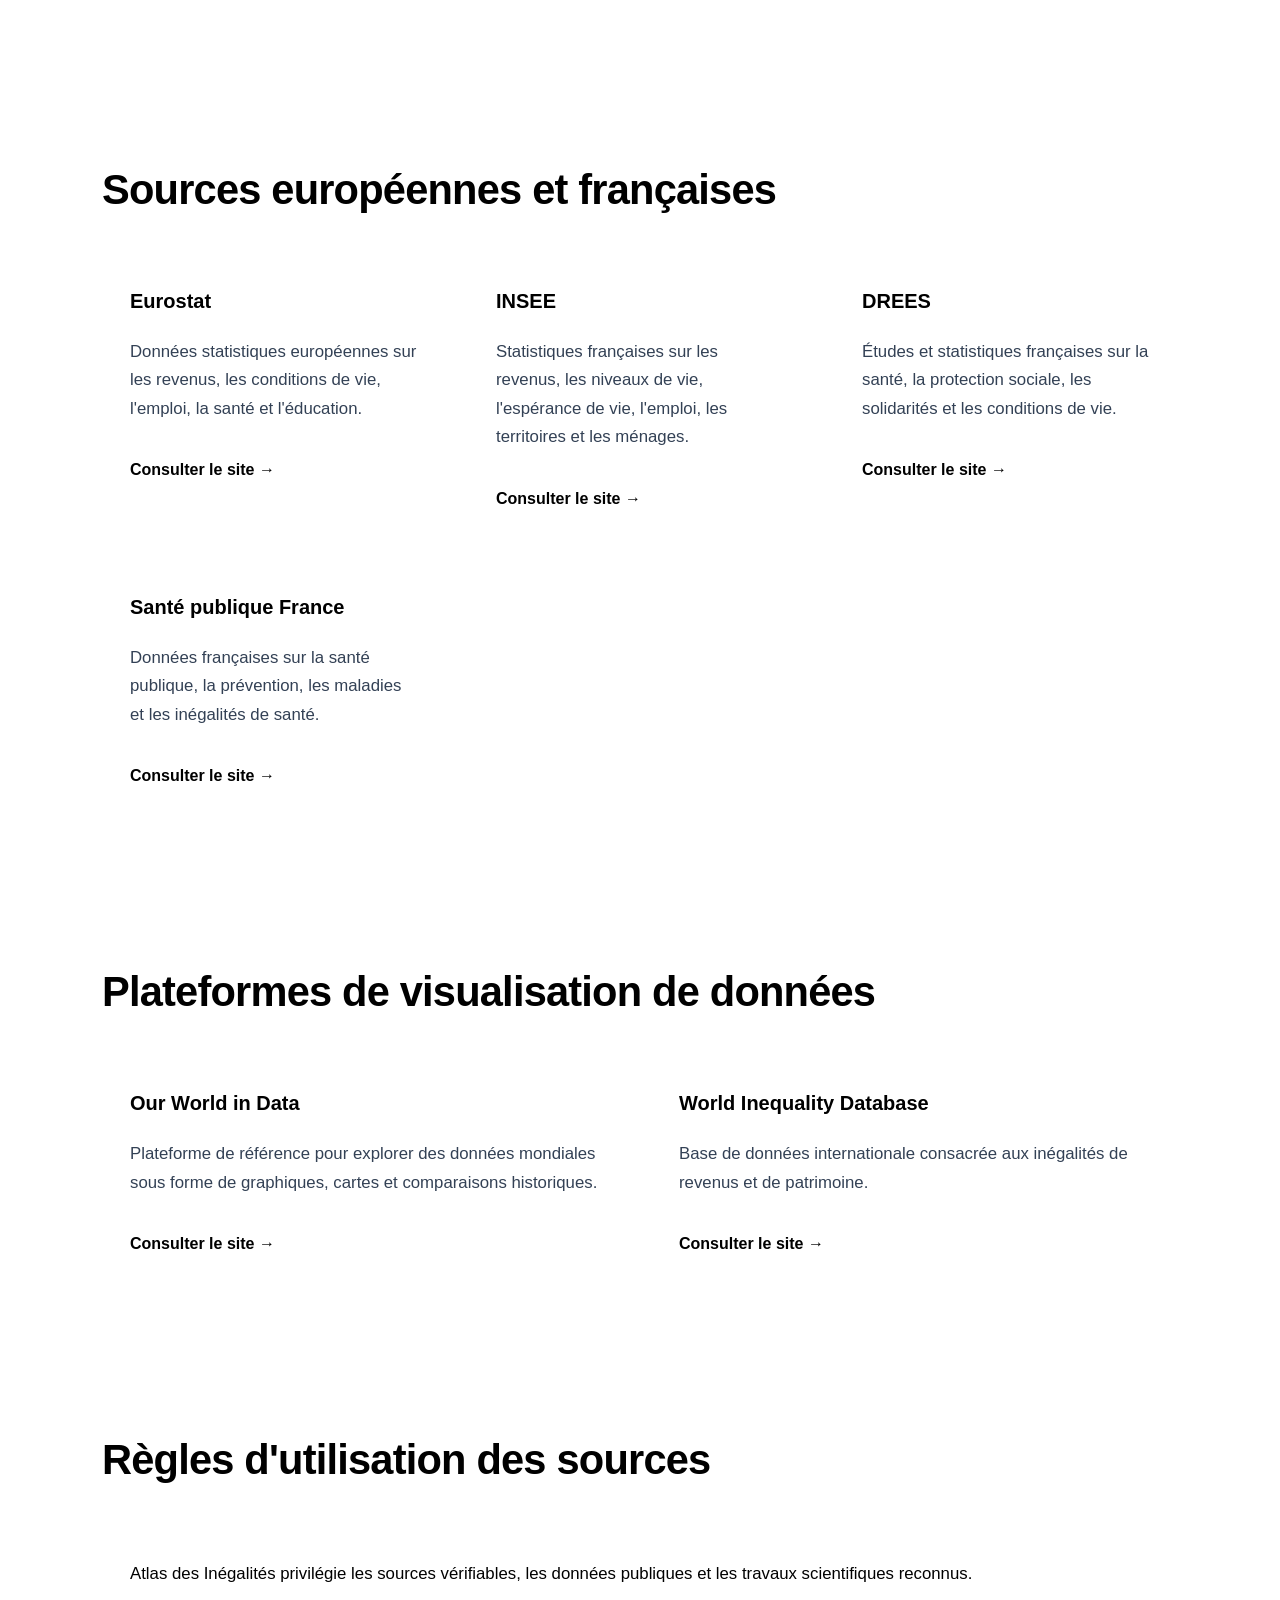
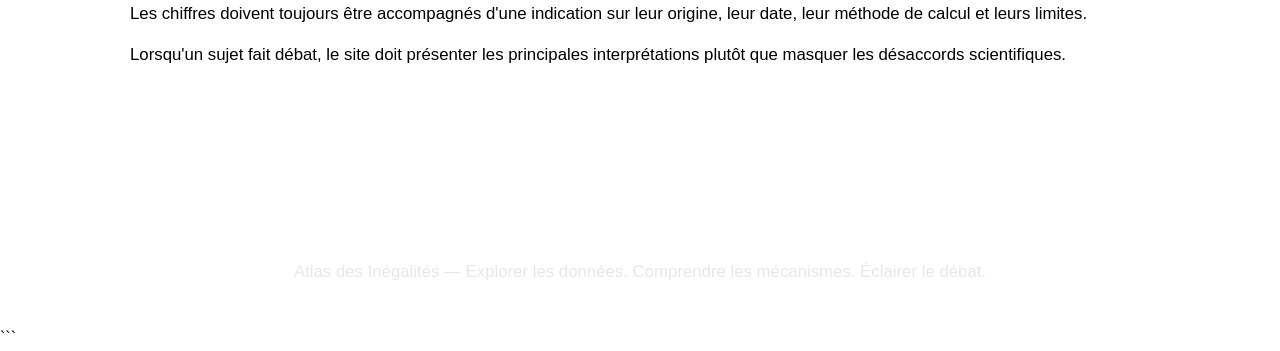
<file: sources.html>
```html
<!DOCTYPE html>
<html lang="fr">
<head>
<meta charset="UTF-8">
<meta name="viewport" content="width=device-width, initial-scale=1.0">
<title>Sources | Atlas des Inégalités</title>
<link rel="stylesheet" href="style.css">
</head>

<body>

<header class="hero">
    <div class="container">
        <h1>Sources</h1>

        <p class="subtitle">
            Les données et références utilisées par Atlas des Inégalités.
        </p>

        <p class="intro">
            Cette page rassemble les principales sources institutionnelles,
            scientifiques et statistiques qui permettront de construire
            progressivement les dossiers du site.
        </p>

        <a href="index.html" class="btn">
            Retour à l'accueil
        </a>
    </div>
</header>

<nav>
    <a href="index.html">Accueil</a>
    <a href="comprendre.html">Comprendre</a>
    <a href="sante.html">Santé</a>
    <a href="education.html">Éducation</a>
    <a href="logement.html">Logement</a>
    <a href="societe.html">Société</a>
    <a href="donnees.html">Données</a>
    <a href="enseignants.html">Enseignants</a>
    <a href="methodologie.html">Méthodologie</a>
    <a href="glossaire.html">Glossaire</a>
    <a href="sources.html">Sources</a>
</nav>


<section class="container">

    <h2>Sources institutionnelles internationales</h2>

    <div class="cards">

        <div class="card">
            <h3>Organisation mondiale de la santé</h3>
            <p>
                Données et analyses sur les déterminants sociaux de la santé,
                les inégalités de santé et les systèmes de santé.
            </p>
            <a href="https://www.who.int/" target="_blank" class="card-link">
                Consulter le site →
            </a>
        </div>

        <div class="card">
            <h3>OCDE</h3>
            <p>
                Données comparatives sur les revenus, l'éducation,
                la santé, l'emploi, la mobilité sociale et les politiques publiques.
            </p>
            <a href="https://www.oecd.org/" target="_blank" class="card-link">
                Consulter le site →
            </a>
        </div>

        <div class="card">
            <h3>Banque mondiale</h3>
            <p>
                Base de données internationale sur le développement,
                la pauvreté, les revenus, la santé et l'éducation.
            </p>
            <a href="https://www.worldbank.org/" target="_blank" class="card-link">
                Consulter le site →
            </a>
        </div>

        <div class="card">
            <h3>ONU</h3>
            <p>
                Données et rapports internationaux sur le développement humain,
                les inégalités, la pauvreté et les objectifs de développement durable.
            </p>
            <a href="https://www.un.org/" target="_blank" class="card-link">
                Consulter le site →
            </a>
        </div>

    </div>

</section>

<section class="container">

    <h2>Sources européennes et françaises</h2>

    <div class="cards">

        <div class="card">
            <h3>Eurostat</h3>
            <p>
                Données statistiques européennes sur les revenus,
                les conditions de vie, l'emploi, la santé et l'éducation.
            </p>
            <a href="https://ec.europa.eu/eurostat" target="_blank" class="card-link">
                Consulter le site →
            </a>
        </div>

        <div class="card">
            <h3>INSEE</h3>
            <p>
                Statistiques françaises sur les revenus, les niveaux de vie,
                l'espérance de vie, l'emploi, les territoires et les ménages.
            </p>
            <a href="https://www.insee.fr/" target="_blank" class="card-link">
                Consulter le site →
            </a>
        </div>

        <div class="card">
            <h3>DREES</h3>
            <p>
                Études et statistiques françaises sur la santé,
                la protection sociale, les solidarités et les conditions de vie.
            </p>
            <a href="https://drees.solidarites-sante.gouv.fr/" target="_blank" class="card-link">
                Consulter le site →
            </a>
        </div>

        <div class="card">
            <h3>Santé publique France</h3>
            <p>
                Données françaises sur la santé publique,
                la prévention, les maladies et les inégalités de santé.
            </p>
            <a href="https://www.santepubliquefrance.fr/" target="_blank" class="card-link">
                Consulter le site →
            </a>
        </div>

    </div>

</section>

<section class="container">

    <h2>Plateformes de visualisation de données</h2>

    <div class="cards">

        <div class="card">
            <h3>Our World in Data</h3>
            <p>
                Plateforme de référence pour explorer des données mondiales
                sous forme de graphiques, cartes et comparaisons historiques.
            </p>
            <a href="https://ourworldindata.org/" target="_blank" class="card-link">
                Consulter le site →
            </a>
        </div>

        <div class="card">
            <h3>World Inequality Database</h3>
            <p>
                Base de données internationale consacrée aux inégalités
                de revenus et de patrimoine.
            </p>
            <a href="https://wid.world/" target="_blank" class="card-link">
                Consulter le site →
            </a>
        </div>

    </div>

</section>

<section class="container">

    <h2>Règles d'utilisation des sources</h2>

    <div class="simulation-box">
        <p>
            Atlas des Inégalités privilégie les sources vérifiables,
            les données publiques et les travaux scientifiques reconnus.
        </p>

        <p>
            Les chiffres doivent toujours être accompagnés d'une indication
            sur leur origine, leur date, leur méthode de calcul et leurs limites.
        </p>

        <p>
            Lorsqu'un sujet fait débat, le site doit présenter les principales
            interprétations plutôt que masquer les désaccords scientifiques.
        </p>
    </div>

</section>

<footer>

    <p>
        Atlas des Inégalités — Explorer les données.
        Comprendre les mécanismes. Éclairer le débat.
    </p>

</footer>

</body>
</html>
```
</file>
<file: style.css>
```css
:root {
    --blue-dark: #0f172a;
    --blue: #1e3a8a;
    --blue-light: #2563eb;
    --background: #f8fafc;
    --text: #1f2937;
    --muted: #64748b;
    --border: #e5e7eb;
    --white: #ffffff;
    --shadow: 0 12px 35px rgba(15, 23, 42, 0.08);
}

* {
    box-sizing: border-box;
}

html {
    scroll-behavior: smooth;
}

body {
    margin: 0;
    font-family: Arial, Helvetica, sans-serif;
    line-height: 1.7;
    color: var(--text);
    background: var(--background);
}

.container {
    max-width: 1120px;
    margin: auto;
    padding: 70px 22px;
}

/* HERO */

.hero {
    background:
        radial-gradient(circle at top left, rgba(59, 130, 246, 0.35), transparent 35%),
        linear-gradient(135deg, #020617, #0f172a 45%, #1e3a8a);
    color: white;
    text-align: center;
    padding: 105px 20px;
}

.hero h1 {
    font-size: clamp(2.4rem, 6vw, 4.8rem);
    margin: 0 0 18px;
    letter-spacing: -1.5px;
}

.subtitle {
    font-size: clamp(1.2rem, 3vw, 1.7rem);
    font-weight: 700;
    max-width: 850px;
    margin: auto;
}

.intro {
    max-width: 820px;
    margin: 28px auto 0;
    font-size: 1.12rem;
    color: #e5e7eb;
}

/* BUTTONS */

.btn {
    display: inline-block;
    margin-top: 32px;
    padding: 15px 26px;
    background: white;
    color: var(--blue);
    text-decoration: none;
    border-radius: 999px;
    font-weight: 800;
    box-shadow: 0 10px 25px rgba(0, 0, 0, 0.18);
    transition: transform 0.2s ease, box-shadow 0.2s ease;
}

.btn:hover {
    transform: translateY(-2px);
    box-shadow: 0 16px 35px rgba(0, 0, 0, 0.22);
}

/* NAVIGATION */

nav {
    position: sticky;
    top: 0;
    z-index: 50;
    background: rgba(255, 255, 255, 0.95);
    backdrop-filter: blur(12px);
    border-bottom: 1px solid var(--border);
    display: flex;
    justify-content: center;
    gap: 18px;
    flex-wrap: wrap;
    padding: 14px 18px;
}

nav a {
    color: var(--blue-dark);
    text-decoration: none;
    font-weight: 700;
    font-size: 0.95rem;
    padding: 6px 4px;
}

nav a:hover {
    color: var(--blue-light);
}

/* TYPOGRAPHY */

h2 {
    font-size: clamp(1.8rem, 4vw, 2.6rem);
    margin: 0 0 24px;
    color: var(--blue-dark);
    letter-spacing: -0.8px;
}

h3 {
    color: var(--blue);
}

p {
    font-size: 1.05rem;
}

strong {
    color: var(--blue-dark);
}

/* CARDS */

.cards {
    display: grid;
    grid-template-columns: repeat(auto-fit, minmax(260px, 1fr));
    gap: 22px;
    margin-top: 30px;
}

.card {
    background: var(--white);
    padding: 28px;
    border-radius: 22px;
    box-shadow: var(--shadow);
    border: 1px solid var(--border);
    transition: transform 0.22s ease, box-shadow 0.22s ease;
}

.card:hover {
    transform: translateY(-4px);
    box-shadow: 0 18px 45px rgba(15, 23, 42, 0.13);
}

.card h3 {
    margin-top: 0;
    font-size: 1.25rem;
}

.card p {
    color: #334155;
}

.card-link {
    display: inline-block;
    margin-top: 16px;
    color: var(--blue-light);
    font-weight: 800;
    text-decoration: none;
}

.card-link:hover {
    text-decoration: underline;
}

/* LISTS */

ul {
    background: var(--white);
    padding: 28px 45px;
    border-radius: 18px;
    border: 1px solid var(--border);
    box-shadow: var(--shadow);
}

li {
    margin-bottom: 10px;
}

/* SIMULATION */

input[type="range"] {
    width: 100%;
    margin: 28px 0;
    accent-color: var(--blue-light);
}

.simulation-box {
    background: var(--white);
    border-left: 7px solid var(--blue-light);
    padding: 28px;
    border-radius: 18px;
    box-shadow: var(--shadow);
    margin-top: 24px;
}

.simulation-box p {
    margin: 12px 0;
}

/* LINKS */

a {
    color: var(--blue-light);
}

a:focus {
    outline: 3px solid rgba(37, 99, 235, 0.35);
    outline-offset: 3px;
}

/* FOOTER */

footer {
    text-align: center;
    background: var(--blue-dark);
    color: white;
    padding: 38px 20px;
    margin-top: 40px;
}

footer p {
    margin: 0;
    color: #e5e7eb;
}

/* RESPONSIVE */

@media (max-width: 760px) {
    .hero {
        padding: 75px 18px;
    }

    .container {
        padding: 50px 18px;
    }

    nav {
        justify-content: flex-start;
        overflow-x: auto;
        flex-wrap: nowrap;
        gap: 14px;
    }

    nav a {
        white-space: nowrap;
        font-size: 0.9rem;
    }

    .card {
        padding: 24px;
    }

    ul {
        padding: 24px 30px;
    }
    
}
.hero .btn {
    background: #ffffff;
    color: #1e3a8a !important;
    border: 2px solid #ffffff;
}

.hero .btn:hover {
    background: #eff6ff;
    color: #1e3a8a !important;
}

/* Correction globale des boutons */
.btn,
.btn:visited,
.hero .btn,
.hero .btn:visited {
    display: inline-block !important;
    background-color: #ffffff !important;
    color: #1e3a8a !important;
    font-size: 1rem !important;
    font-weight: 800 !important;
    text-decoration: none !important;
    padding: 15px 28px !important;
    border-radius: 999px !important;
    border: 2px solid #ffffff !important;
    min-width: 230px !important;
    text-align: center !important;
    opacity: 1 !important;
    visibility: visible !important;
}

.btn:hover,
.hero .btn:hover {
    background-color: #eff6ff !important;
    color: #1e3a8a !important;
}
```
</file>
